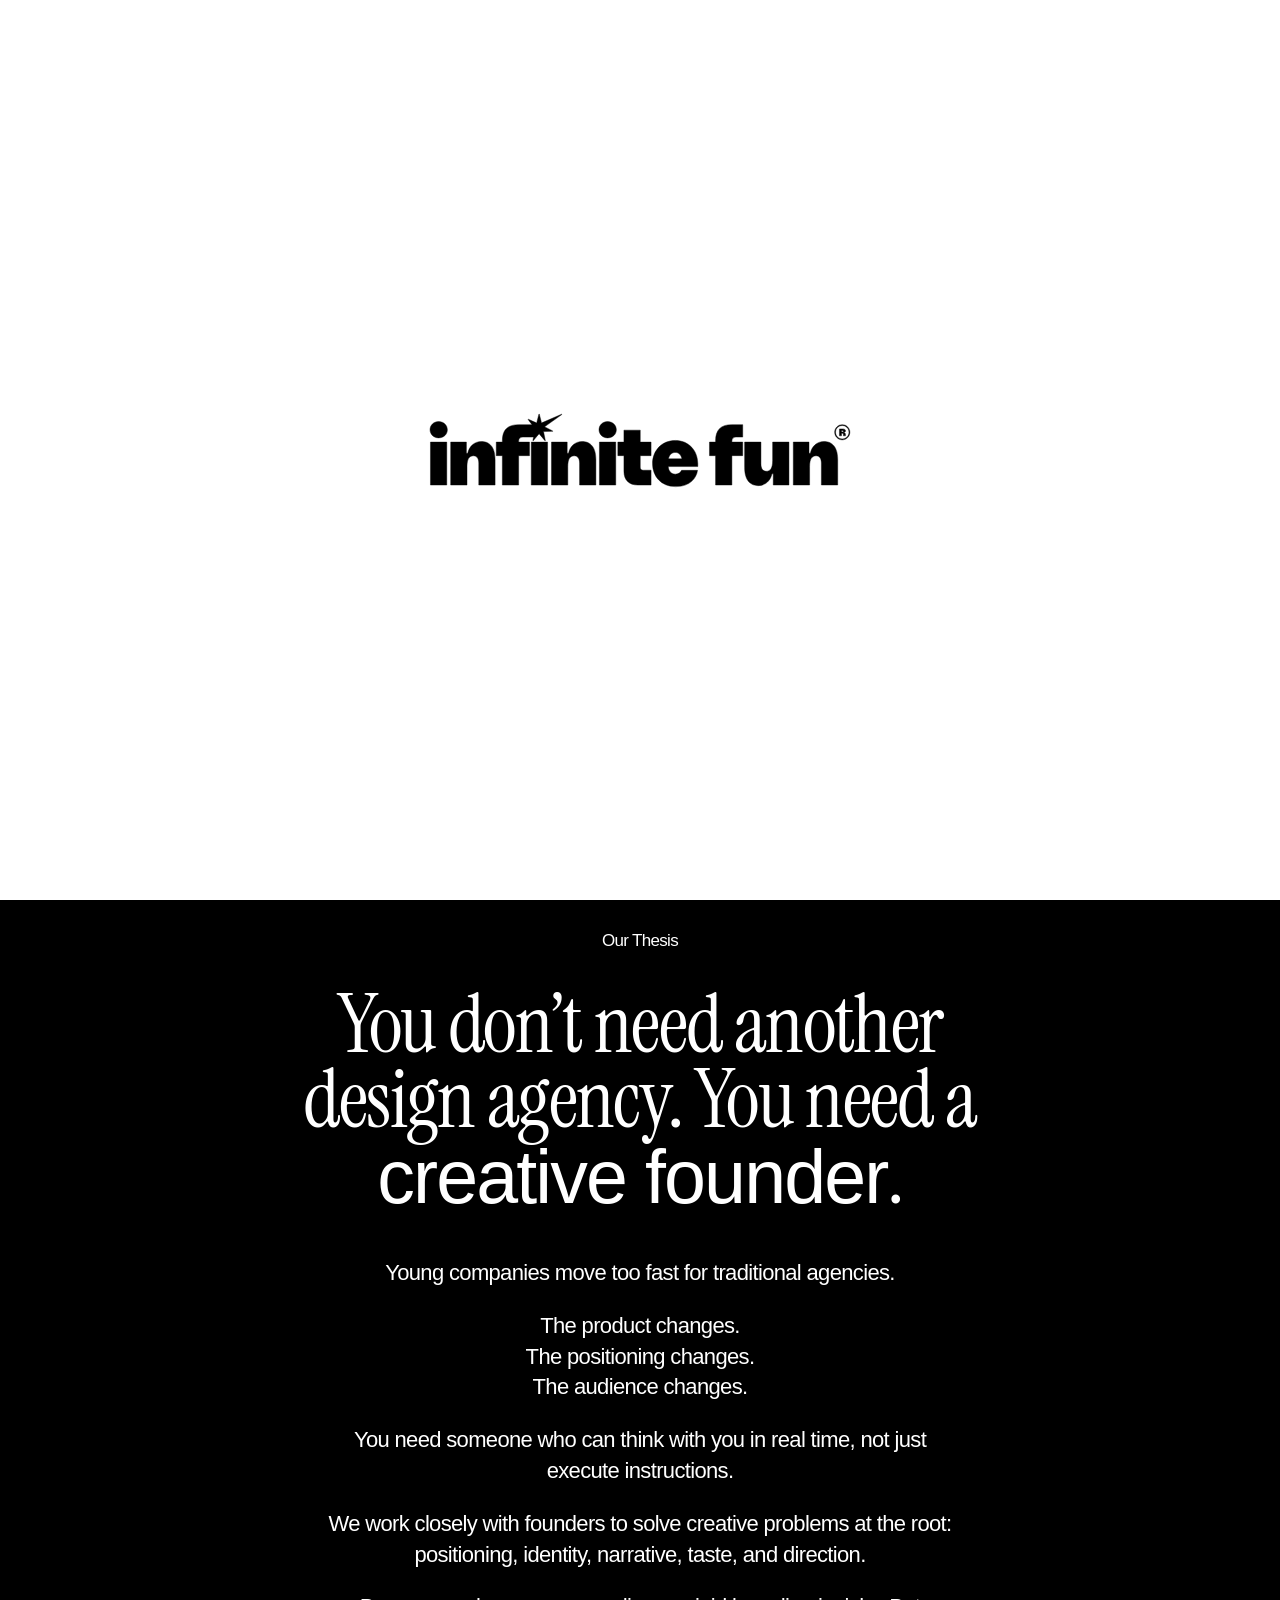
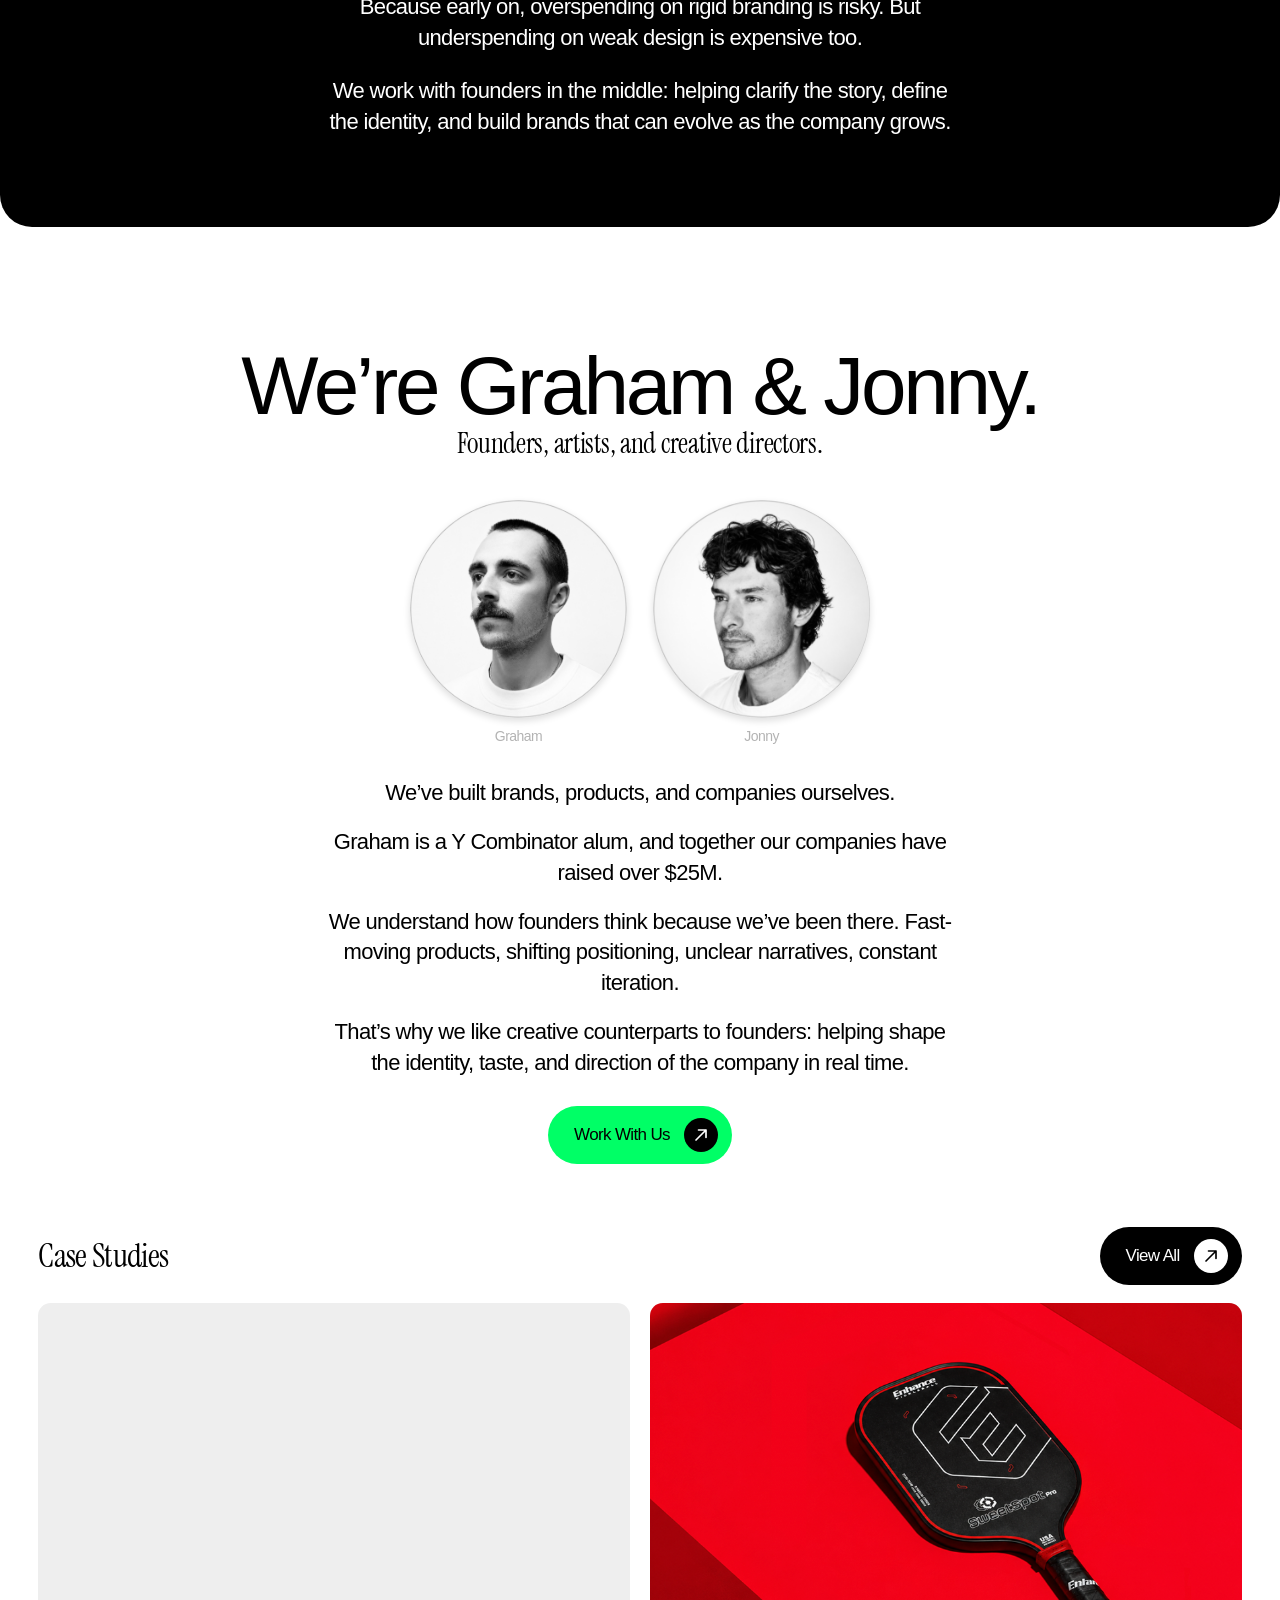
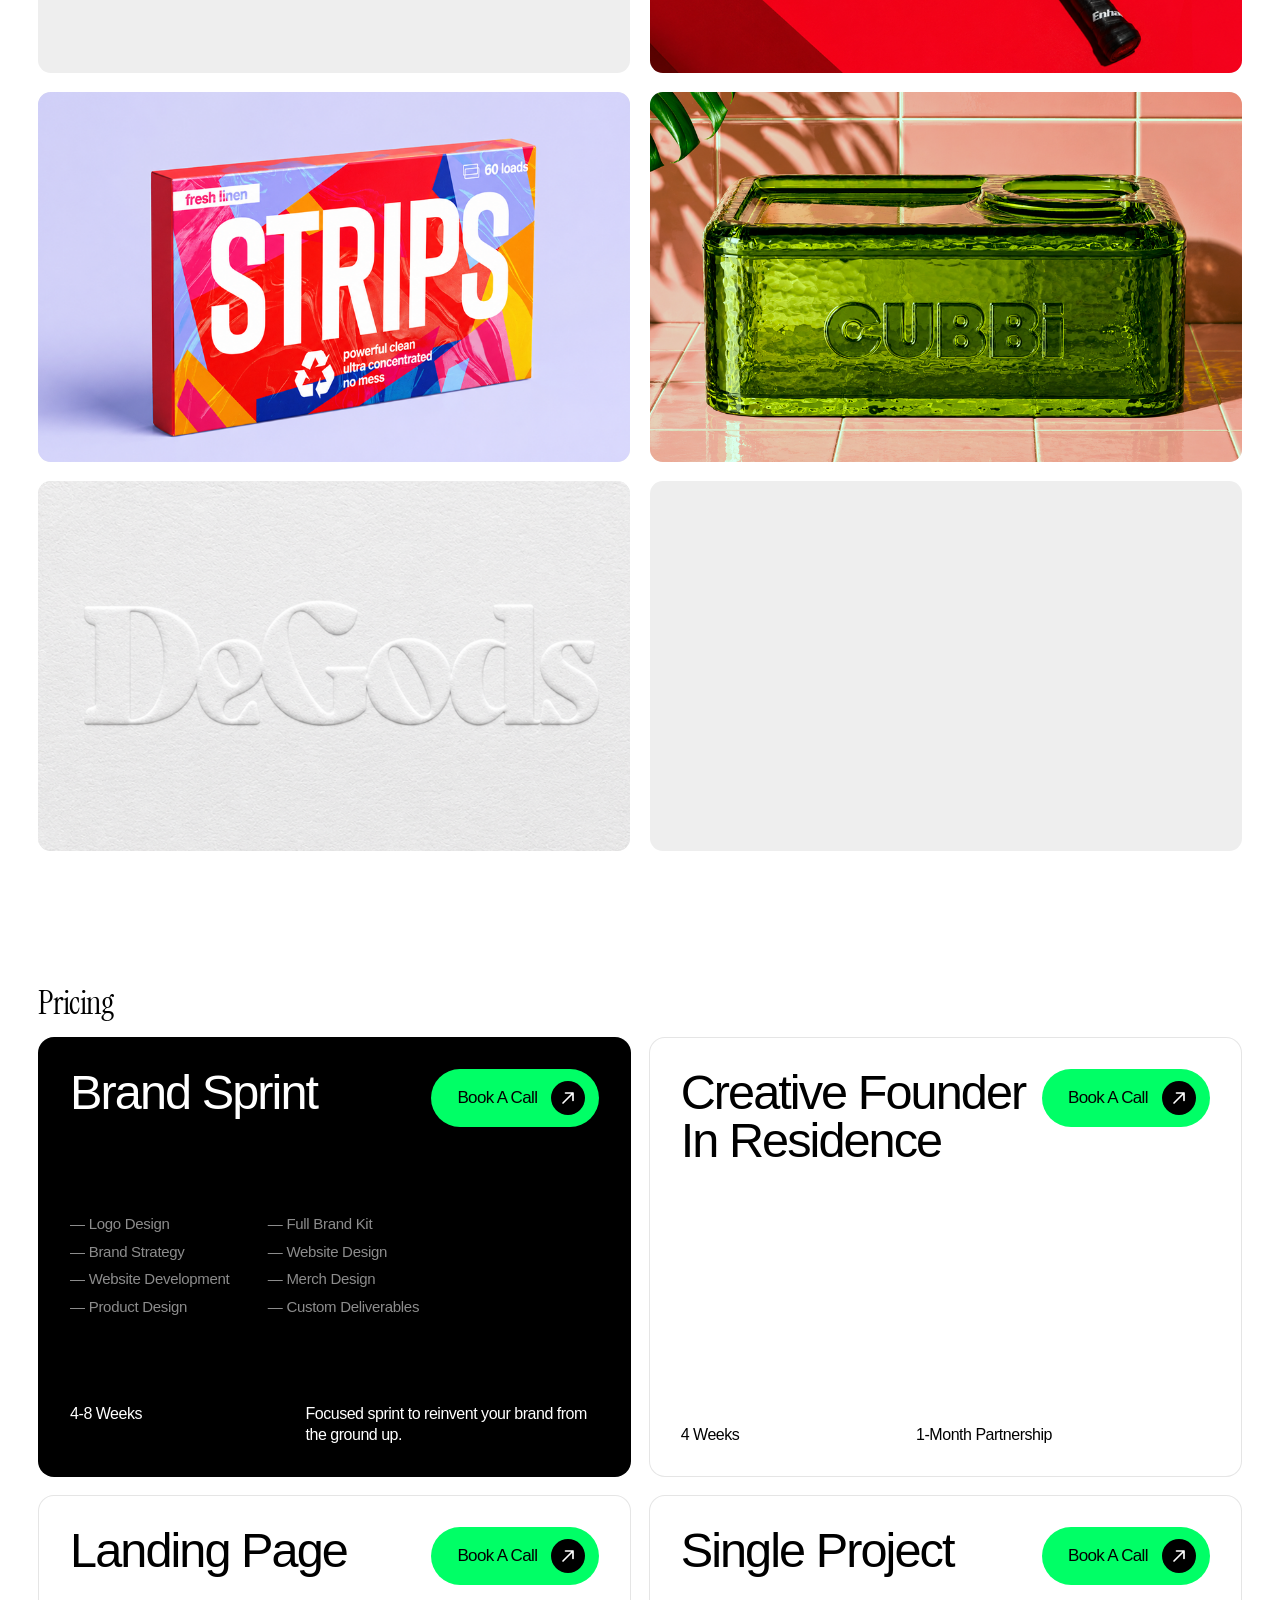
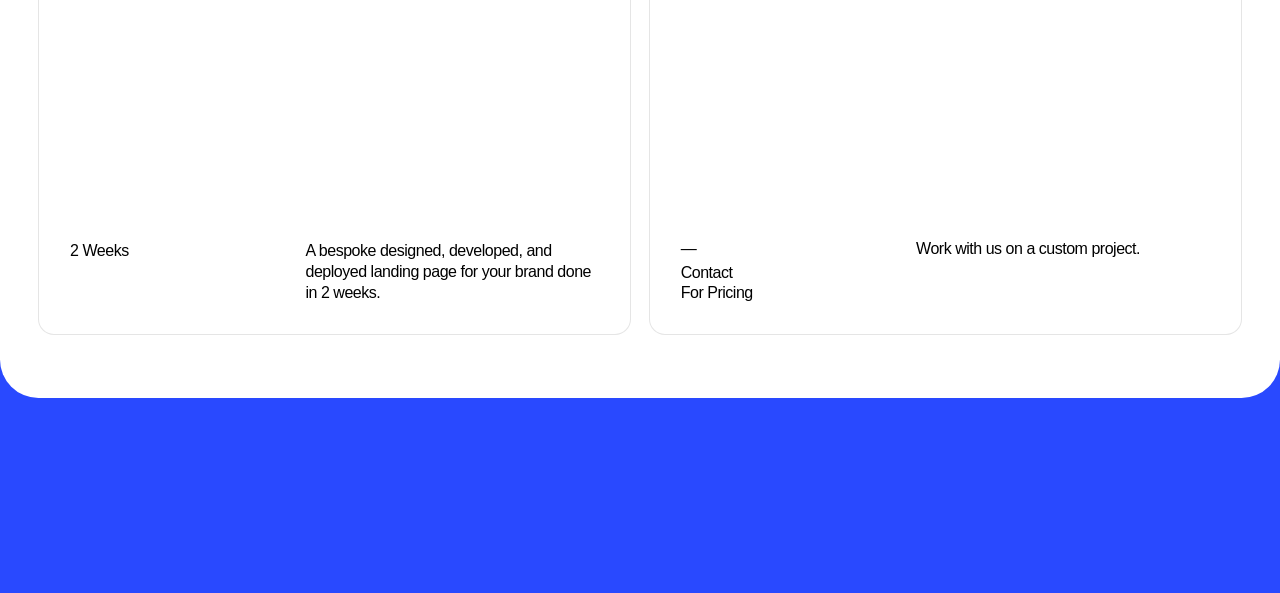
<file: index.html>
<!DOCTYPE html>
<html lang="en">
<head>
  <meta charset="UTF-8" />
  <meta name="viewport" content="width=device-width, initial-scale=1.0" />
  <title>Infinite Fun</title>
  <meta name="description" content="A founder-led creative studio to build valuable brands with you." />
  <link rel="icon" type="image/png" href="assets/favicon.png" />
  <link rel="apple-touch-icon" href="assets/favicon.png" />
  <link rel="preconnect" href="https://fonts.googleapis.com" />
  <link rel="preconnect" href="https://fonts.gstatic.com" crossorigin />
  <link rel="stylesheet" href="https://fonts.googleapis.com/css2?family=Instrument+Serif:ital@0;1&display=swap" />
  <link rel="stylesheet" href="style.css" />
</head>
<body class="with-footer is-booting">
  <div id="page-loader" aria-hidden="true">
    <img src="assets/iflogo.png" alt="" />
  </div>

  <header class="site-nav">
    <a class="logo" href="/" aria-label="Infinite Fun home">
      <img src="assets/iflogo.png" alt="Infinite Fun" />
    </a>
    <a class="nav-link" href="#work">Work</a>
    <a class="nav-link" href="#about">About</a>
    <a class="nav-link" href="#pricing">Pricing</a>
    <a class="nav-link" href="#inquire">Inquire</a>
  </header>

  <main>
    <section id="hero" class="section">
      <h1 class="hero-headline">
        A founder-led creative studio to build<br class="hero-break" />
        <em>valuable brands</em> with you.
      </h1>

      <a href="https://calendly.com/infinitefunstudio/30min" target="_blank" rel="noopener" class="cta cta--green">
        <span class="cta-label">Work With Us</span>
        <span class="cta-arrow" aria-hidden="true">
          <svg viewBox="0 0 24 24" width="20" height="20">
            <path d="M6 18 L18 6 M9 6 L18 6 L18 15"
                  stroke="currentColor" stroke-width="2" fill="none"
                  stroke-linecap="round" stroke-linejoin="round" />
          </svg>
        </span>
      </a>

      <div class="carousel-stack" id="carousel-stack" aria-hidden="true">
        <div class="carousel-row" data-direction="right" data-speed="95">
          <div class="carousel-track"></div>
        </div>
        <div class="carousel-row" data-direction="left" data-speed="105">
          <div class="carousel-track"></div>
        </div>
        <div class="carousel-row" data-direction="right" data-speed="115">
          <div class="carousel-track"></div>
        </div>
      </div>
    </section>

    <section id="thesis" class="section">
      <div class="thesis-card">
        <div class="thesis-label">Our Thesis</div>
        <h2 class="thesis-headline">
          You don&rsquo;t need another<br />
          design agency. You need a<br />
          <span class="sans">creative founder</span>.
        </h2>
        <div class="thesis-body">
          <p>Young companies move too fast for traditional agencies.</p>
          <p>
            The product changes.<br />
            The positioning changes.<br />
            The audience changes.
          </p>
          <p>You need someone who can think with you in real time, not just execute instructions.</p>
          <p>We work closely with founders to solve creative problems at the root: positioning, identity, narrative, taste, and direction.</p>
          <p>Because early on, overspending on rigid branding is risky. But underspending on weak design is expensive too.</p>
          <p>We work with founders in the middle: helping clarify the story, define the identity, and build brands that can evolve as the company grows.</p>
        </div>
      </div>
    </section>

    <section id="founders" class="section">
      <div class="founders-inner">
        <div class="founders-title">
          <h2 class="founders-headline">We&rsquo;re <br class="break-mobile" />Graham &amp; Jonny.</h2>
          <p class="founders-sub">Founders, artists, and creative directors.</p>
        </div>

        <div class="founders-pfps">
          <figure class="pfp">
            <img src="assets/grahampfp.png" alt="Graham" />
            <figcaption>Graham</figcaption>
          </figure>
          <figure class="pfp">
            <img src="assets/jonnypfp.png" alt="Jonny" />
            <figcaption>Jonny</figcaption>
          </figure>
        </div>

        <div class="founders-body">
          <p>We&rsquo;ve built brands, products, and companies ourselves.</p>
          <p>Graham is a Y Combinator alum, and together our companies have raised over $25M.</p>
          <p>We understand how founders think because we&rsquo;ve been there. Fast-moving products, shifting positioning, unclear narratives, constant iteration.</p>
          <p>That&rsquo;s why we like creative counterparts to founders: helping shape the identity, taste, and direction of the company in real time.</p>
        </div>

        <a href="https://calendly.com/infinitefunstudio/30min" target="_blank" rel="noopener" class="cta cta--green">
          <span class="cta-label">Work With Us</span>
          <span class="cta-arrow" aria-hidden="true">
            <svg viewBox="0 0 24 24" width="20" height="20">
              <path d="M6 18 L18 6 M9 6 L18 6 L18 15"
                    stroke="currentColor" stroke-width="2" fill="none"
                    stroke-linecap="round" stroke-linejoin="round" />
            </svg>
          </span>
        </a>
      </div>
    </section>

    <section id="case-studies" class="section">
      <header class="cs-header">
        <h2 class="cs-title">Case Studies</h2>
        <a href="case-studies/index.html" class="cta cs-view-all-top">
          <span class="cta-label">View All</span>
          <span class="cta-arrow" aria-hidden="true">
            <svg viewBox="0 0 24 24" width="20" height="20">
              <path d="M6 18 L18 6 M9 6 L18 6 L18 15"
                    stroke="currentColor" stroke-width="2" fill="none"
                    stroke-linecap="round" stroke-linejoin="round" />
            </svg>
          </span>
        </a>
      </header>

      <div class="cs-grid">
        <a class="cs-tile" href="case-studies/01.html">
          <video
            src="assets/casestudies/cointurn%202.mp4"
            autoplay muted loop playsinline preload="metadata"
            aria-label="Case study 1"
          ></video>
        </a>
        <a class="cs-tile" href="case-studies/02.html">
          <img src="assets/casestudies/Frame%20340.png" alt="Case study 2" loading="lazy" decoding="async" />
        </a>
        <a class="cs-tile" href="case-studies/03.html">
          <img src="assets/casestudies/Frame%20341.png" alt="Case study 3" loading="lazy" decoding="async" />
        </a>
        <a class="cs-tile" href="case-studies/04.html">
          <img src="assets/casestudies/Frame%20342.png" alt="Case study 4" loading="lazy" decoding="async" />
        </a>
        <a class="cs-tile" href="case-studies/05.html">
          <img src="assets/casestudies/Frame%20343.png" alt="Case study 5" loading="lazy" decoding="async" />
        </a>
        <a class="cs-tile" href="case-studies/06.html">
          <video
            class="js-pingpong"
            src="assets/casestudies/foundation.mp4"
            autoplay muted playsinline preload="metadata"
            aria-label="Case study 6"
          ></video>
        </a>
      </div>

      <a href="case-studies/index.html" class="cta cs-view-all-bottom">
        <span class="cta-label">View All</span>
        <span class="cta-arrow" aria-hidden="true">
          <svg viewBox="0 0 24 24" width="20" height="20">
            <path d="M6 18 L18 6 M9 6 L18 6 L18 15"
                  stroke="currentColor" stroke-width="2" fill="none"
                  stroke-linecap="round" stroke-linejoin="round" />
          </svg>
        </span>
      </a>
    </section>

    <!-- TESTIMONIALS HIDDEN — remove this comment line + the matching one below to restore -->
    <section id="testimonials" class="section" hidden>
      <h2 class="section-label">Testimonials</h2>
      <div class="testimonial-marquee">
        <div class="testimonial-track" id="testimonial-track">
          <article class="testimonial-card">
            <header class="testimonial-head">
              <img class="testimonial-pfp" src="assets/testimonials/jonnystanback.png" alt="Jonny Stanback" loading="lazy" decoding="async" />
              <div class="testimonial-id">
                <div class="testimonial-name">Jonny Stanback</div>
                <div class="testimonial-title">Founder &mdash; Infinite Fun</div>
              </div>
            </header>
            <p class="testimonial-body">
              Working with Infinite Fun has been incredible! They consistently
              deliver out of the box solutions, and really helped me think
              through the creative problems my company was struggling with. It
              felt like having another founder in the room, not just a designer.
            </p>
          </article>

          <article class="testimonial-card">
            <header class="testimonial-head">
              <img class="testimonial-pfp" src="assets/testimonials/grahamfarrell.png" alt="Graham Farrell" loading="lazy" decoding="async" />
              <div class="testimonial-id">
                <div class="testimonial-name">Graham Farrell</div>
                <div class="testimonial-title">Founder &mdash; Duffl</div>
              </div>
            </header>
            <p class="testimonial-body">
              Jonny &amp; Graham have been indispensable to our team. We were a
              pretty lean startup with only a couple founders, and we
              didn&rsquo;t have anybody really &lsquo;visually creative&rsquo;
              on the team. Especially in today&rsquo;s marketplace with visuals
              being so important, we would&rsquo;ve been in trouble if they
              hadn&rsquo;t joined us early on.
            </p>
          </article>
        </div>
      </div>
    </section>
    <!-- /TESTIMONIALS HIDDEN -->

    <section id="pricing" class="section">
      <h2 class="section-label">Pricing</h2>
      <div class="pricing-grid">

        <article class="pricing-card pricing-card--dark">
          <header class="pricing-head">
            <h3 class="pricing-title">Brand Sprint</h3>
            <a class="cta cta--green" href="https://calendly.com/infinitefunstudio/30min" target="_blank" rel="noopener">
              <span class="cta-label">Book A Call</span>
              <span class="cta-arrow" aria-hidden="true">
                <svg viewBox="0 0 24 24" width="20" height="20">
                  <path d="M6 18 L18 6 M9 6 L18 6 L18 15"
                        stroke="currentColor" stroke-width="2" fill="none"
                        stroke-linecap="round" stroke-linejoin="round" />
                </svg>
              </span>
            </a>
          </header>
          <ul class="pricing-features">
            <li>logo design</li>
            <li>full brand kit</li>
            <li>brand strategy</li>
            <li>website design</li>
            <li>website development</li>
            <li>merch design</li>
            <li>product design</li>
            <li>custom deliverables</li>
          </ul>
          <div class="pricing-info">
            <div class="pricing-meta">
              <div class="pricing-timeline">4-8 Weeks</div>
            </div>
            <p class="pricing-desc">Focused sprint to reinvent your brand from the ground up.</p>
          </div>
        </article>

        <article class="pricing-card">
          <header class="pricing-head">
            <h3 class="pricing-title">Creative Founder In Residence</h3>
            <a class="cta cta--green" href="https://calendly.com/infinitefunstudio/30min" target="_blank" rel="noopener">
              <span class="cta-label">Book A Call</span>
              <span class="cta-arrow" aria-hidden="true">
                <svg viewBox="0 0 24 24" width="20" height="20">
                  <path d="M6 18 L18 6 M9 6 L18 6 L18 15"
                        stroke="currentColor" stroke-width="2" fill="none"
                        stroke-linecap="round" stroke-linejoin="round" />
                </svg>
              </span>
            </a>
          </header>
          <div class="pricing-info">
            <div class="pricing-meta">
              <div class="pricing-timeline">4 Weeks</div>
            </div>
            <p class="pricing-desc">1-Month Partnership</p>
          </div>
        </article>

        <article class="pricing-card">
          <header class="pricing-head">
            <h3 class="pricing-title">Landing Page</h3>
            <a class="cta cta--green" href="https://calendly.com/infinitefunstudio/30min" target="_blank" rel="noopener">
              <span class="cta-label">Book A Call</span>
              <span class="cta-arrow" aria-hidden="true">
                <svg viewBox="0 0 24 24" width="20" height="20">
                  <path d="M6 18 L18 6 M9 6 L18 6 L18 15"
                        stroke="currentColor" stroke-width="2" fill="none"
                        stroke-linecap="round" stroke-linejoin="round" />
                </svg>
              </span>
            </a>
          </header>
          <div class="pricing-info">
            <div class="pricing-meta">
              <div class="pricing-timeline">2 Weeks</div>
            </div>
            <p class="pricing-desc">A bespoke designed, developed, and deployed landing page for your brand done in 2 weeks.</p>
          </div>
        </article>

        <article class="pricing-card">
          <header class="pricing-head">
            <h3 class="pricing-title">Single Project</h3>
            <a class="cta cta--green" href="https://calendly.com/infinitefunstudio/30min" target="_blank" rel="noopener">
              <span class="cta-label">Book A Call</span>
              <span class="cta-arrow" aria-hidden="true">
                <svg viewBox="0 0 24 24" width="20" height="20">
                  <path d="M6 18 L18 6 M9 6 L18 6 L18 15"
                        stroke="currentColor" stroke-width="2" fill="none"
                        stroke-linecap="round" stroke-linejoin="round" />
                </svg>
              </span>
            </a>
          </header>
          <div class="pricing-info">
            <div class="pricing-meta">
              <div class="pricing-timeline">&mdash;</div>
              <div class="pricing-price">Contact<br />For Pricing</div>
            </div>
            <p class="pricing-desc">Work with us on a custom project.</p>
          </div>
        </article>

      </div>
    </section>
  </main>

  <footer id="site-footer">
    <img src="assets/redlogo.png" alt="Infinite Fun" />
  </footer>

  <script src="script.js" defer></script>
</body>
</html>
</file>
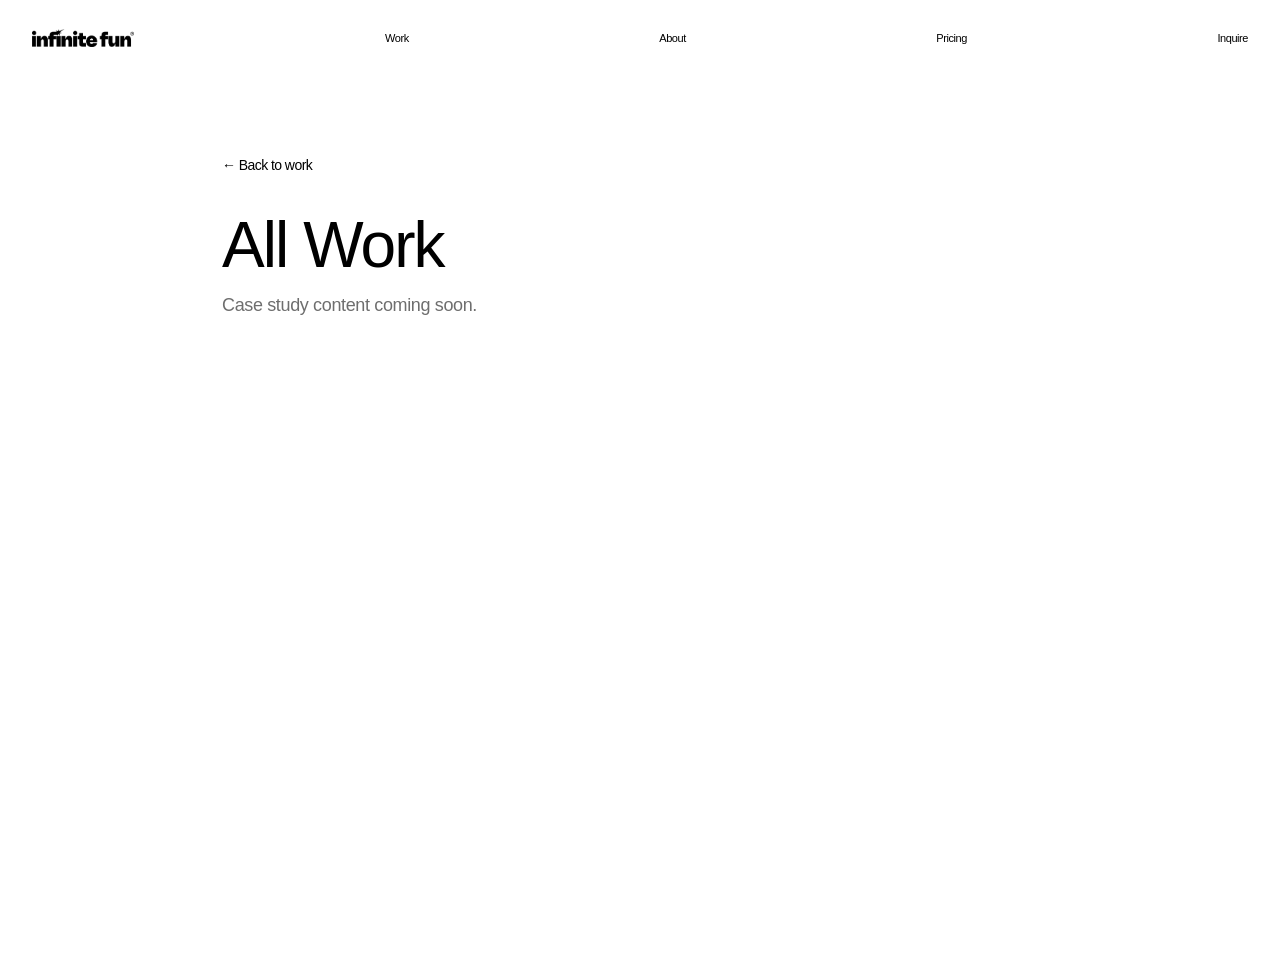
<file: case-studies/index.html>
<!DOCTYPE html>
<html lang="en">
<head>
  <meta charset="UTF-8" />
  <meta name="viewport" content="width=device-width, initial-scale=1.0" />
  <title>Case Study — Infinite Fun</title>
  <link rel="preconnect" href="https://fonts.googleapis.com" />
  <link rel="preconnect" href="https://fonts.gstatic.com" crossorigin />
  <link rel="stylesheet" href="https://fonts.googleapis.com/css2?family=Instrument+Serif:ital@0;1&display=swap" />
  <link rel="stylesheet" href="../style.css" />
  <style>
    .cs-page {
      min-height: 100vh;
      padding: 80px 32px;
      max-width: 900px;
      margin: 0 auto;
    }
    .cs-back {
      font-family: var(--sans);
      font-size: 14px;
      font-weight: 500;
      letter-spacing: -0.04em;
      color: var(--ink);
      display: inline-block;
      margin-bottom: 40px;
    }
    .cs-back:hover { opacity: 0.6; }
    .cs-page h1 {
      margin: 0 0 16px;
      font-family: var(--sans);
      font-weight: 500;
      font-size: clamp(36px, 5vw, 64px);
      letter-spacing: -0.03em;
      line-height: 1;
    }
    .cs-page .placeholder {
      font-family: var(--sans);
      font-size: 18px;
      color: var(--muted);
      letter-spacing: -0.02em;
    }
  </style>
</head>
<body>
  <header class="site-nav">
    <a class="logo" href="../" aria-label="Infinite Fun home">
      <img src="../assets/iflogo.png" alt="Infinite Fun" />
    </a>
    <a class="nav-link" href="../#work">Work</a>
    <a class="nav-link" href="../#about">About</a>
    <a class="nav-link" href="../#pricing">Pricing</a>
    <a class="nav-link" href="../#inquire">Inquire</a>
  </header>

  <main class="cs-page">
    <a href="../" class="cs-back">← Back to work</a>
    <h1>All Work</h1>
    <p class="placeholder">Case study content coming soon.</p>
  </main>
</body>
</html>
</file>
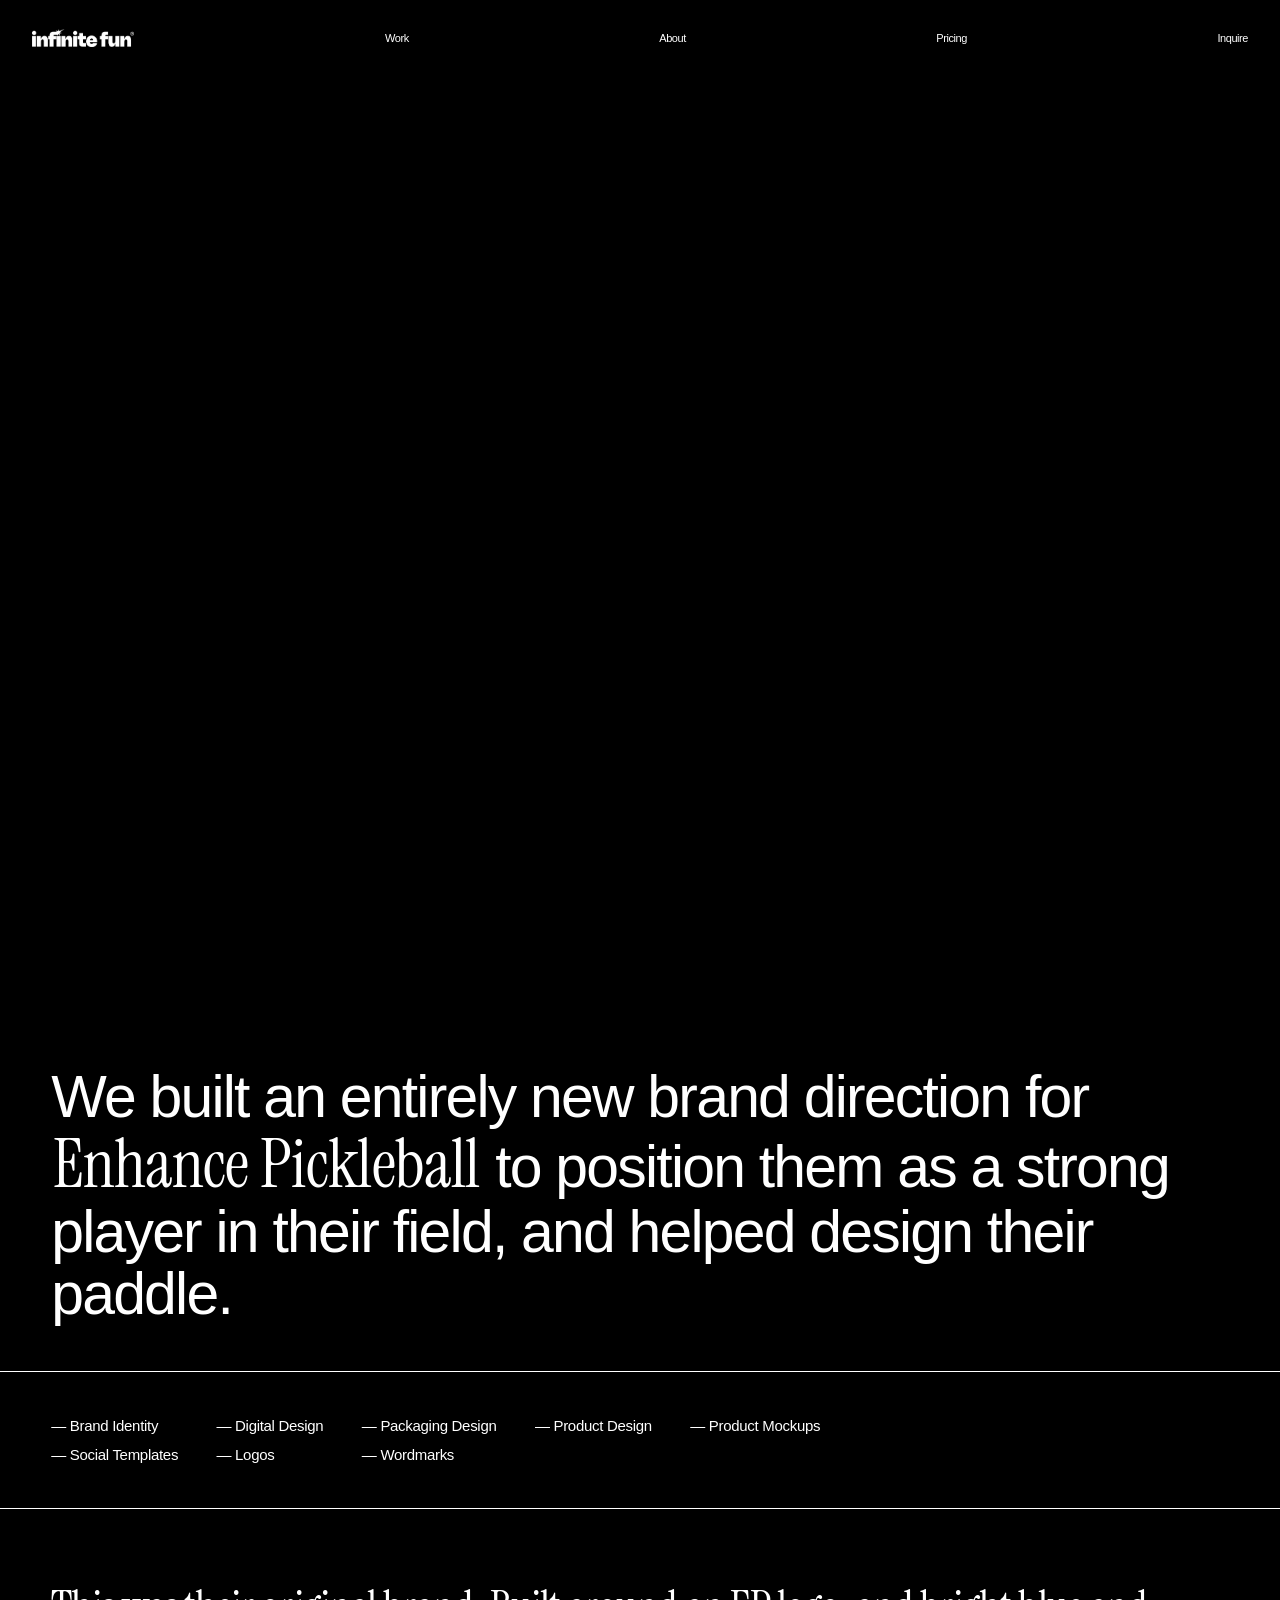
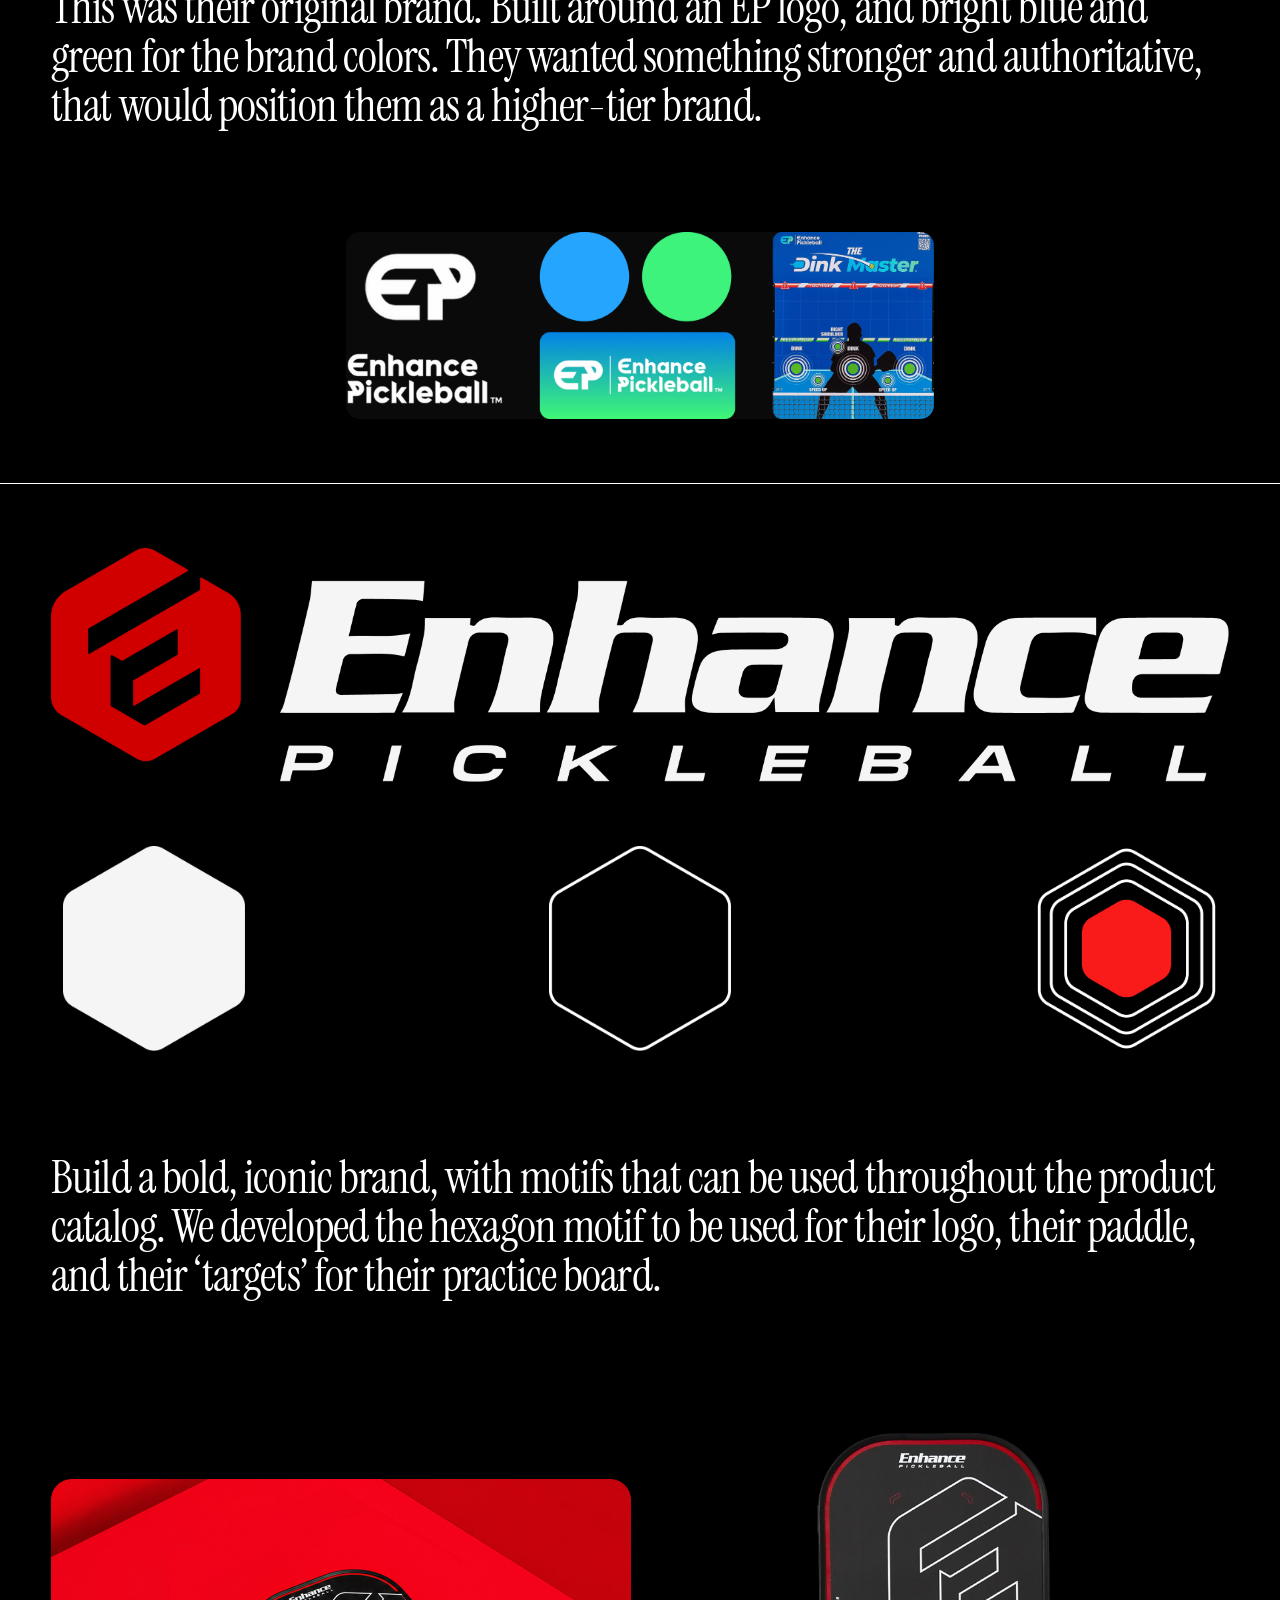
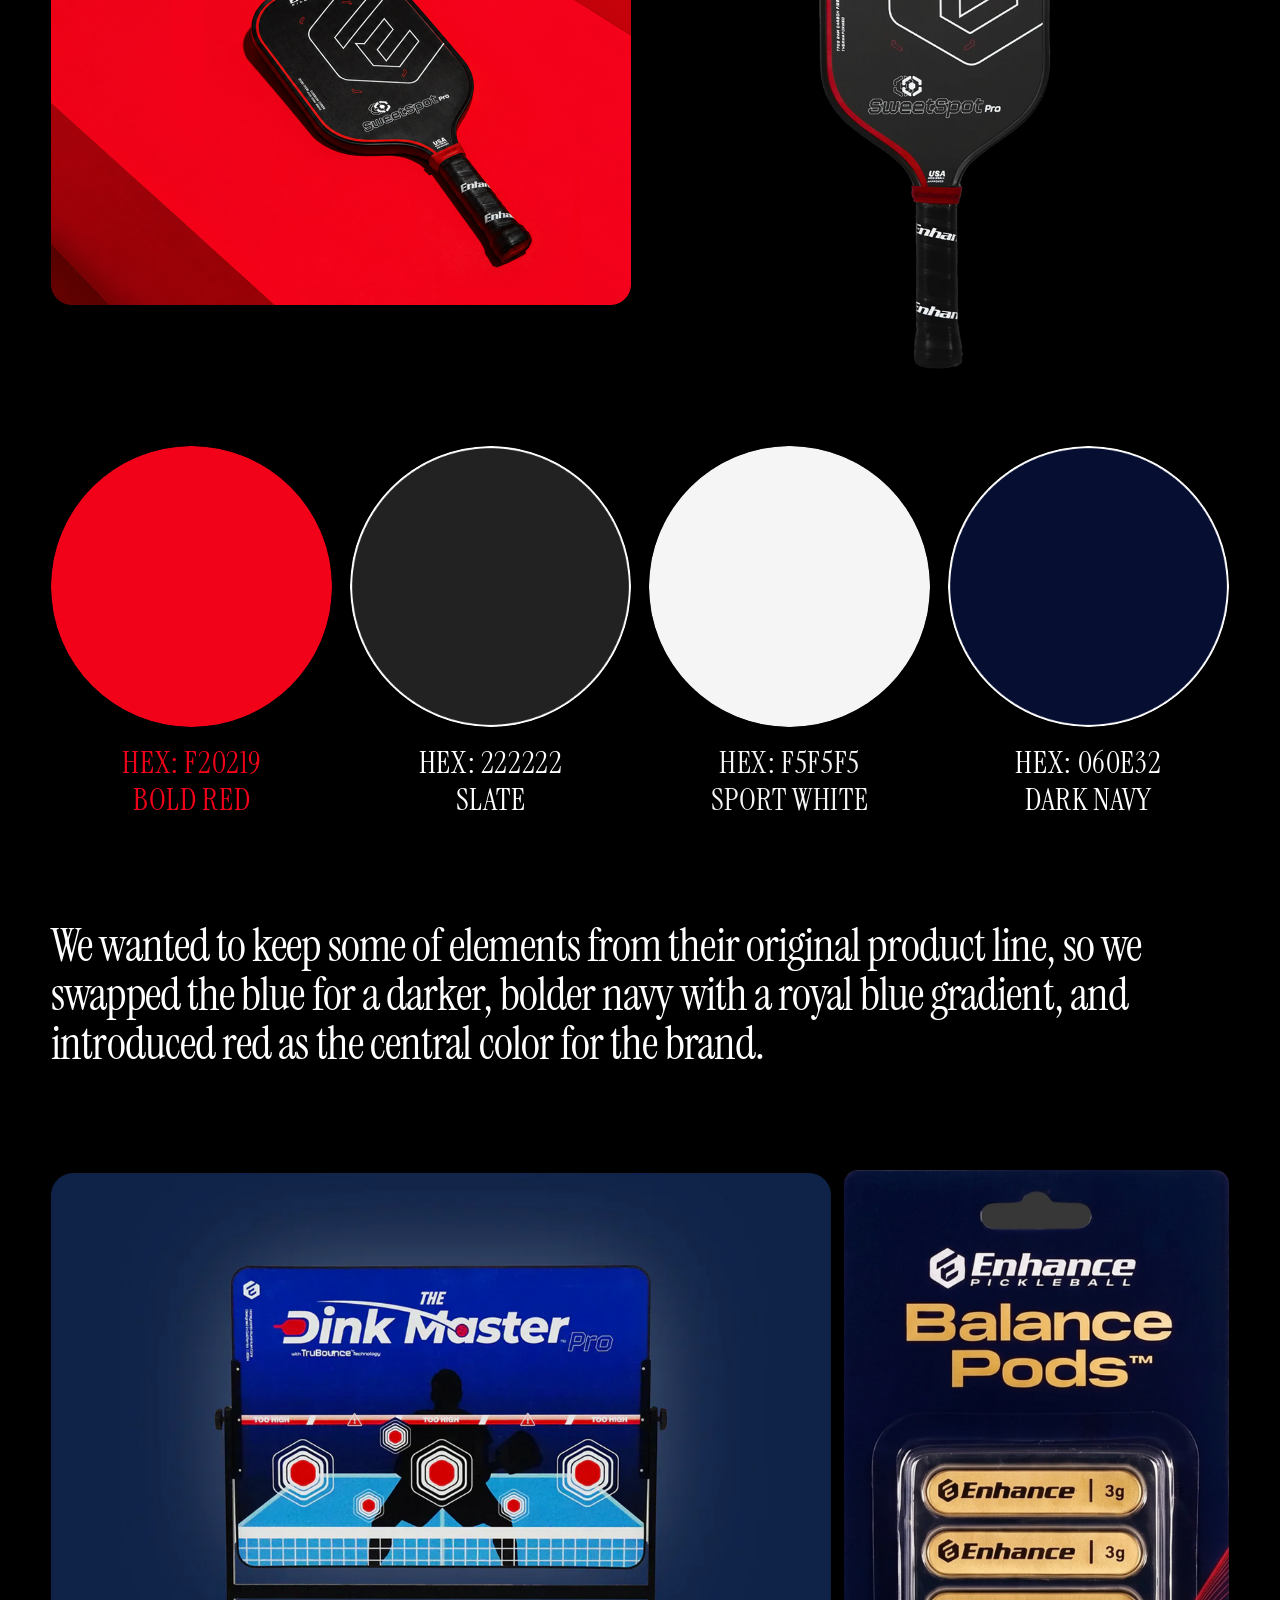
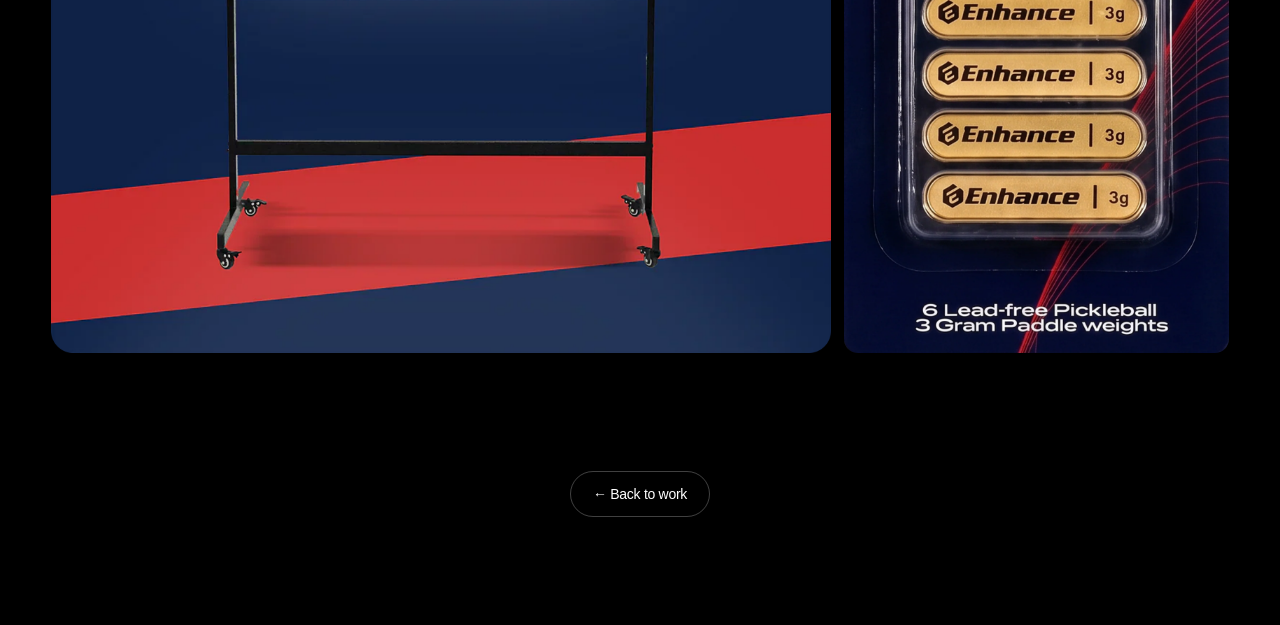
<file: case-studies/02.html>
<!DOCTYPE html>
<html lang="en">
<head>
  <meta charset="UTF-8" />
  <meta name="viewport" content="width=device-width, initial-scale=1.0" />
  <title>Enhance Pickleball — Infinite Fun</title>
  <link rel="icon" type="image/png" href="../assets/favicon.png" />
  <link rel="preconnect" href="https://fonts.googleapis.com" />
  <link rel="preconnect" href="https://fonts.gstatic.com" crossorigin />
  <link rel="stylesheet" href="https://fonts.googleapis.com/css2?family=Instrument+Serif:ital@0;1&display=swap" />
  <link rel="stylesheet" href="../style.css" />
  <style>
    /* ---------- Case study page ---------- */
    body { background: #000; color: #fff; }

    body .site-nav { background: rgba(0, 0, 0, 0.7); backdrop-filter: blur(10px); }
    body .site-nav .logo img { filter: invert(1); }
    body .nav-link { color: #fff; }
    body .nav-link:hover { opacity: 0.6; }

    .case-page { width: 100%; }

    .cs-hero {
      width: 100vw;
      height: 100vh;
      max-height: 100dvh;
      overflow: hidden;
      position: relative;
    }
    .cs-hero video {
      width: 100%;
      height: 100%;
      object-fit: cover;
      display: block;
    }

    .cs-intro {
      width: 100%;
      padding: clamp(72px, 10vh, 120px) clamp(32px, 4vw, 80px) clamp(28px, 4vh, 48px);
      display: flex;
      flex-direction: column;
      gap: clamp(32px, 5vh, 56px);
    }
    .cs-intro h1 {
      margin: 0;
      font-family: var(--sans);
      font-weight: 400;
      font-size: clamp(32px, 4.6vw, 76px);
      line-height: 1.06;
      letter-spacing: -0.03em;
      color: #fff;
      max-width: none;
      text-align: left;
    }
    .cs-intro h1 .serif {
      font-family: var(--serif);
      font-style: normal;
      font-weight: 400;
      font-size: 1.16em;
      letter-spacing: -0.01em;
      padding: 0 0.02em;
    }
    .cs-intro-divider {
      height: 1px;
      background: #fff;
      border: 0;
      margin: 0 calc(-1 * clamp(32px, 4vw, 80px));
      width: calc(100% + 2 * clamp(32px, 4vw, 80px));
    }
    .cs-services {
      list-style: none;
      padding: 0;
      margin: 0;
      display: grid;
      grid-template-columns: repeat(5, max-content);
      column-gap: clamp(20px, 3vw, 56px);
      row-gap: 12px;
      justify-content: start;
      text-align: left;
    }
    .cs-services li {
      font-family: var(--sans);
      font-weight: 400;
      font-size: 15px;
      letter-spacing: -0.02em;
      color: #fff;
    }
    .cs-services li::before {
      content: "—  ";
      color: #fff;
    }

    /* Serif body paragraph slotted between bento rows */
    .cs-body-serif {
      margin: 0;
      font-family: var(--serif);
      font-weight: 400;
      font-style: normal;
      font-size: clamp(28px, 3.6vw, 60px);
      line-height: 1.06;
      letter-spacing: -0.02em;
      color: #fff;
      max-width: none;
      padding: clamp(24px, 3vw, 56px) 0;
    }

    /* Bento gallery */
    .cs-bento {
      display: flex;
      flex-direction: column;
      gap: clamp(40px, 5vw, 80px);
      padding: 0 clamp(32px, 4vw, 80px) clamp(80px, 12vh, 160px);
    }
    .cs-block {
      width: 100%;
      border-radius: 14px;
      overflow: hidden;
      background: #0a0a0a;
    }
    .cs-block img,
    .cs-block video {
      width: 100%;
      height: 100%;
      object-fit: cover;
      display: block;
    }
    .cs-block-row {
      display: grid;
      grid-template-columns: 1fr 1fr;
      gap: clamp(12px, 1.4vw, 22px);
    }
    .cs-block-row--paddle > .cs-block {
      aspect-ratio: 1 / 1;
      background: transparent;
    }
    .cs-block-row--paddle > .cs-block img {
      object-fit: contain;
    }

    /* Product pair: widths proportional to native asset widths so common
       height matches across both images, both sized up to fill the bento
       width edge-to-edge with a tight gap. */
    .cs-block-row--product {
      grid-template-columns: 2230fr 1100fr;
      gap: clamp(8px, 1vw, 16px);
      align-items: end;
    }
    .cs-block-row--product > .cs-block {
      aspect-ratio: auto;
      background: transparent;
    }
    .cs-block-row--product > .cs-block img {
      width: 100%;
      height: auto;
      object-fit: contain;
    }

    /* Color swatches row with hex/name labels */
    .cs-colors {
      display: grid;
      grid-template-columns: repeat(4, 1fr);
      gap: clamp(12px, 1.4vw, 22px);
    }
    .cs-color-item {
      display: flex;
      flex-direction: column;
      align-items: center;
      gap: clamp(14px, 1.4vw, 22px);
    }
    .cs-color {
      aspect-ratio: 1 / 1;
      border-radius: 999px;
      overflow: hidden;
      width: 100%;
    }
    .cs-color img {
      width: 100%;
      height: 100%;
      object-fit: cover;
      display: block;
    }
    .cs-color-label {
      margin: 0;
      font-family: var(--serif);
      font-weight: 400;
      font-style: normal;
      font-size: clamp(28px, 2.4vw, 40px);
      line-height: 1.2;
      letter-spacing: 0.02em;
      text-transform: uppercase;
      text-align: center;
      white-space: nowrap;
    }

    .cs-block-row--hex {
      display: flex;
      grid-template-columns: none;
      justify-content: space-between;
      align-items: center;
      gap: 0;
      width: 100%;
      max-width: none;
      margin: 0;
    }
    .cs-block-row--hex > .cs-block {
      width: clamp(140px, 16vw, 240px);
      aspect-ratio: 1 / 1;
      background: transparent;
      border-radius: 0;
    }
    .cs-block-row--hex > .cs-block img {
      width: 100%;
      height: 100%;
      object-fit: contain;
    }
    .cs-block--oldbrand {
      aspect-ratio: 3176 / 1009;
      max-width: 50%;
      margin: 0 auto;
    }
    .cs-block--wordmark { aspect-ratio: 1770 / 352; background: transparent; }

    .cs-back {
      display: inline-flex;
      align-items: center;
      gap: 8px;
      padding: 14px 22px;
      margin: clamp(40px, 6vh, 80px) auto 0;
      border: 1px solid rgba(255, 255, 255, 0.25);
      border-radius: 999px;
      font-family: var(--sans);
      font-weight: 500;
      font-size: 14px;
      letter-spacing: -0.02em;
      color: #fff;
      width: fit-content;
      transition: background-color 0.2s ease;
    }
    .cs-back:hover { background: rgba(255, 255, 255, 0.08); }

    @media (max-width: 720px) {
      .cs-hero { height: auto; max-height: none; }
      .cs-hero video { height: auto; object-fit: contain; }
      .cs-intro { gap: 24px; padding: 48px 22px 18px; }
      .cs-intro h1 { font-size: clamp(28px, 8vw, 44px); }
      .cs-services {
        grid-template-columns: repeat(3, 1fr);
        column-gap: 18px;
        row-gap: 8px;
      }
      .cs-services li { font-size: 13px; }
      .cs-bento { padding: 0 14px 80px; gap: 36px; }
      .cs-block { border-radius: 10px; }
      .cs-body-serif { font-size: clamp(24px, 6.5vw, 38px); padding: 12px 0; }
      .cs-colors { gap: 6px; }
      .cs-color-item { gap: 8px; }
      .cs-color-label { font-size: clamp(9px, 2vw, 13px); line-height: 1.2; }
    }
  </style>
</head>
<body class="case-study">
  <header class="site-nav">
    <a class="logo" href="../" aria-label="Infinite Fun home">
      <img src="../assets/iflogo.png" alt="Infinite Fun" />
    </a>
    <a class="nav-link" href="../#work">Work</a>
    <a class="nav-link" href="../#about">About</a>
    <a class="nav-link" href="../#pricing">Pricing</a>
    <a class="nav-link" href="../#inquire">Inquire</a>
  </header>

  <main class="case-page">
    <section class="cs-hero">
      <video src="../assets/enhance%20pickleball/hero.mov"
             autoplay muted loop playsinline preload="auto"></video>
    </section>

    <section class="cs-intro">
      <h1>We built an entirely new brand direction for <span class="serif">Enhance Pickleball</span> to position them as a strong player in their field, and helped design their paddle.</h1>
      <hr class="cs-intro-divider" />
      <ul class="cs-services">
        <li>Brand Identity</li>
        <li>Digital Design</li>
        <li>Packaging Design</li>
        <li>Product Design</li>
        <li>Product Mockups</li>
        <li>Social Templates</li>
        <li>Logos</li>
        <li>Wordmarks</li>
      </ul>
      <hr class="cs-intro-divider" />
    </section>

    <section class="cs-bento">
      <p class="cs-body-serif">This was their original brand. Built around an EP logo, and bright blue and green for the brand colors. They wanted something stronger and authoritative, that would position them as a higher-tier brand.</p>

      <div class="cs-block cs-block--oldbrand">
        <img src="../assets/enhance%20pickleball/oldbrand.png" alt="Original Enhance Pickleball brand" />
      </div>

      <hr class="cs-intro-divider" />

      <div class="cs-block cs-block--wordmark">
        <img src="../assets/enhance%20pickleball/wordmark.png" alt="Enhance Pickleball wordmark" />
      </div>

      <div class="cs-block-row cs-block-row--hex">
        <div class="cs-block"><img src="../assets/enhance%20pickleball/hex1.png" alt="" /></div>
        <div class="cs-block"><img src="../assets/enhance%20pickleball/hex2.png" alt="" /></div>
        <div class="cs-block"><img src="../assets/enhance%20pickleball/hex3.png" alt="" /></div>
      </div>

      <p class="cs-body-serif">Build a bold, iconic brand, with motifs that can be used throughout the product catalog. We developed the hexagon motif to be used for their logo, their paddle, and their &lsquo;targets&rsquo; for their practice board.</p>

      <div class="cs-block-row cs-block-row--paddle">
        <div class="cs-block"><img src="../assets/enhance%20pickleball/paddle1.png" alt="Enhance Pickleball paddle" /></div>
        <div class="cs-block"><img src="../assets/enhance%20pickleball/paddle2.png" alt="Enhance Pickleball paddle detail" /></div>
      </div>

      <div class="cs-colors">
        <div class="cs-color-item">
          <div class="cs-color"><img src="../assets/enhance%20pickleball/color1.png" alt="" /></div>
          <p class="cs-color-label" style="color: #F20219">HEX: F20219<br />BOLD RED</p>
        </div>
        <div class="cs-color-item">
          <div class="cs-color"><img src="../assets/enhance%20pickleball/color2.png" alt="" /></div>
          <p class="cs-color-label" style="color: #FFFFFF">HEX: 222222<br />SLATE</p>
        </div>
        <div class="cs-color-item">
          <div class="cs-color"><img src="../assets/enhance%20pickleball/color3.png" alt="" /></div>
          <p class="cs-color-label" style="color: #F5F5F5">HEX: F5F5F5<br />SPORT WHITE</p>
        </div>
        <div class="cs-color-item">
          <div class="cs-color"><img src="../assets/enhance%20pickleball/color4.png" alt="" /></div>
          <p class="cs-color-label" style="color: #FFFFFF">HEX: 060E32<br />DARK NAVY</p>
        </div>
      </div>

      <p class="cs-body-serif">We wanted to keep some of elements from their original product line, so we swapped the blue for a darker, bolder navy with a royal blue gradient, and introduced red as the central color for the brand.</p>

      <div class="cs-block-row cs-block-row--product">
        <div class="cs-block"><img src="../assets/enhance%20pickleball/product1.png" alt="Enhance Pickleball product" /></div>
        <div class="cs-block"><img src="../assets/enhance%20pickleball/product2.png" alt="Enhance Pickleball product detail" /></div>
      </div>

      <a href="../" class="cs-back">← Back to work</a>
    </section>
  </main>
  <script>
    (function setupCaseStudyReveals() {
      if (!("IntersectionObserver" in window)) return;
      const targets = document.querySelectorAll(".cs-intro > *, .cs-bento > *");
      targets.forEach((el) => el.classList.add("fade-in"));
      const io = new IntersectionObserver(
        (entries) => {
          for (const e of entries) {
            if (e.isIntersecting) {
              e.target.classList.add("is-visible");
              io.unobserve(e.target);
            }
          }
        },
        { threshold: 0.12, rootMargin: "0px 0px -8% 0px" },
      );
      targets.forEach((el) => io.observe(el));
    })();
  </script>
</body>
</html>
</file>
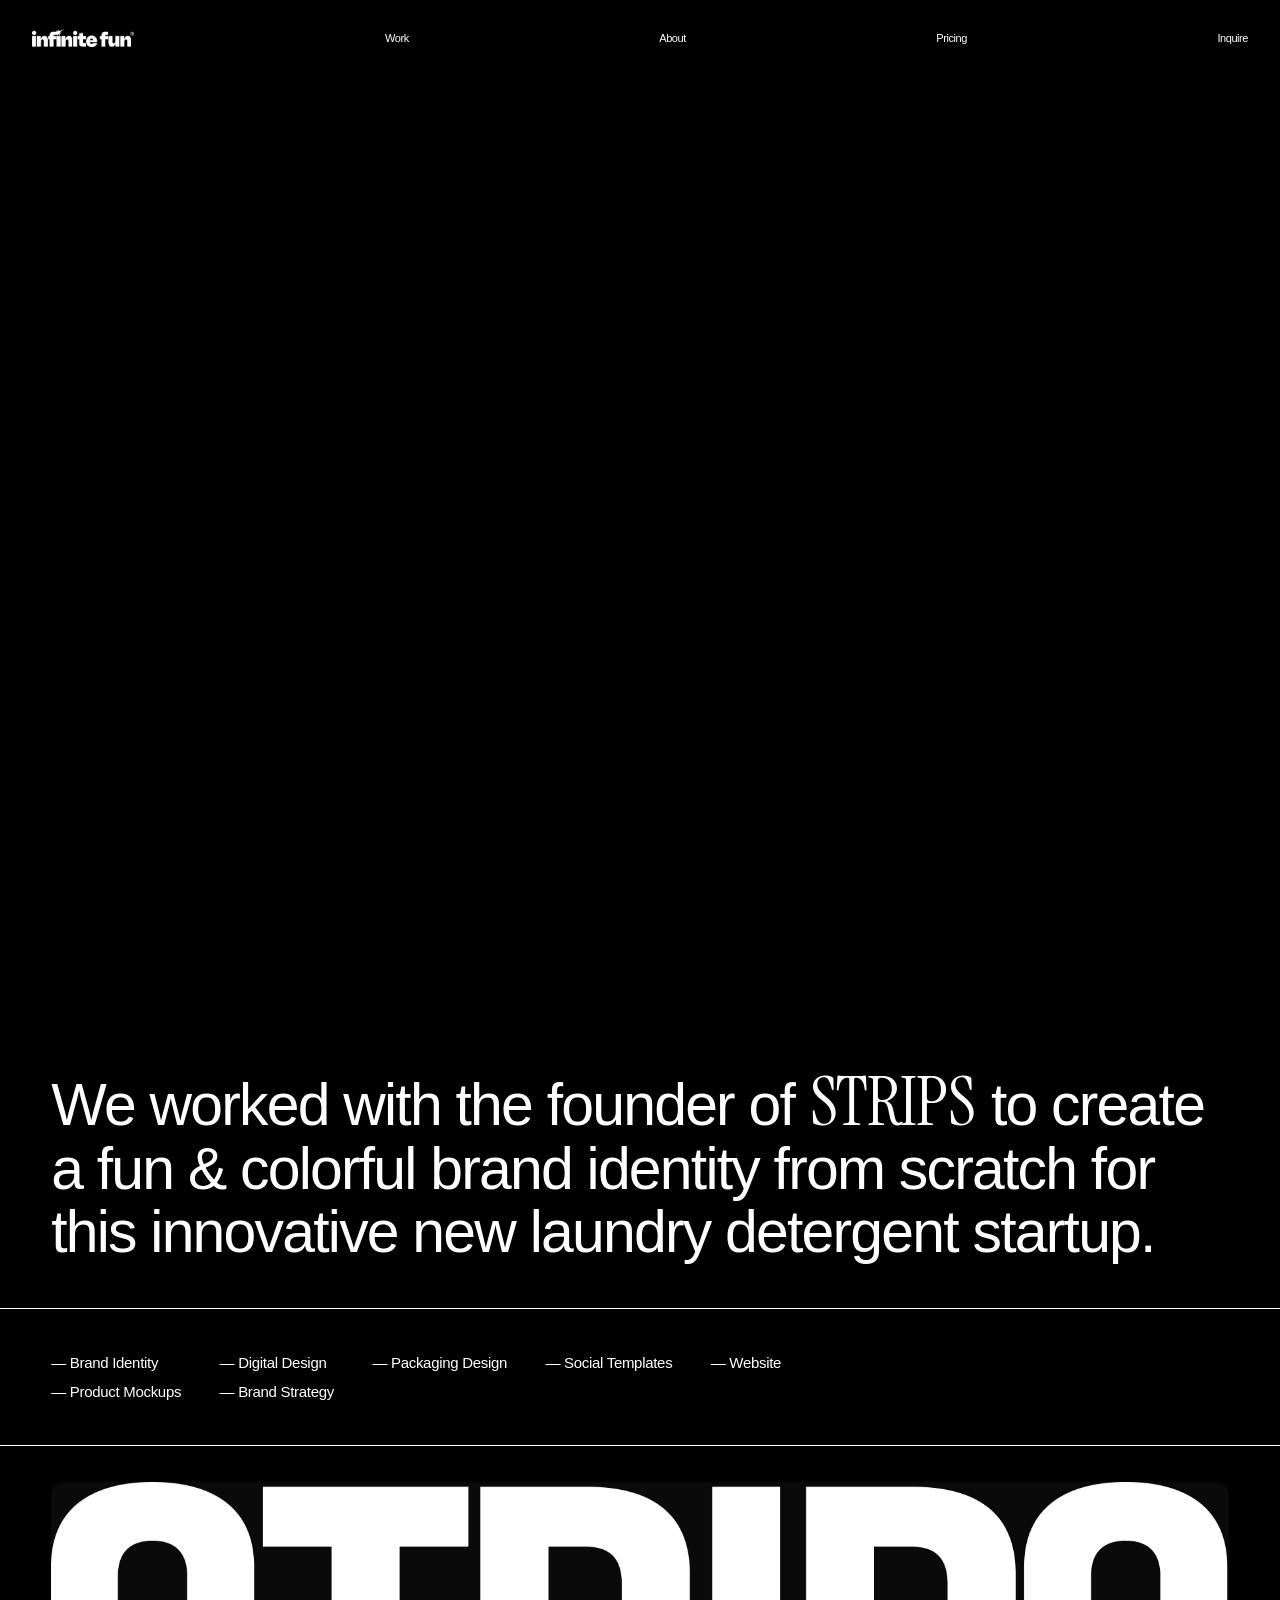
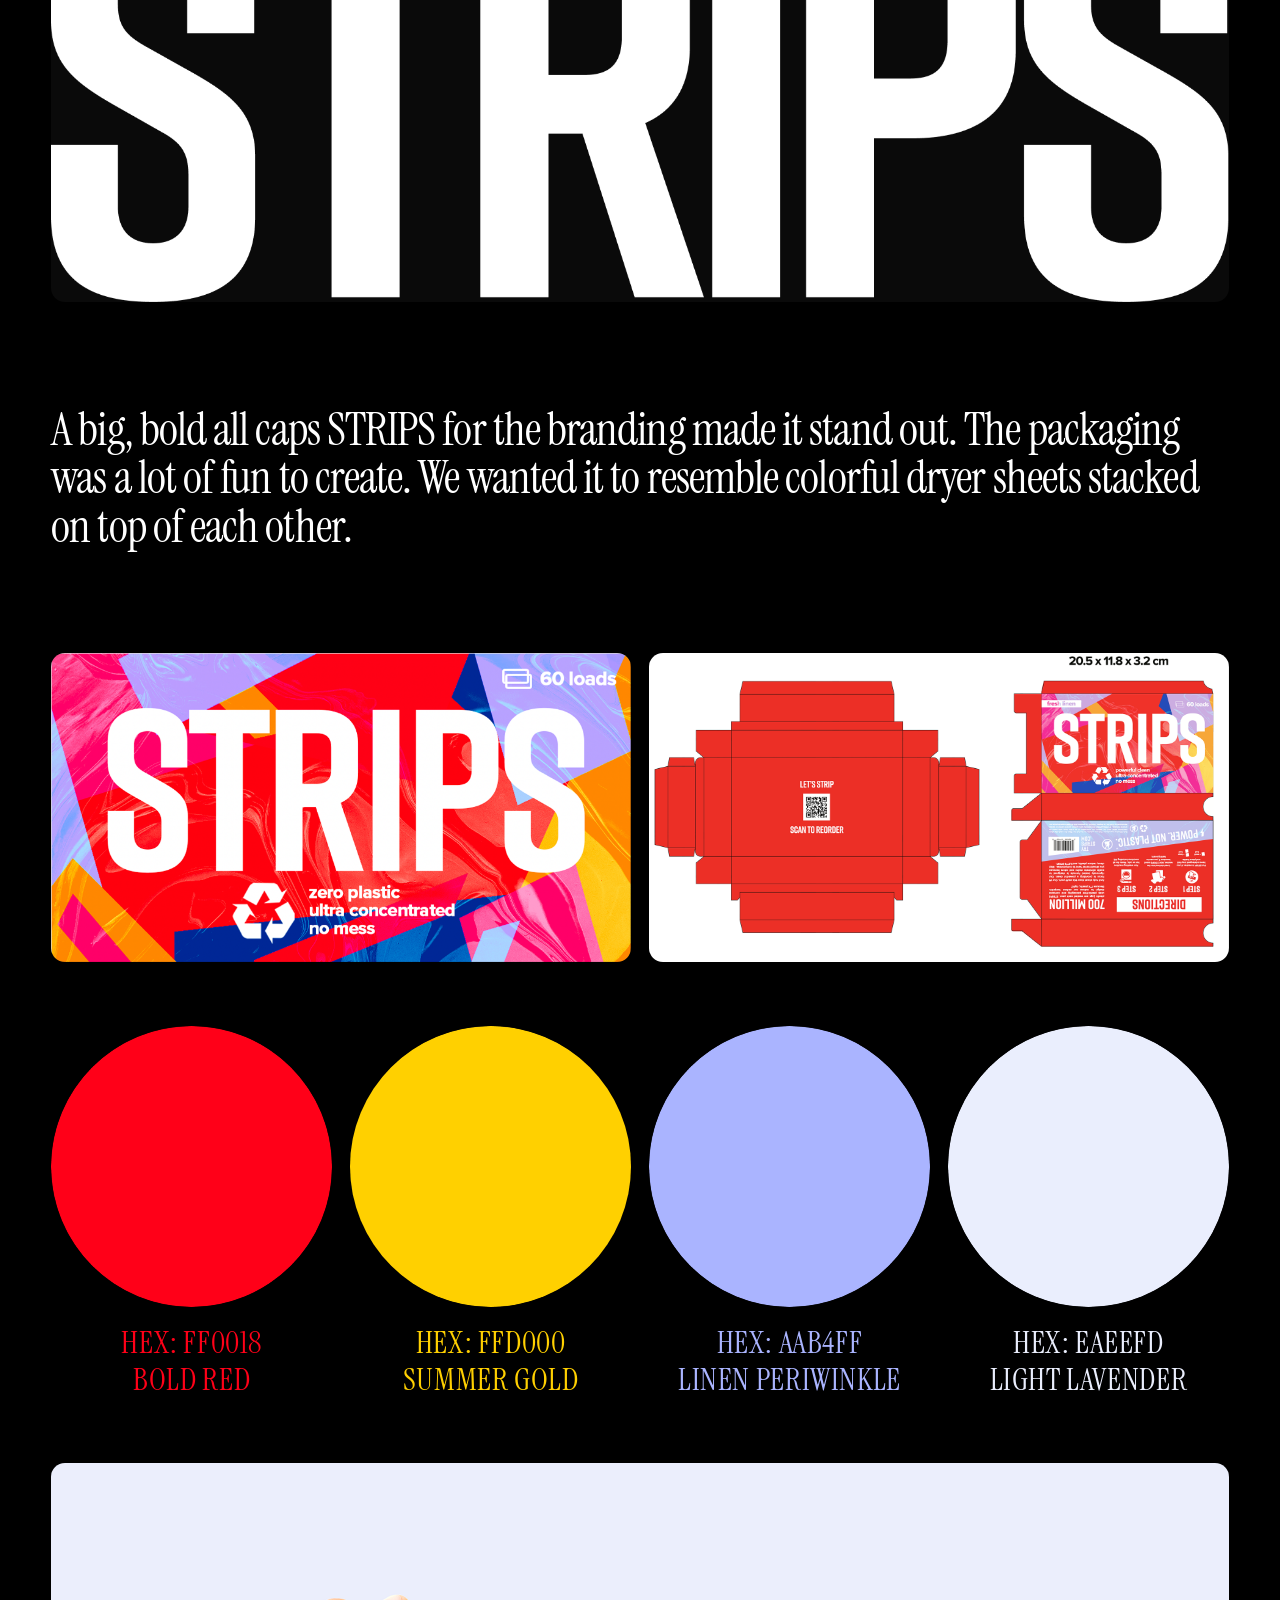
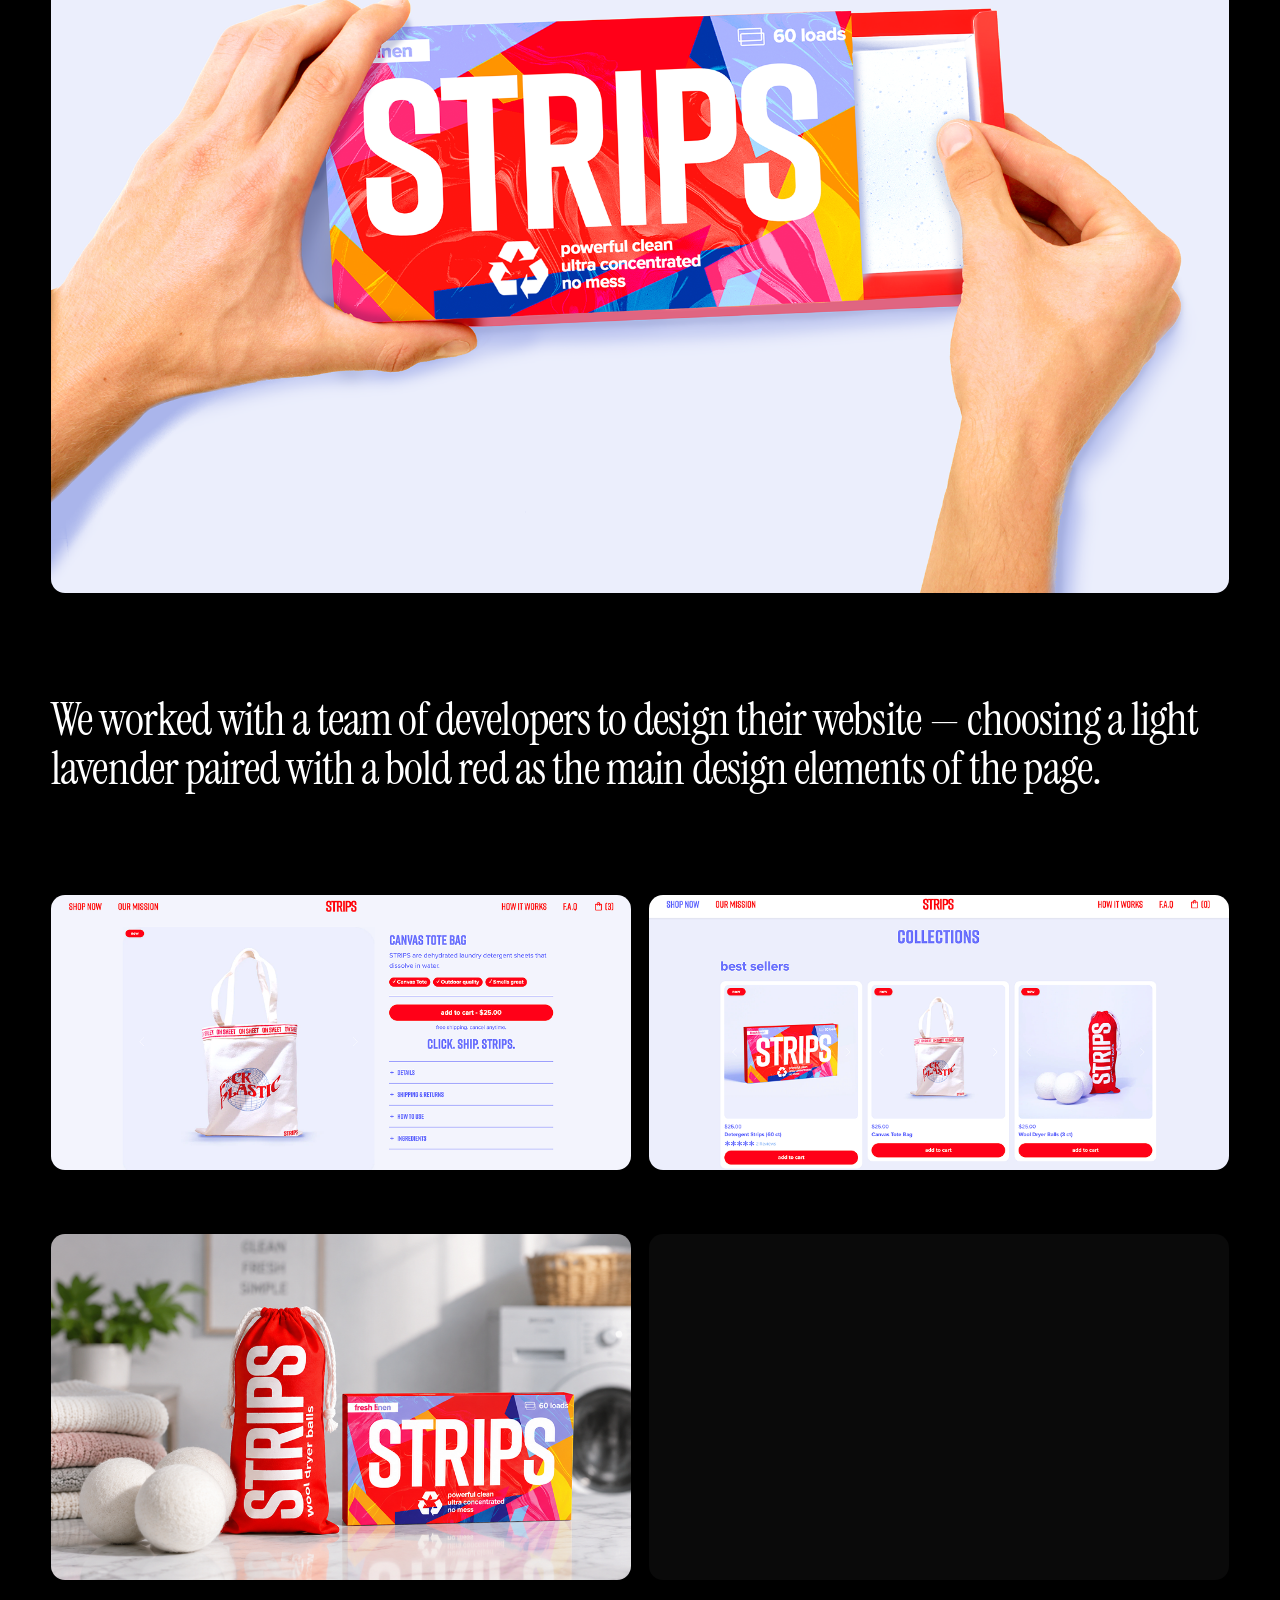
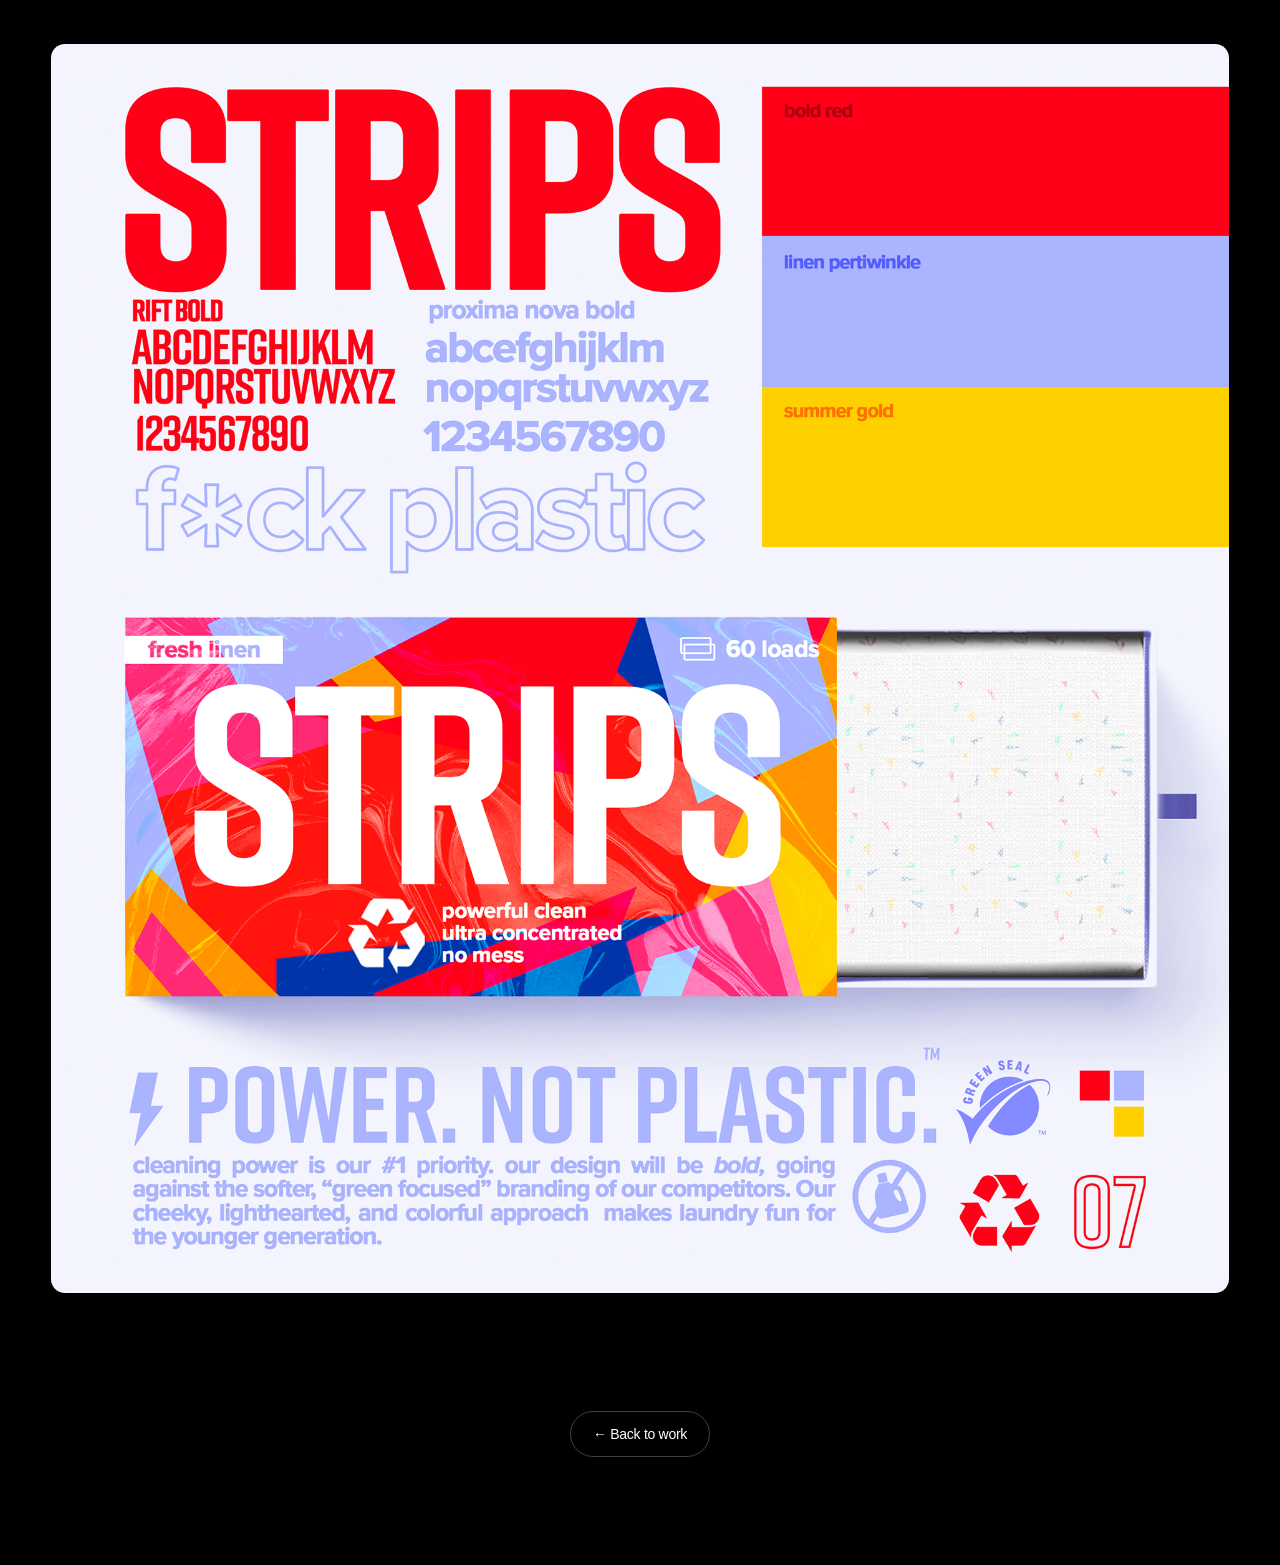
<file: case-studies/03.html>
<!DOCTYPE html>
<html lang="en">
<head>
  <meta charset="UTF-8" />
  <meta name="viewport" content="width=device-width, initial-scale=1.0" />
  <title>STRIPS — Infinite Fun</title>
  <link rel="icon" type="image/png" href="../assets/favicon.png" />
  <link rel="preconnect" href="https://fonts.googleapis.com" />
  <link rel="preconnect" href="https://fonts.gstatic.com" crossorigin />
  <link rel="stylesheet" href="https://fonts.googleapis.com/css2?family=Instrument+Serif:ital@0;1&display=swap" />
  <link rel="stylesheet" href="../style.css" />
  <style>
    /* ---------- Case study page ---------- */
    body { background: #000; color: #fff; }

    body .site-nav { background: rgba(0, 0, 0, 0.7); backdrop-filter: blur(10px); }
    body .site-nav .logo img { filter: invert(1); }
    body .nav-link { color: #fff; }
    body .nav-link:hover { opacity: 0.6; }

    .case-page { width: 100%; }

    .cs-hero {
      width: 100vw;
      height: 100vh;
      max-height: 100dvh;
      overflow: hidden;
      position: relative;
    }
    .cs-hero video {
      width: 100%;
      height: 100%;
      object-fit: cover;
      display: block;
    }

    .cs-intro {
      width: 100%;
      padding: clamp(72px, 10vh, 120px) clamp(32px, 4vw, 80px) clamp(28px, 4vh, 48px);
      display: flex;
      flex-direction: column;
      gap: clamp(32px, 5vh, 56px);
    }
    .cs-intro h1 {
      margin: 0;
      font-family: var(--sans);
      font-weight: 400;
      font-size: clamp(32px, 4.6vw, 76px);
      line-height: 1.06;
      letter-spacing: -0.03em;
      color: #fff;
      max-width: none;
      text-align: left;
    }
    .cs-intro h1 .serif {
      font-family: var(--serif);
      font-style: normal;
      font-weight: 400;
      font-size: 1.16em;
      letter-spacing: -0.01em;
      padding: 0 0.02em;
    }
    .cs-intro-divider {
      height: 1px;
      background: #fff;
      border: 0;
      margin: 0 calc(-1 * clamp(32px, 4vw, 80px));
      width: calc(100% + 2 * clamp(32px, 4vw, 80px));
    }
    .cs-services {
      list-style: none;
      padding: 0;
      margin: 0;
      display: grid;
      grid-template-columns: repeat(5, max-content);
      column-gap: clamp(20px, 3vw, 56px);
      row-gap: 12px;
      justify-content: start;
      text-align: left;
    }
    .cs-services li {
      font-family: var(--sans);
      font-weight: 400;
      font-size: 15px;
      letter-spacing: -0.02em;
      color: #fff;
    }
    .cs-services li::before {
      content: "—  ";
      color: #fff;
    }

    /* Serif body paragraph slotted between bento rows */
    .cs-body-serif {
      margin: 0;
      font-family: var(--serif);
      font-weight: 400;
      font-style: normal;
      font-size: clamp(28px, 3.6vw, 60px);
      line-height: 1.06;
      letter-spacing: -0.02em;
      color: #fff;
      max-width: none;
      padding: clamp(24px, 3vw, 56px) 0;
    }

    /* Bento gallery */
    .cs-bento {
      display: flex;
      flex-direction: column;
      gap: clamp(40px, 5vw, 80px);
      padding: 0 clamp(32px, 4vw, 80px) clamp(80px, 12vh, 160px);
    }
    .cs-block {
      width: 100%;
      border-radius: 14px;
      overflow: hidden;
      background: #0a0a0a;
    }
    .cs-block img,
    .cs-block video {
      width: 100%;
      height: 100%;
      object-fit: cover;
      display: block;
    }
    .cs-block-row {
      display: grid;
      grid-template-columns: 1fr 1fr;
      gap: clamp(12px, 1.4vw, 22px);
    }
    .cs-block--logo       { aspect-ratio: 1806 / 644; }
    .cs-block--hand       { aspect-ratio: 1904 / 1180; }
    .cs-block--brand      { aspect-ratio: 1889 / 2004; }
    .cs-block-row--cover  > .cs-block { aspect-ratio: 1899 / 1011; }
    .cs-block-row--web    > .cs-block { aspect-ratio: 950 / 450; }
    .cs-block-row--product > .cs-block { aspect-ratio: 1036 / 618; }

    /* Color swatches row */
    .cs-colors {
      display: grid;
      grid-template-columns: repeat(4, 1fr);
      gap: clamp(12px, 1.4vw, 22px);
    }
    .cs-color-item {
      display: flex;
      flex-direction: column;
      align-items: center;
      gap: clamp(14px, 1.4vw, 22px);
    }
    .cs-color {
      aspect-ratio: 1 / 1;
      border-radius: 999px;
      overflow: hidden;
      width: 100%;
    }
    .cs-color img {
      width: 100%;
      height: 100%;
      object-fit: cover;
      display: block;
    }
    .cs-color-label {
      margin: 0;
      font-family: var(--serif);
      font-weight: 400;
      font-style: normal;
      font-size: clamp(28px, 2.4vw, 40px);
      line-height: 1.2;
      letter-spacing: 0.02em;
      text-transform: uppercase;
      text-align: center;
      white-space: nowrap;
    }

    .cs-back {
      display: inline-flex;
      align-items: center;
      gap: 8px;
      padding: 14px 22px;
      margin: clamp(40px, 6vh, 80px) auto 0;
      border: 1px solid rgba(255, 255, 255, 0.25);
      border-radius: 999px;
      font-family: var(--sans);
      font-weight: 500;
      font-size: 14px;
      letter-spacing: -0.02em;
      color: #fff;
      width: fit-content;
      transition: background-color 0.2s ease;
    }
    .cs-back:hover { background: rgba(255, 255, 255, 0.08); }

    @media (max-width: 720px) {
      .cs-hero { height: auto; max-height: none; }
      .cs-hero video { height: auto; object-fit: contain; }
      .cs-intro { gap: 24px; padding: 48px 22px 18px; }
      .cs-intro h1 { font-size: clamp(28px, 8vw, 44px); }
      .cs-services {
        grid-template-columns: repeat(3, 1fr);
        column-gap: 18px;
        row-gap: 8px;
      }
      .cs-services li { font-size: 13px; }
      .cs-bento { padding: 0 14px 80px; gap: 36px; }
      .cs-body-serif { font-size: clamp(24px, 6.5vw, 38px); padding: 12px 0; }
      .cs-block { border-radius: 10px; }
      .cs-colors { gap: 6px; }
      .cs-color-item { gap: 8px; }
      .cs-color-label { font-size: clamp(9px, 2vw, 13px); line-height: 1.2; }
    }
  </style>
</head>
<body class="case-study">
  <header class="site-nav">
    <a class="logo" href="../" aria-label="Infinite Fun home">
      <img src="../assets/iflogo.png" alt="Infinite Fun" />
    </a>
    <a class="nav-link" href="../#work">Work</a>
    <a class="nav-link" href="../#about">About</a>
    <a class="nav-link" href="../#pricing">Pricing</a>
    <a class="nav-link" href="../#inquire">Inquire</a>
  </header>

  <main class="case-page">
    <section class="cs-hero">
      <video src="../assets/STRIPS/hero.mov"
             autoplay muted loop playsinline preload="auto"></video>
    </section>

    <section class="cs-intro">
      <h1>We worked with the founder of <span class="serif">STRIPS</span> to create a fun &amp; colorful brand identity from scratch for this innovative new laundry detergent startup.</h1>
      <hr class="cs-intro-divider" />
      <ul class="cs-services">
        <li>Brand Identity</li>
        <li>Digital Design</li>
        <li>Packaging Design</li>
        <li>Social Templates</li>
        <li>Website</li>
        <li>Product Mockups</li>
        <li>Brand Strategy</li>
      </ul>
      <hr class="cs-intro-divider" />
    </section>

    <section class="cs-bento">
      <div class="cs-block cs-block--logo">
        <img src="../assets/STRIPS/logo.png" alt="STRIPS logo" />
      </div>

      <p class="cs-body-serif">A big, bold all caps STRIPS for the branding made it stand out. The packaging was a lot of fun to create. We wanted it to resemble colorful dryer sheets stacked on top of each other.</p>

      <div class="cs-block-row cs-block-row--cover">
        <div class="cs-block"><img src="../assets/STRIPS/cover.png" alt="STRIPS cover" /></div>
        <div class="cs-block"><img src="../assets/STRIPS/package1.png" alt="STRIPS packaging" /></div>
      </div>

      <div class="cs-colors">
        <div class="cs-color-item">
          <div class="cs-color"><img src="../assets/STRIPS/color1.png" alt="" /></div>
          <p class="cs-color-label" style="color: #FF0018">HEX: FF0018<br />BOLD RED</p>
        </div>
        <div class="cs-color-item">
          <div class="cs-color"><img src="../assets/STRIPS/color2.png" alt="" /></div>
          <p class="cs-color-label" style="color: #FFD000">HEX: FFD000<br />SUMMER GOLD</p>
        </div>
        <div class="cs-color-item">
          <div class="cs-color"><img src="../assets/STRIPS/color3.png" alt="" /></div>
          <p class="cs-color-label" style="color: #AAB4FF">HEX: AAB4FF<br />LINEN PERIWINKLE</p>
        </div>
        <div class="cs-color-item">
          <div class="cs-color"><img src="../assets/STRIPS/color4.png" alt="" /></div>
          <p class="cs-color-label" style="color: #EAEEFD">HEX: EAEEFD<br />LIGHT LAVENDER</p>
        </div>
      </div>

      <div class="cs-block cs-block--hand">
        <img src="../assets/STRIPS/hand.png" alt="STRIPS in hand" />
      </div>

      <p class="cs-body-serif">We worked with a team of developers to design their website &mdash; choosing a light lavender paired with a bold red as the main design elements of the page.</p>

      <div class="cs-block-row cs-block-row--web">
        <div class="cs-block"><img src="../assets/STRIPS/web1.png" alt="STRIPS web 1" /></div>
        <div class="cs-block"><img src="../assets/STRIPS/web2.png" alt="STRIPS web 2" /></div>
      </div>

      <div class="cs-block-row cs-block-row--product">
        <div class="cs-block"><img src="../assets/STRIPS/product%201.png" alt="STRIPS product 1" /></div>
        <div class="cs-block">
          <video src="../assets/STRIPS/hero.mov"
                 autoplay muted loop playsinline preload="metadata"></video>
        </div>
      </div>

      <div class="cs-block cs-block--brand">
        <img src="../assets/STRIPS/brand.png" alt="STRIPS brand" />
      </div>

      <a href="../" class="cs-back">← Back to work</a>
    </section>
  </main>
  <script>
    (function setupCaseStudyReveals() {
      if (!("IntersectionObserver" in window)) return;
      const targets = document.querySelectorAll(".cs-intro > *, .cs-bento > *");
      targets.forEach((el) => el.classList.add("fade-in"));
      const io = new IntersectionObserver(
        (entries) => {
          for (const e of entries) {
            if (e.isIntersecting) {
              e.target.classList.add("is-visible");
              io.unobserve(e.target);
            }
          }
        },
        { threshold: 0.12, rootMargin: "0px 0px -8% 0px" },
      );
      targets.forEach((el) => io.observe(el));
    })();
  </script>
</body>
</html>
</file>
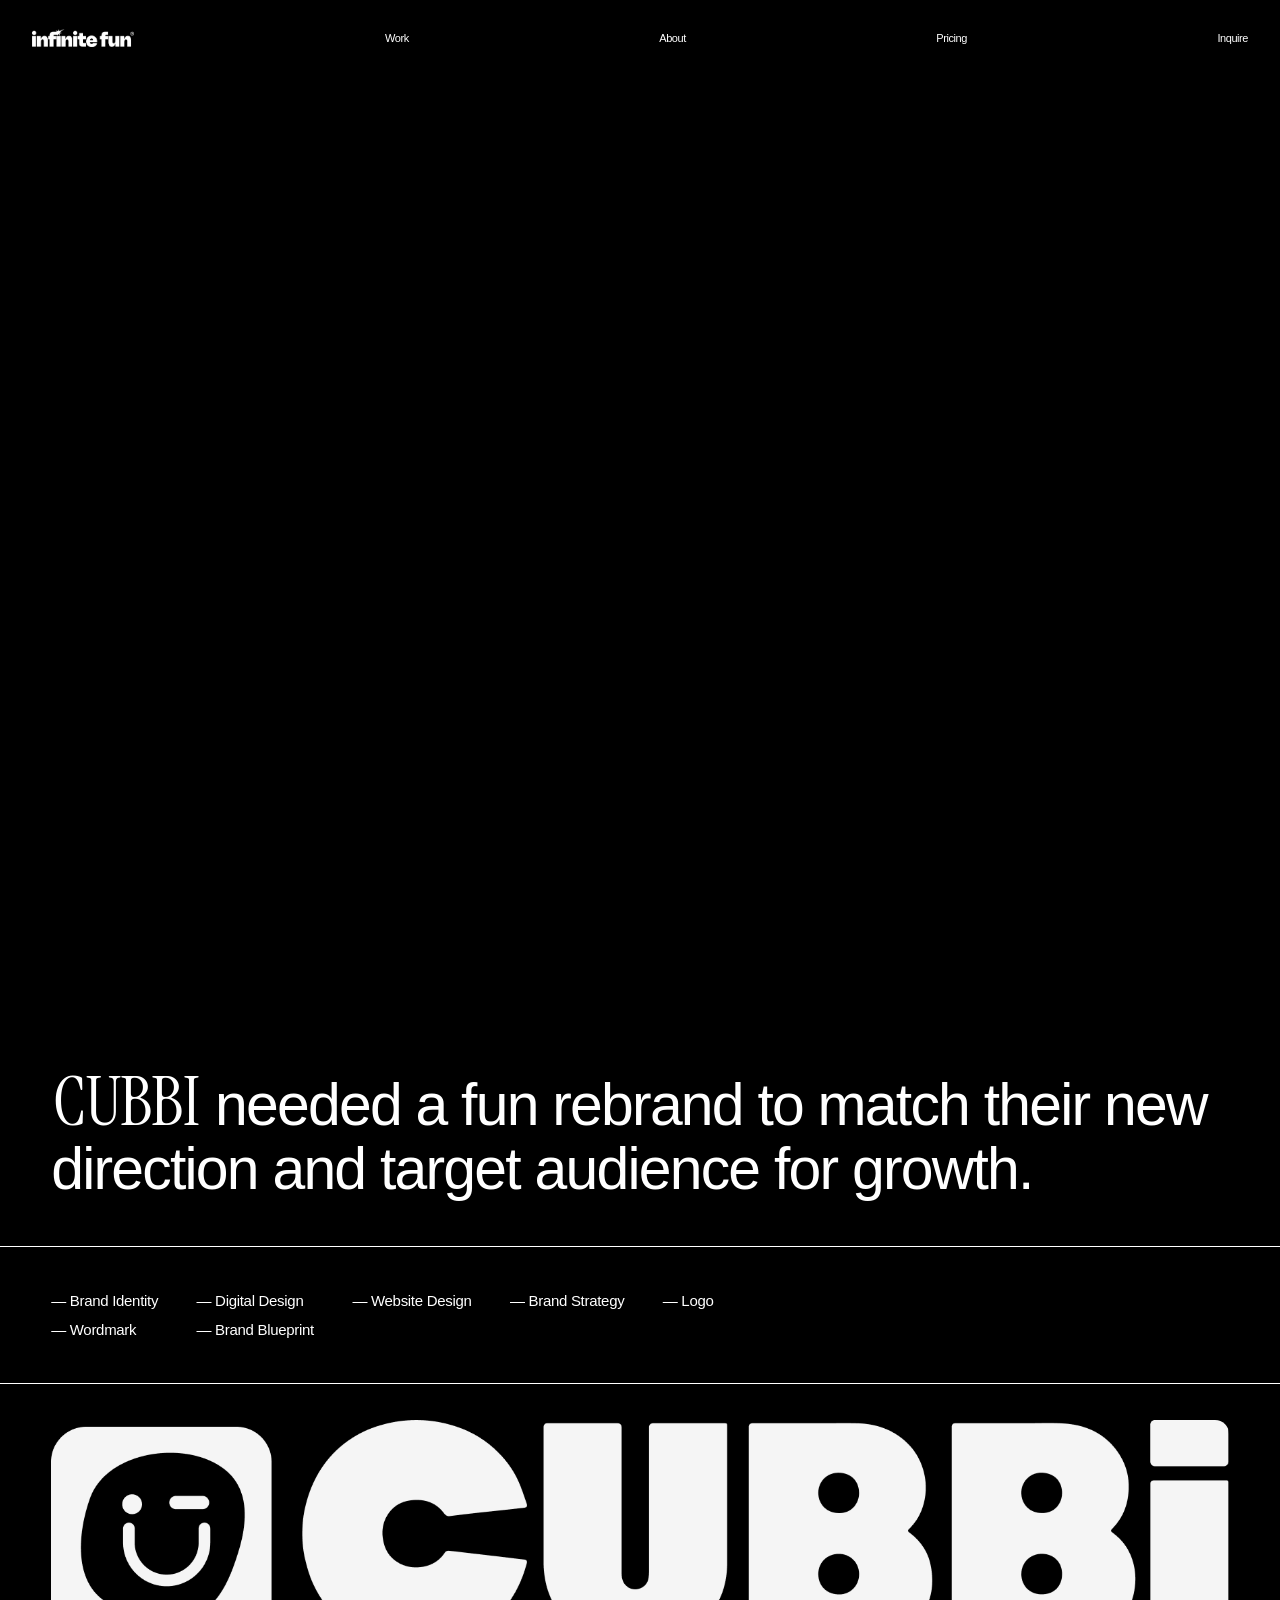
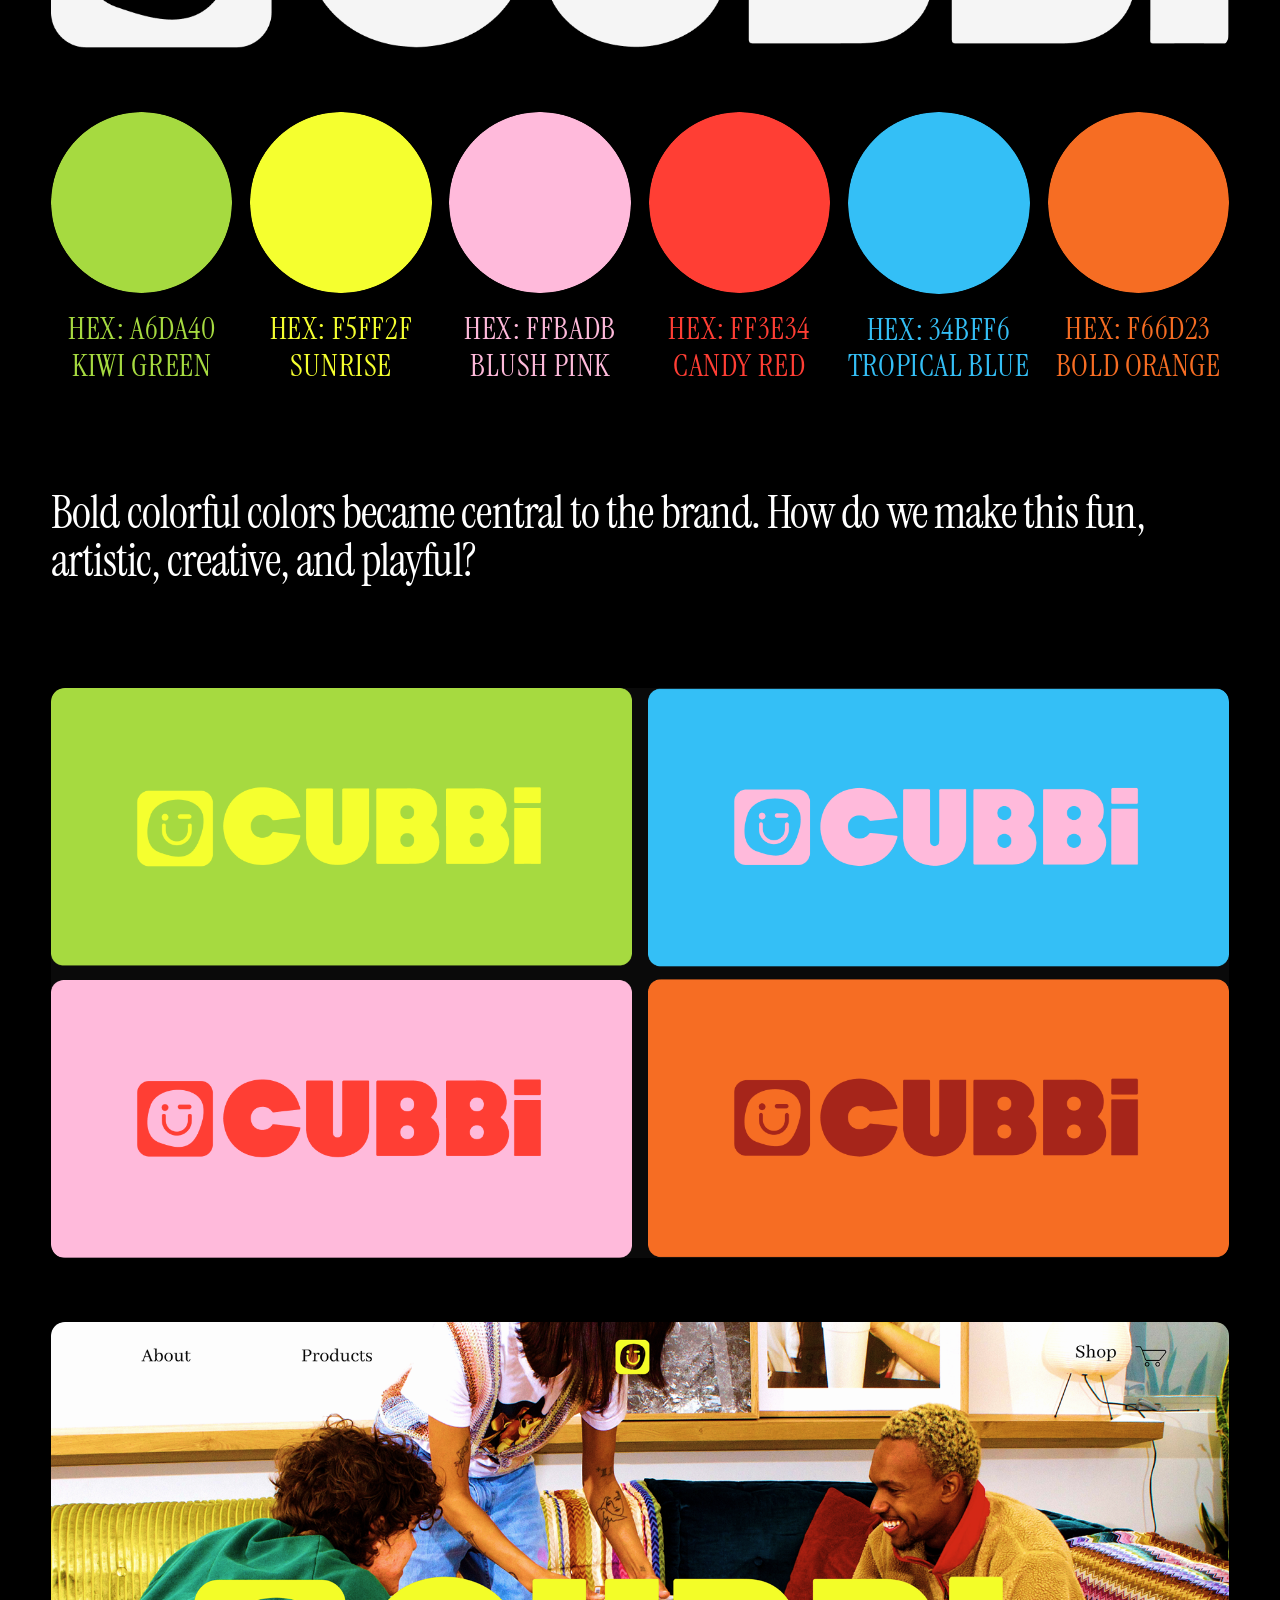
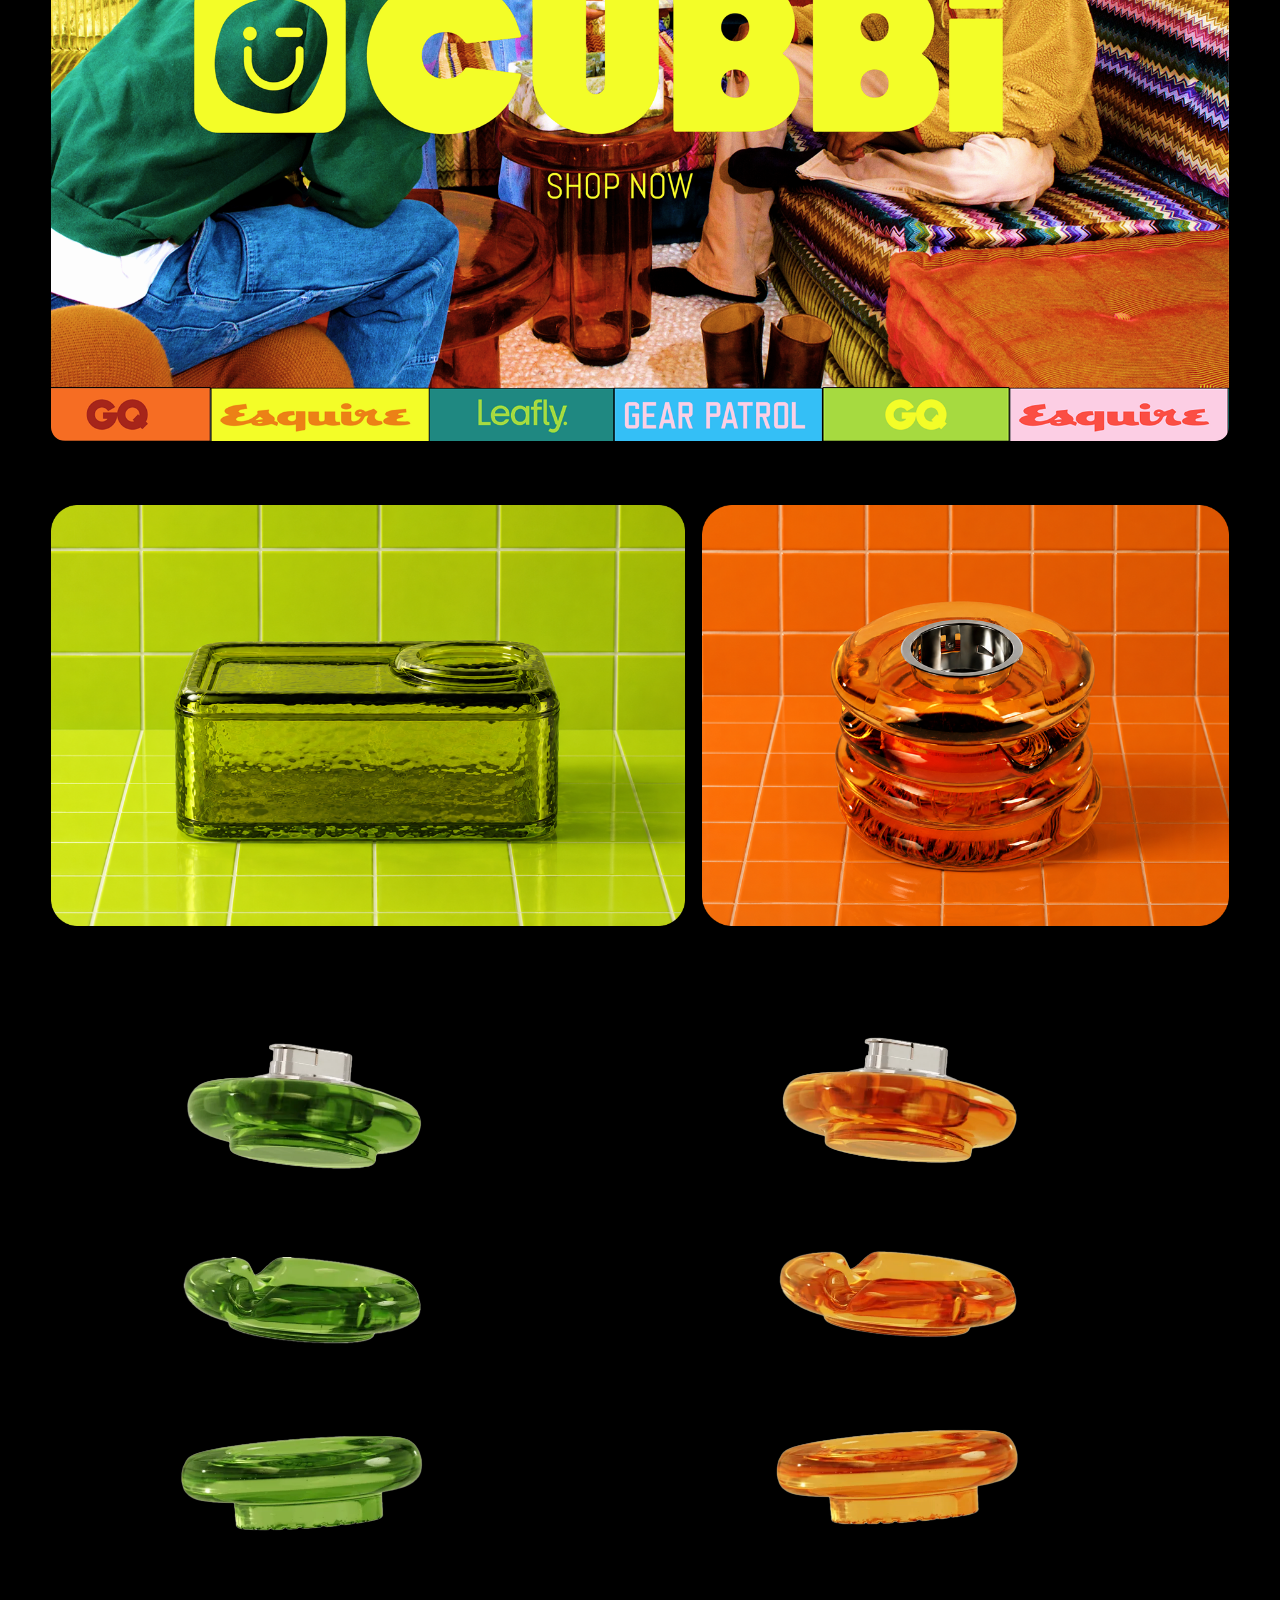
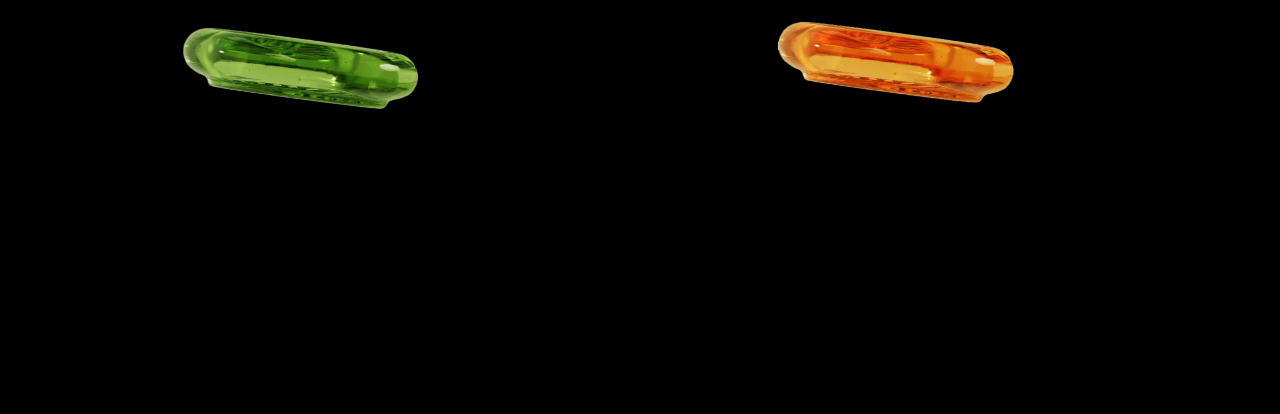
<file: case-studies/04.html>
<!DOCTYPE html>
<html lang="en">
<head>
  <meta charset="UTF-8" />
  <meta name="viewport" content="width=device-width, initial-scale=1.0" />
  <title>CUBBI — Infinite Fun</title>
  <link rel="icon" type="image/png" href="../assets/favicon.png" />
  <link rel="preconnect" href="https://fonts.googleapis.com" />
  <link rel="preconnect" href="https://fonts.gstatic.com" crossorigin />
  <link rel="stylesheet" href="https://fonts.googleapis.com/css2?family=Instrument+Serif:ital@0;1&display=swap" />
  <link rel="stylesheet" href="../style.css" />
  <style>
    /* ---------- Case study page ---------- */
    body { background: #000; color: #fff; }

    body .site-nav { background: rgba(0, 0, 0, 0.7); backdrop-filter: blur(10px); }
    body .site-nav .logo img { filter: invert(1); }
    body .nav-link { color: #fff; }
    body .nav-link:hover { opacity: 0.6; }

    .case-page { width: 100%; }

    .cs-hero {
      width: 100vw;
      height: 100vh;
      max-height: 100dvh;
      overflow: hidden;
      position: relative;
    }
    .cs-hero video {
      width: 100%;
      height: 100%;
      object-fit: cover;
      display: block;
    }

    .cs-intro {
      width: 100%;
      padding: clamp(72px, 10vh, 120px) clamp(32px, 4vw, 80px) clamp(28px, 4vh, 48px);
      display: flex;
      flex-direction: column;
      gap: clamp(32px, 5vh, 56px);
    }
    .cs-intro h1 {
      margin: 0;
      font-family: var(--sans);
      font-weight: 400;
      font-size: clamp(32px, 4.6vw, 76px);
      line-height: 1.06;
      letter-spacing: -0.03em;
      color: #fff;
      max-width: none;
      text-align: left;
    }
    .cs-intro h1 .serif {
      font-family: var(--serif);
      font-style: normal;
      font-weight: 400;
      font-size: 1.16em;
      letter-spacing: -0.01em;
      padding: 0 0.02em;
    }
    .cs-intro-divider {
      height: 1px;
      background: #fff;
      border: 0;
      margin: 0 calc(-1 * clamp(32px, 4vw, 80px));
      width: calc(100% + 2 * clamp(32px, 4vw, 80px));
    }
    .cs-services {
      list-style: none;
      padding: 0;
      margin: 0;
      display: grid;
      grid-template-columns: repeat(5, max-content);
      column-gap: clamp(20px, 3vw, 56px);
      row-gap: 12px;
      justify-content: start;
      text-align: left;
    }
    .cs-services li {
      font-family: var(--sans);
      font-weight: 400;
      font-size: 15px;
      letter-spacing: -0.02em;
      color: #fff;
    }
    .cs-services li::before {
      content: "—  ";
      color: #fff;
    }

    /* Serif body paragraph slotted between bento rows */
    .cs-body-serif {
      margin: 0;
      font-family: var(--serif);
      font-weight: 400;
      font-style: normal;
      font-size: clamp(28px, 3.6vw, 60px);
      line-height: 1.06;
      letter-spacing: -0.02em;
      color: #fff;
      max-width: none;
      padding: clamp(24px, 3vw, 56px) 0;
    }

    /* Bento gallery */
    .cs-bento {
      display: flex;
      flex-direction: column;
      gap: clamp(40px, 5vw, 80px);
      padding: 0 clamp(32px, 4vw, 80px) clamp(80px, 12vh, 160px);
    }
    .cs-block {
      width: 100%;
      border-radius: 14px;
      overflow: hidden;
      background: #0a0a0a;
    }
    .cs-block img,
    .cs-block video {
      width: 100%;
      height: 100%;
      object-fit: cover;
      display: block;
    }
    .cs-block-row {
      display: grid;
      grid-template-columns: 1fr 1fr;
      gap: clamp(12px, 1.4vw, 22px);
    }
    .cs-block--logo     { aspect-ratio: 1747 / 338; background: transparent; }
    .cs-block--logogrid { aspect-ratio: 1894 / 917; }
    .cs-block--website  { aspect-ratio: 1882 / 1149; }

    /* Product pair: cells sized to native widths so a shared height
       packs both edge-to-edge without cropping. */
    .cs-block-row--products {
      grid-template-columns: 1013fr 842fr;
    }
    .cs-block-row--products > .cs-block {
      aspect-ratio: auto;
      background: transparent;
    }
    .cs-block-row--products > .cs-block img {
      width: 100%;
      height: auto;
      object-fit: contain;
    }
    .cs-block-row--productview {
      grid-template-columns: 1034fr 1276fr;
      align-items: end;
    }
    .cs-block-row--productview > .cs-block {
      aspect-ratio: auto;
      background: transparent;
    }
    .cs-block-row--productview > .cs-block img {
      width: 100%;
      height: auto;
      object-fit: contain;
    }

    /* Color swatches row — 6 circles with labels */
    .cs-colors {
      display: grid;
      grid-template-columns: repeat(6, 1fr);
      gap: clamp(12px, 1.4vw, 22px);
    }
    .cs-color-item {
      display: flex;
      flex-direction: column;
      align-items: center;
      gap: clamp(14px, 1.4vw, 22px);
    }
    .cs-color {
      aspect-ratio: 1 / 1;
      border-radius: 999px;
      overflow: hidden;
      width: 100%;
    }
    .cs-color img {
      width: 100%;
      height: 100%;
      object-fit: cover;
      display: block;
    }
    .cs-color-label {
      margin: 0;
      font-family: var(--serif);
      font-weight: 400;
      font-style: normal;
      font-size: clamp(28px, 2.4vw, 40px);
      line-height: 1.2;
      letter-spacing: 0.02em;
      text-transform: uppercase;
      text-align: center;
      white-space: nowrap;
    }

    .cs-back {
      display: inline-flex;
      align-items: center;
      gap: 8px;
      padding: 14px 22px;
      margin: clamp(40px, 6vh, 80px) auto 0;
      border: 1px solid rgba(255, 255, 255, 0.25);
      border-radius: 999px;
      font-family: var(--sans);
      font-weight: 500;
      font-size: 14px;
      letter-spacing: -0.02em;
      color: #fff;
      width: fit-content;
      transition: background-color 0.2s ease;
    }
    .cs-back:hover { background: rgba(255, 255, 255, 0.08); }

    @media (max-width: 720px) {
      .cs-hero { height: auto; max-height: none; }
      .cs-hero video { height: auto; object-fit: contain; }
      .cs-intro { gap: 24px; padding: 48px 22px 18px; }
      .cs-intro h1 { font-size: clamp(28px, 8vw, 44px); }
      .cs-services {
        grid-template-columns: repeat(3, 1fr);
        column-gap: 18px;
        row-gap: 8px;
      }
      .cs-services li { font-size: 13px; }
      .cs-bento { padding: 0 14px 80px; gap: 36px; }
      .cs-block { border-radius: 10px; }
      .cs-body-serif { font-size: clamp(24px, 6.5vw, 38px); padding: 12px 0; }
      .cs-colors { gap: 6px; }
      .cs-color-item { gap: 8px; }
      .cs-color-label { font-size: clamp(9px, 2vw, 13px); line-height: 1.2; }
    }
  </style>
</head>
<body class="case-study">
  <header class="site-nav">
    <a class="logo" href="../" aria-label="Infinite Fun home">
      <img src="../assets/iflogo.png" alt="Infinite Fun" />
    </a>
    <a class="nav-link" href="../#work">Work</a>
    <a class="nav-link" href="../#about">About</a>
    <a class="nav-link" href="../#pricing">Pricing</a>
    <a class="nav-link" href="../#inquire">Inquire</a>
  </header>

  <main class="case-page">
    <section class="cs-hero">
      <video src="../assets/cubbi/cubbihero.mp4"
             autoplay muted loop playsinline preload="auto"></video>
    </section>

    <section class="cs-intro">
      <h1><span class="serif">CUBBI</span> needed a fun rebrand to match their new direction and target audience for growth.</h1>
      <hr class="cs-intro-divider" />
      <ul class="cs-services">
        <li>Brand Identity</li>
        <li>Digital Design</li>
        <li>Website Design</li>
        <li>Brand Strategy</li>
        <li>Logo</li>
        <li>Wordmark</li>
        <li>Brand Blueprint</li>
      </ul>
      <hr class="cs-intro-divider" />
    </section>

    <section class="cs-bento">
      <div class="cs-block cs-block--logo">
        <img src="../assets/cubbi/logo.png" alt="CUBBI logo" />
      </div>

      <div class="cs-colors">
        <div class="cs-color-item">
          <div class="cs-color"><img src="../assets/cubbi/color1.png" alt="" /></div>
          <p class="cs-color-label" style="color: #A6DA40">HEX: A6DA40<br />KIWI GREEN</p>
        </div>
        <div class="cs-color-item">
          <div class="cs-color"><img src="../assets/cubbi/color2.png" alt="" /></div>
          <p class="cs-color-label" style="color: #F5FF2F">HEX: F5FF2F<br />SUNRISE</p>
        </div>
        <div class="cs-color-item">
          <div class="cs-color"><img src="../assets/cubbi/color3.png" alt="" /></div>
          <p class="cs-color-label" style="color: #FFBADB">HEX: FFBADB<br />BLUSH PINK</p>
        </div>
        <div class="cs-color-item">
          <div class="cs-color"><img src="../assets/cubbi/color4.png" alt="" /></div>
          <p class="cs-color-label" style="color: #FF3E34">HEX: FF3E34<br />CANDY RED</p>
        </div>
        <div class="cs-color-item">
          <div class="cs-color"><img src="../assets/cubbi/color5.png" alt="" /></div>
          <p class="cs-color-label" style="color: #34BFF6">HEX: 34BFF6<br />TROPICAL BLUE</p>
        </div>
        <div class="cs-color-item">
          <div class="cs-color"><img src="../assets/cubbi/color6.png" alt="" /></div>
          <p class="cs-color-label" style="color: #F66D23">HEX: F66D23<br />BOLD ORANGE</p>
        </div>
      </div>

      <p class="cs-body-serif">Bold colorful colors became central to the brand. How do we make this fun, artistic, creative, and playful?</p>

      <div class="cs-block cs-block--logogrid">
        <img src="../assets/cubbi/logogrid.png" alt="CUBBI logo grid" />
      </div>

      <div class="cs-block cs-block--website">
        <img src="../assets/cubbi/website.png" alt="CUBBI website" />
      </div>

      <div class="cs-block-row cs-block-row--products">
        <div class="cs-block"><img src="../assets/cubbi/product1.png" alt="CUBBI product 1" /></div>
        <div class="cs-block"><img src="../assets/cubbi/product2.png" alt="CUBBI product 2" /></div>
      </div>

      <div class="cs-block-row cs-block-row--productview">
        <div class="cs-block"><img src="../assets/cubbi/productview.png" alt="CUBBI product view 1" /></div>
        <div class="cs-block"><img src="../assets/cubbi/productview2.png" alt="CUBBI product view 2" /></div>
      </div>

      <a href="../" class="cs-back">← Back to work</a>
    </section>
  </main>
  <script>
    (function setupCaseStudyReveals() {
      if (!("IntersectionObserver" in window)) return;
      const targets = document.querySelectorAll(".cs-intro > *, .cs-bento > *");
      targets.forEach((el) => el.classList.add("fade-in"));
      const io = new IntersectionObserver(
        (entries) => {
          for (const e of entries) {
            if (e.isIntersecting) {
              e.target.classList.add("is-visible");
              io.unobserve(e.target);
            }
          }
        },
        { threshold: 0.12, rootMargin: "0px 0px -8% 0px" },
      );
      targets.forEach((el) => io.observe(el));
    })();
  </script>
</body>
</html>
</file>
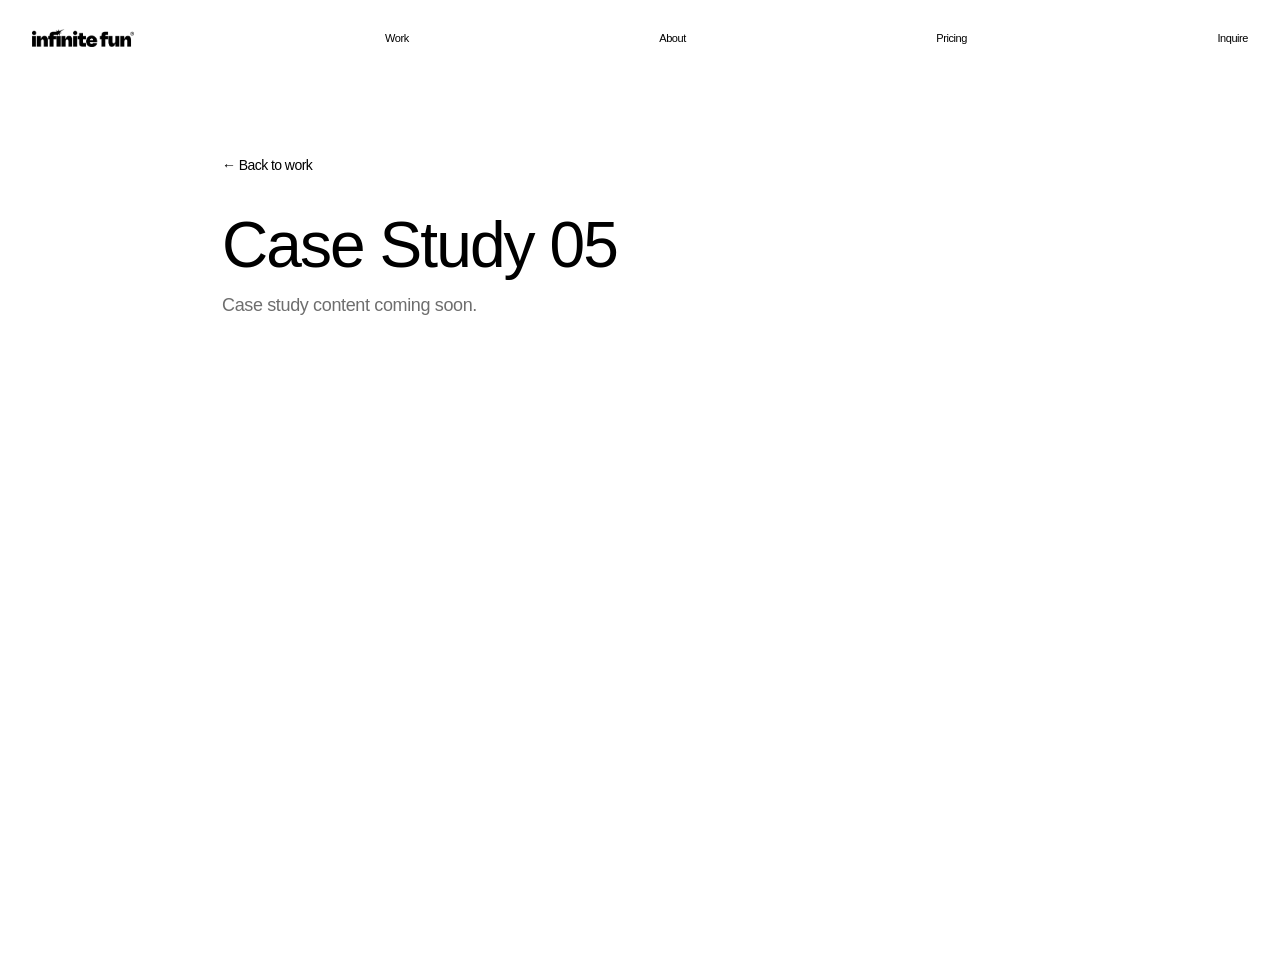
<file: case-studies/05.html>
<!DOCTYPE html>
<html lang="en">
<head>
  <meta charset="UTF-8" />
  <meta name="viewport" content="width=device-width, initial-scale=1.0" />
  <title>Case Study — Infinite Fun</title>
  <link rel="preconnect" href="https://fonts.googleapis.com" />
  <link rel="preconnect" href="https://fonts.gstatic.com" crossorigin />
  <link rel="stylesheet" href="https://fonts.googleapis.com/css2?family=Instrument+Serif:ital@0;1&display=swap" />
  <link rel="stylesheet" href="../style.css" />
  <style>
    .cs-page {
      min-height: 100vh;
      padding: 80px 32px;
      max-width: 900px;
      margin: 0 auto;
    }
    .cs-back {
      font-family: var(--sans);
      font-size: 14px;
      font-weight: 500;
      letter-spacing: -0.04em;
      color: var(--ink);
      display: inline-block;
      margin-bottom: 40px;
    }
    .cs-back:hover { opacity: 0.6; }
    .cs-page h1 {
      margin: 0 0 16px;
      font-family: var(--sans);
      font-weight: 500;
      font-size: clamp(36px, 5vw, 64px);
      letter-spacing: -0.03em;
      line-height: 1;
    }
    .cs-page .placeholder {
      font-family: var(--sans);
      font-size: 18px;
      color: var(--muted);
      letter-spacing: -0.02em;
    }
  </style>
</head>
<body>
  <header class="site-nav">
    <a class="logo" href="../" aria-label="Infinite Fun home">
      <img src="../assets/iflogo.png" alt="Infinite Fun" />
    </a>
    <a class="nav-link" href="../#work">Work</a>
    <a class="nav-link" href="../#about">About</a>
    <a class="nav-link" href="../#pricing">Pricing</a>
    <a class="nav-link" href="../#inquire">Inquire</a>
  </header>

  <main class="cs-page">
    <a href="../" class="cs-back">← Back to work</a>
    <h1>Case Study 05</h1>
    <p class="placeholder">Case study content coming soon.</p>
  </main>
</body>
</html>
</file>
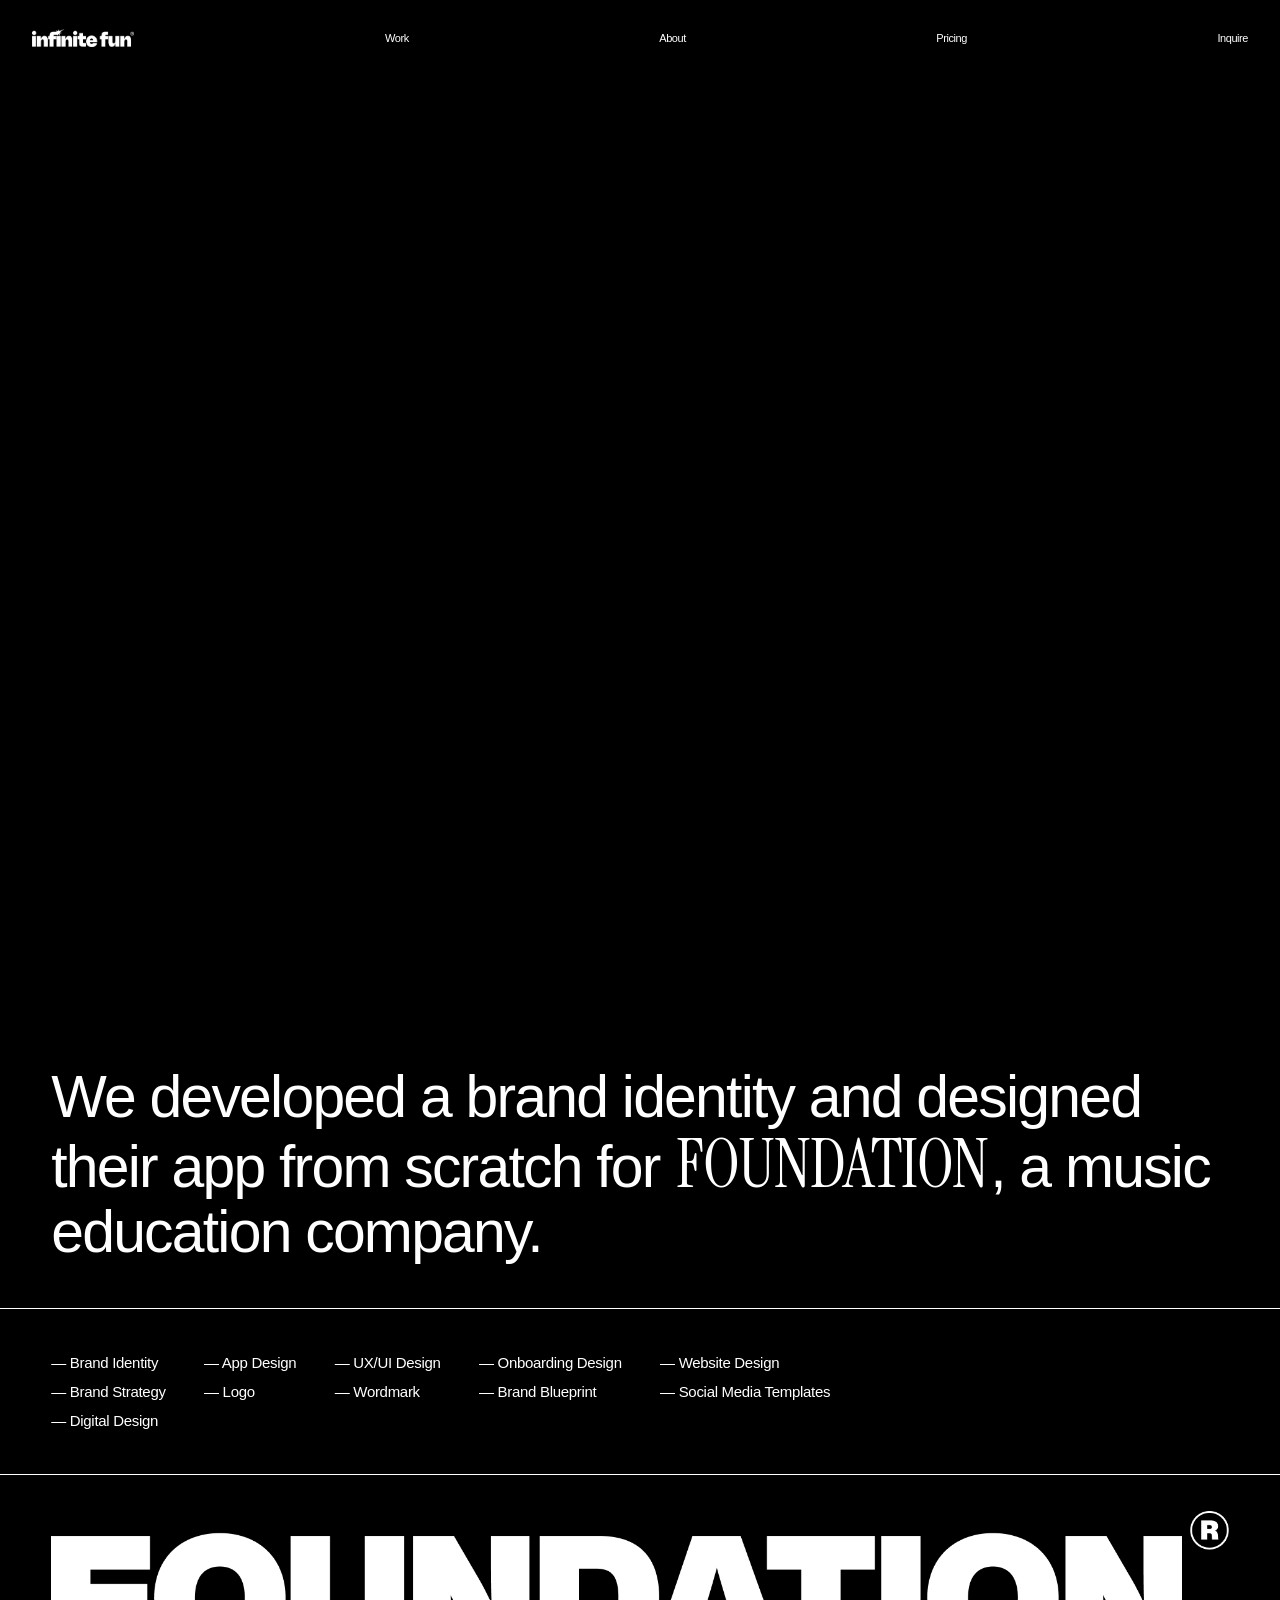
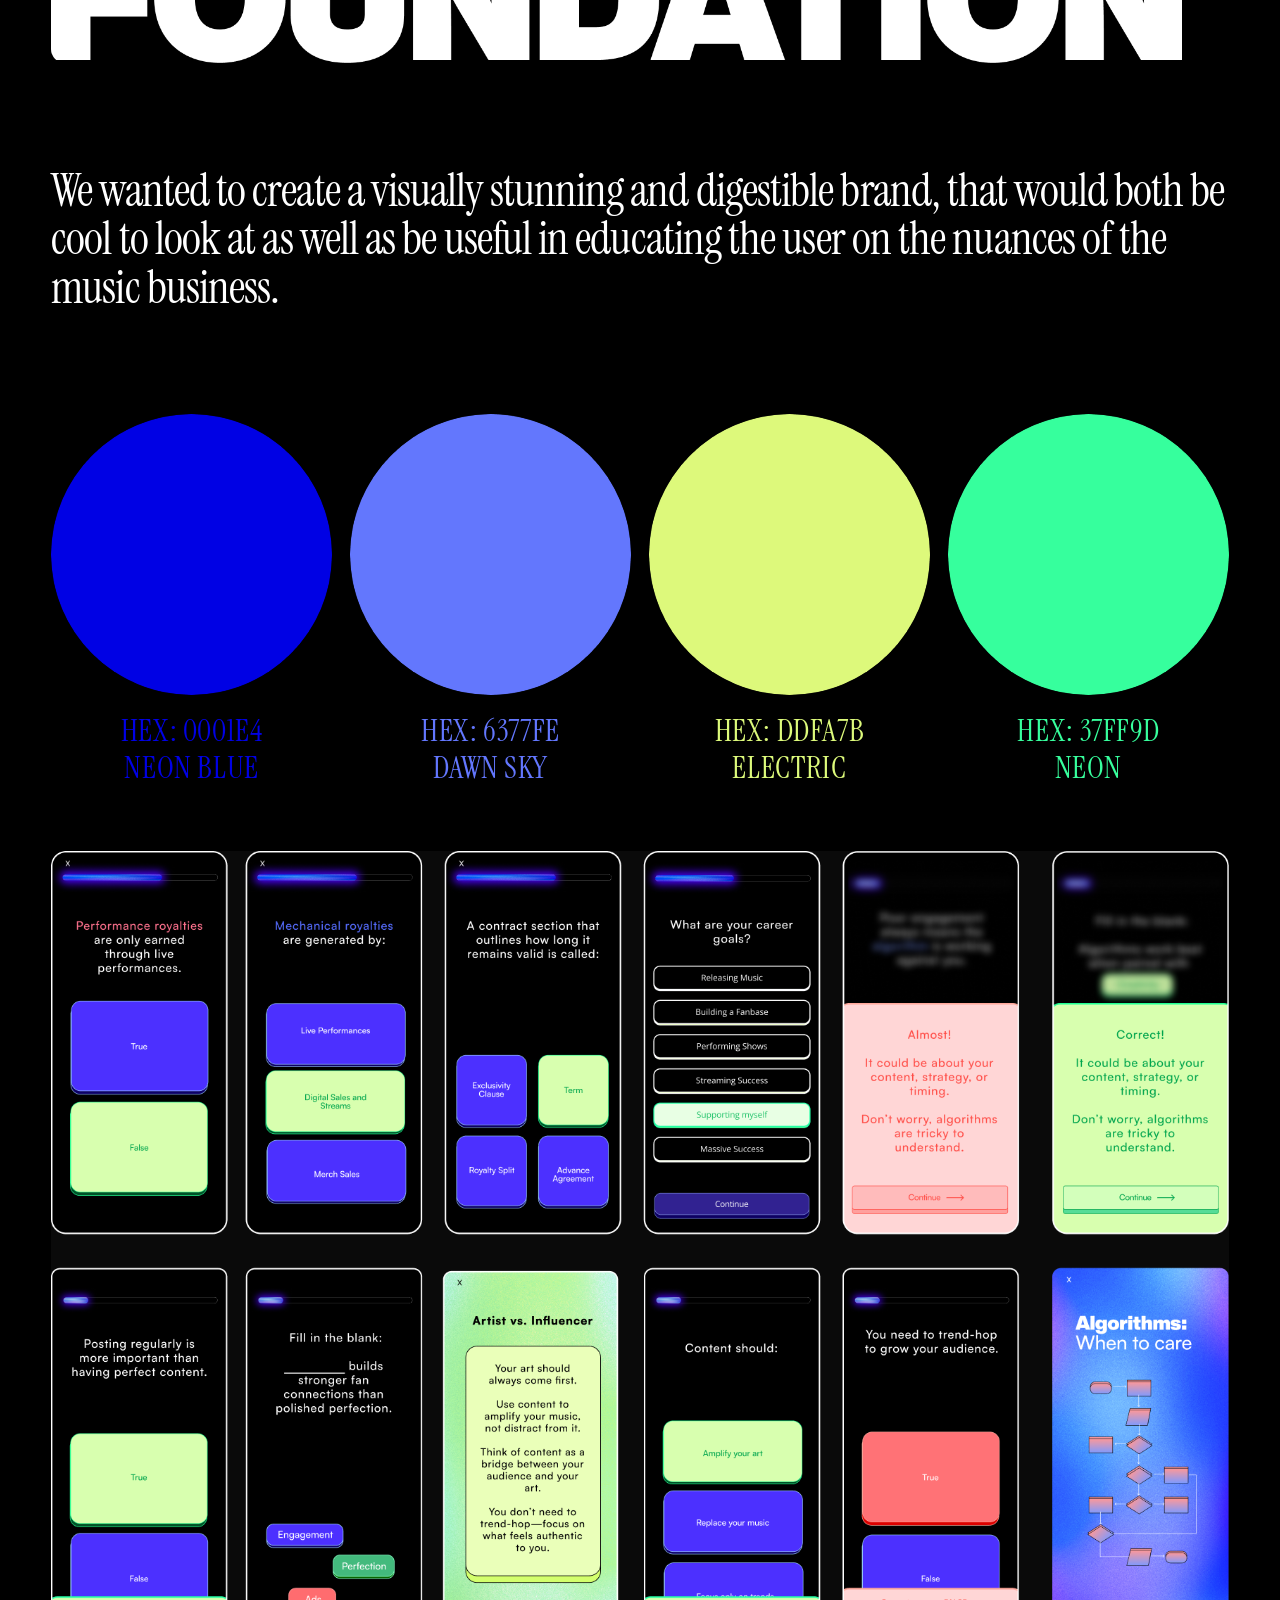
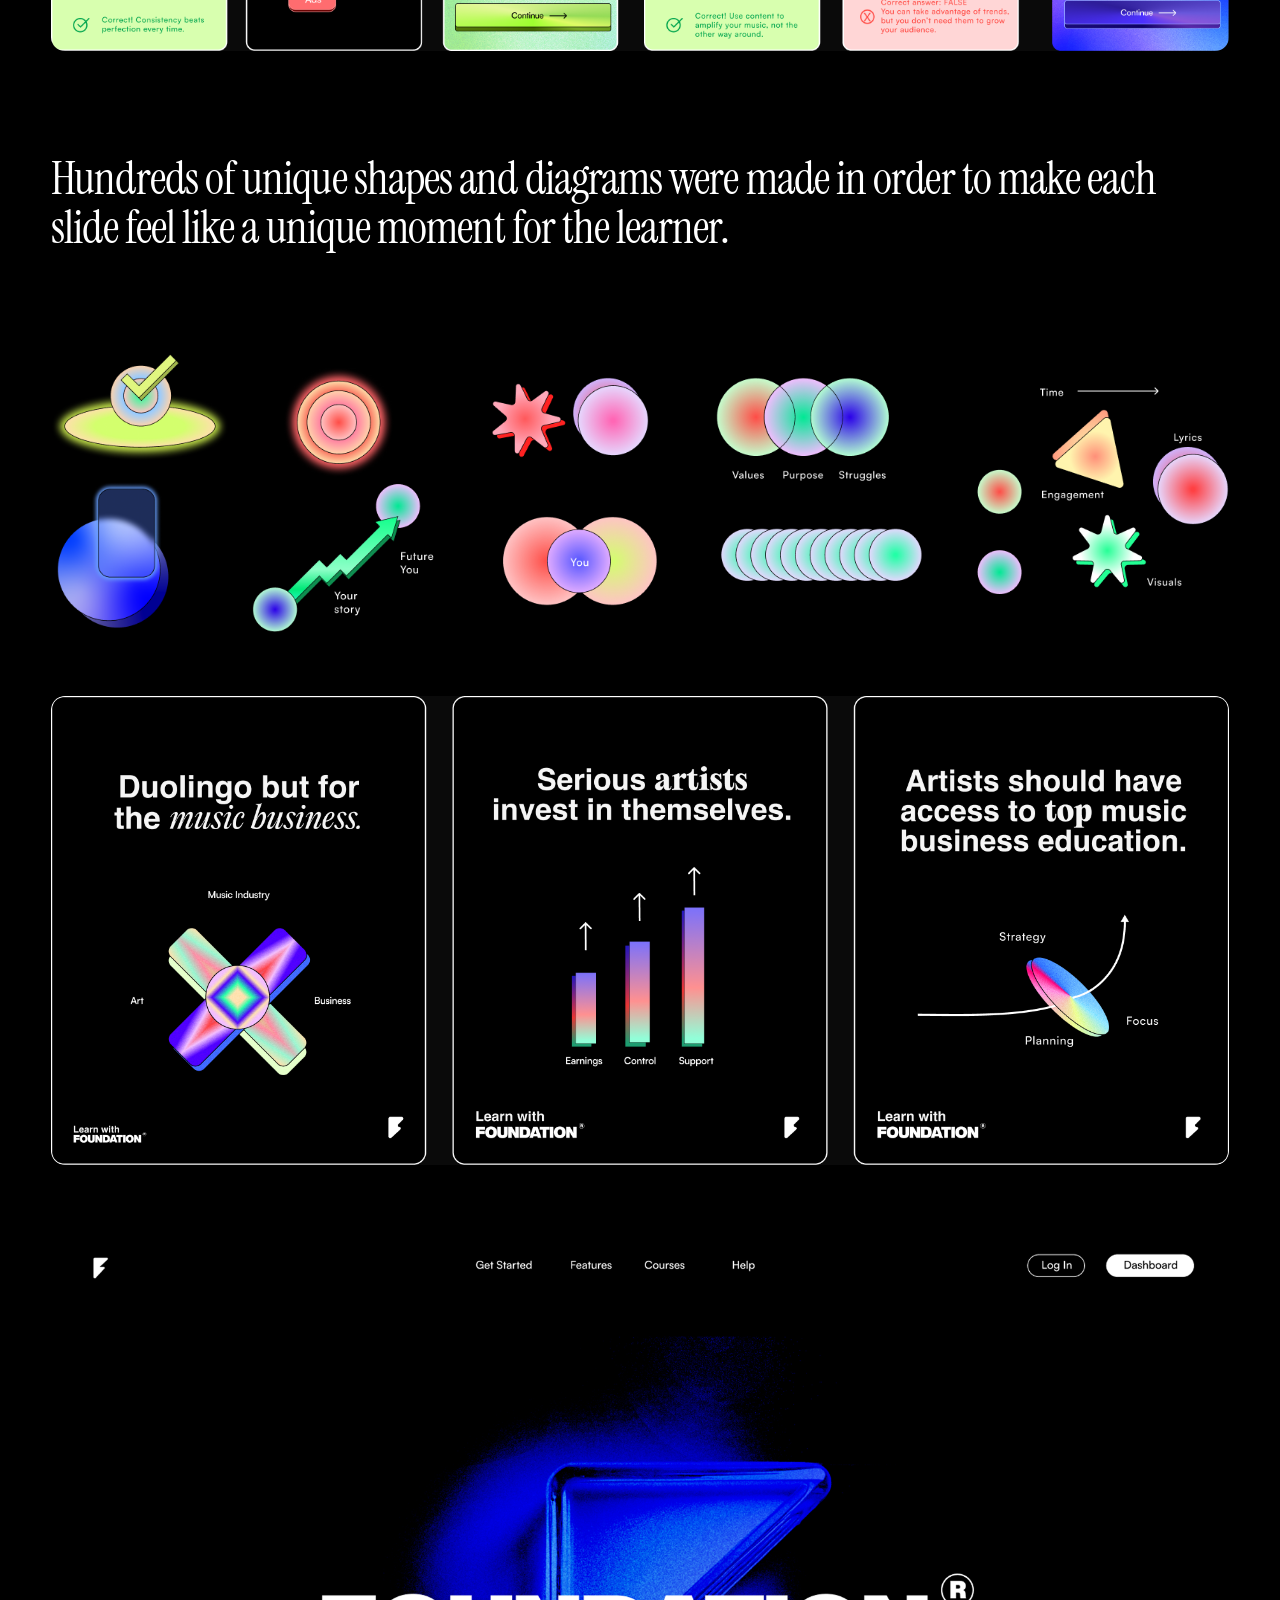
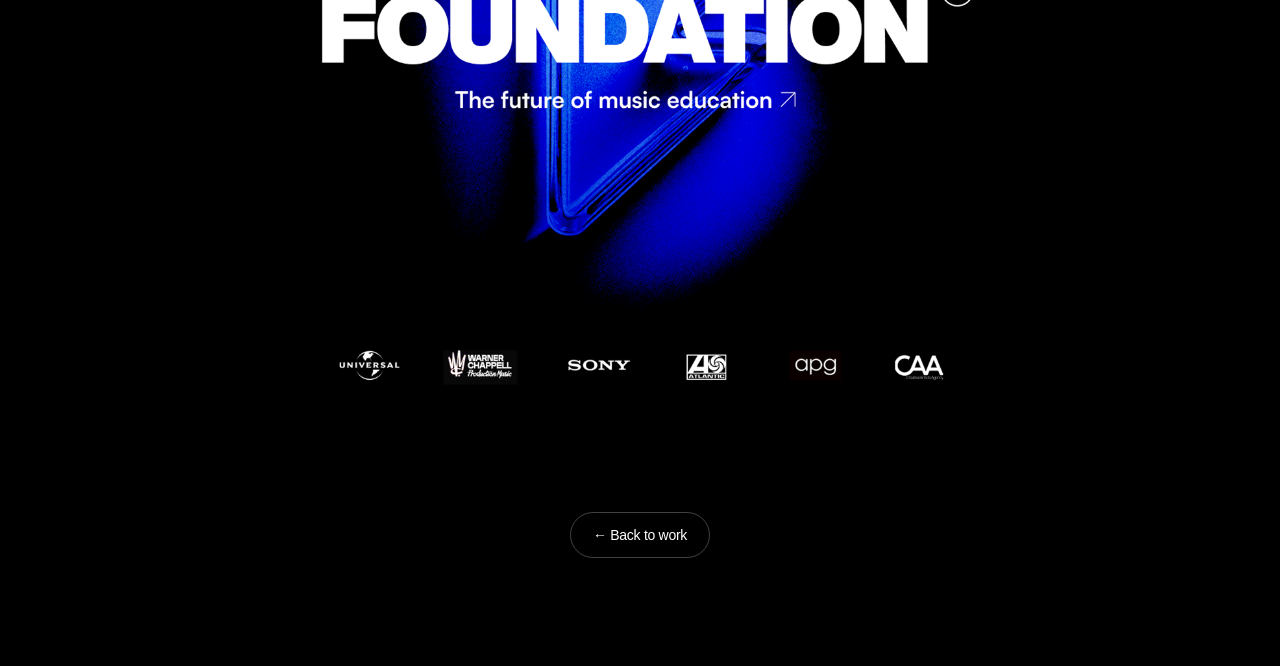
<file: case-studies/06.html>
<!DOCTYPE html>
<html lang="en">
<head>
  <meta charset="UTF-8" />
  <meta name="viewport" content="width=device-width, initial-scale=1.0" />
  <title>FOUNDATION — Infinite Fun</title>
  <link rel="icon" type="image/png" href="../assets/favicon.png" />
  <link rel="preconnect" href="https://fonts.googleapis.com" />
  <link rel="preconnect" href="https://fonts.gstatic.com" crossorigin />
  <link rel="stylesheet" href="https://fonts.googleapis.com/css2?family=Instrument+Serif:ital@0;1&display=swap" />
  <link rel="stylesheet" href="../style.css" />
  <style>
    /* ---------- Case study page ---------- */
    body { background: #000; color: #fff; }

    body .site-nav { background: rgba(0, 0, 0, 0.7); backdrop-filter: blur(10px); }
    body .site-nav .logo img { filter: invert(1); }
    body .nav-link { color: #fff; }
    body .nav-link:hover { opacity: 0.6; }

    .case-page { width: 100%; }

    .cs-hero {
      width: 100vw;
      height: 100vh;
      max-height: 100dvh;
      overflow: hidden;
      position: relative;
    }
    .cs-hero video {
      width: 100%;
      height: 100%;
      object-fit: cover;
      display: block;
    }

    .cs-intro {
      width: 100%;
      padding: clamp(72px, 10vh, 120px) clamp(32px, 4vw, 80px) clamp(28px, 4vh, 48px);
      display: flex;
      flex-direction: column;
      gap: clamp(32px, 5vh, 56px);
    }
    .cs-intro h1 {
      margin: 0;
      font-family: var(--sans);
      font-weight: 400;
      font-size: clamp(32px, 4.6vw, 76px);
      line-height: 1.06;
      letter-spacing: -0.03em;
      color: #fff;
      max-width: none;
      text-align: left;
    }
    .cs-intro h1 .serif {
      font-family: var(--serif);
      font-style: normal;
      font-weight: 400;
      font-size: 1.16em;
      letter-spacing: -0.01em;
      padding: 0 0.02em;
    }
    .cs-intro-divider {
      height: 1px;
      background: #fff;
      border: 0;
      margin: 0 calc(-1 * clamp(32px, 4vw, 80px));
      width: calc(100% + 2 * clamp(32px, 4vw, 80px));
    }
    .cs-services {
      list-style: none;
      padding: 0;
      margin: 0;
      display: grid;
      grid-template-columns: repeat(5, max-content);
      column-gap: clamp(20px, 3vw, 56px);
      row-gap: 12px;
      justify-content: start;
      text-align: left;
    }
    .cs-services li {
      font-family: var(--sans);
      font-weight: 400;
      font-size: 15px;
      letter-spacing: -0.02em;
      color: #fff;
    }
    .cs-services li::before {
      content: "—  ";
      color: #fff;
    }

    /* Serif body paragraph slotted between bento rows */
    .cs-body-serif {
      margin: 0;
      font-family: var(--serif);
      font-weight: 400;
      font-style: normal;
      font-size: clamp(28px, 3.6vw, 60px);
      line-height: 1.06;
      letter-spacing: -0.02em;
      color: #fff;
      max-width: none;
      padding: clamp(24px, 3vw, 56px) 0;
    }

    /* Bento gallery */
    .cs-bento {
      display: flex;
      flex-direction: column;
      gap: clamp(40px, 5vw, 80px);
      padding: 0 clamp(32px, 4vw, 80px) clamp(80px, 12vh, 160px);
    }
    .cs-block {
      width: 100%;
      border-radius: 14px;
      overflow: hidden;
      background: #0a0a0a;
    }
    .cs-block img,
    .cs-block video {
      width: 100%;
      height: 100%;
      object-fit: cover;
      display: block;
    }
    .cs-block--logo   { aspect-ratio: 1898 / 245; background: transparent; }
    .cs-block--app    { aspect-ratio: 1673 / 1137; }
    .cs-block--shapes { aspect-ratio: 1582 / 374; background: transparent; }
    .cs-block--ads    { aspect-ratio: 1848 / 736; }
    .cs-block--web    { aspect-ratio: 1815 / 1179; }

    /* Color swatches row — 4 circles with labels */
    .cs-colors {
      display: grid;
      grid-template-columns: repeat(4, 1fr);
      gap: clamp(12px, 1.4vw, 22px);
    }
    .cs-color-item {
      display: flex;
      flex-direction: column;
      align-items: center;
      gap: clamp(14px, 1.4vw, 22px);
    }
    .cs-color {
      aspect-ratio: 1 / 1;
      border-radius: 999px;
      overflow: hidden;
      width: 100%;
    }
    .cs-color img {
      width: 100%;
      height: 100%;
      object-fit: cover;
      display: block;
    }
    .cs-color-label {
      margin: 0;
      font-family: var(--serif);
      font-weight: 400;
      font-style: normal;
      font-size: clamp(28px, 2.4vw, 40px);
      line-height: 1.2;
      letter-spacing: 0.02em;
      text-transform: uppercase;
      text-align: center;
      white-space: nowrap;
    }

    .cs-back {
      display: inline-flex;
      align-items: center;
      gap: 8px;
      padding: 14px 22px;
      margin: clamp(40px, 6vh, 80px) auto 0;
      border: 1px solid rgba(255, 255, 255, 0.25);
      border-radius: 999px;
      font-family: var(--sans);
      font-weight: 500;
      font-size: 14px;
      letter-spacing: -0.02em;
      color: #fff;
      width: fit-content;
      transition: background-color 0.2s ease;
    }
    .cs-back:hover { background: rgba(255, 255, 255, 0.08); }

    @media (max-width: 720px) {
      .cs-hero { height: auto; max-height: none; }
      .cs-hero video { height: auto; object-fit: contain; }
      .cs-intro { gap: 24px; padding: 48px 22px 18px; }
      .cs-intro h1 { font-size: clamp(28px, 8vw, 44px); }
      .cs-services {
        grid-template-columns: repeat(3, 1fr);
        column-gap: 18px;
        row-gap: 8px;
      }
      .cs-services li { font-size: 13px; }
      .cs-bento { padding: 0 14px 80px; gap: 36px; }
      .cs-block { border-radius: 10px; }
      .cs-body-serif { font-size: clamp(24px, 6.5vw, 38px); padding: 12px 0; }
      .cs-colors { gap: 6px; }
      .cs-color-item { gap: 8px; }
      .cs-color-label { font-size: clamp(9px, 2vw, 13px); line-height: 1.2; }
    }
  </style>
</head>
<body class="case-study">
  <header class="site-nav">
    <a class="logo" href="../" aria-label="Infinite Fun home">
      <img src="../assets/iflogo.png" alt="Infinite Fun" />
    </a>
    <a class="nav-link" href="../#work">Work</a>
    <a class="nav-link" href="../#about">About</a>
    <a class="nav-link" href="../#pricing">Pricing</a>
    <a class="nav-link" href="../#inquire">Inquire</a>
  </header>

  <main class="case-page">
    <section class="cs-hero">
      <video src="../assets/casestudies/foundation.mp4"
             autoplay muted loop playsinline preload="auto"></video>
    </section>

    <section class="cs-intro">
      <h1>We developed a brand identity and designed their app from scratch for <span class="serif">FOUNDATION</span>, a music education company.</h1>
      <hr class="cs-intro-divider" />
      <ul class="cs-services">
        <li>Brand Identity</li>
        <li>App Design</li>
        <li>UX/UI Design</li>
        <li>Onboarding Design</li>
        <li>Website Design</li>
        <li>Brand Strategy</li>
        <li>Logo</li>
        <li>Wordmark</li>
        <li>Brand Blueprint</li>
        <li>Social Media Templates</li>
        <li>Digital Design</li>
      </ul>
      <hr class="cs-intro-divider" />
    </section>

    <section class="cs-bento">
      <div class="cs-block cs-block--logo">
        <img src="../assets/foundation/logo.png" alt="FOUNDATION logo" />
      </div>

      <p class="cs-body-serif">We wanted to create a visually stunning and digestible brand, that would both be cool to look at as well as be useful in educating the user on the nuances of the music business.</p>

      <div class="cs-colors">
        <div class="cs-color-item">
          <div class="cs-color"><img src="../assets/foundation/color1.png" alt="" /></div>
          <p class="cs-color-label" style="color: #0001E4">HEX: 0001E4<br />NEON BLUE</p>
        </div>
        <div class="cs-color-item">
          <div class="cs-color"><img src="../assets/foundation/color2.png" alt="" /></div>
          <p class="cs-color-label" style="color: #6377FE">HEX: 6377FE<br />DAWN SKY</p>
        </div>
        <div class="cs-color-item">
          <div class="cs-color"><img src="../assets/foundation/color3.png" alt="" /></div>
          <p class="cs-color-label" style="color: #DDFA7B">HEX: DDFA7B<br />ELECTRIC</p>
        </div>
        <div class="cs-color-item">
          <div class="cs-color"><img src="../assets/foundation/color4.png" alt="" /></div>
          <p class="cs-color-label" style="color: #37FF9D">HEX: 37FF9D<br />NEON</p>
        </div>
      </div>

      <div class="cs-block cs-block--app">
        <img src="../assets/foundation/app.png" alt="FOUNDATION app" />
      </div>

      <p class="cs-body-serif">Hundreds of unique shapes and diagrams were made in order to make each slide feel like a unique moment for the learner.</p>

      <div class="cs-block cs-block--shapes">
        <img src="../assets/foundation/shapes.png" alt="FOUNDATION shapes and diagrams" />
      </div>

      <div class="cs-block cs-block--ads">
        <img src="../assets/foundation/ads.png" alt="FOUNDATION ads" />
      </div>

      <div class="cs-block cs-block--web">
        <img src="../assets/foundation/web.png" alt="FOUNDATION website" />
      </div>

      <a href="../" class="cs-back">← Back to work</a>
    </section>
  </main>
  <script>
    (function setupCaseStudyReveals() {
      if (!("IntersectionObserver" in window)) return;
      const targets = document.querySelectorAll(".cs-intro > *, .cs-bento > *");
      targets.forEach((el) => el.classList.add("fade-in"));
      const io = new IntersectionObserver(
        (entries) => {
          for (const e of entries) {
            if (e.isIntersecting) {
              e.target.classList.add("is-visible");
              io.unobserve(e.target);
            }
          }
        },
        { threshold: 0.12, rootMargin: "0px 0px -8% 0px" },
      );
      targets.forEach((el) => io.observe(el));
    })();
  </script>
</body>
</html>
</file>
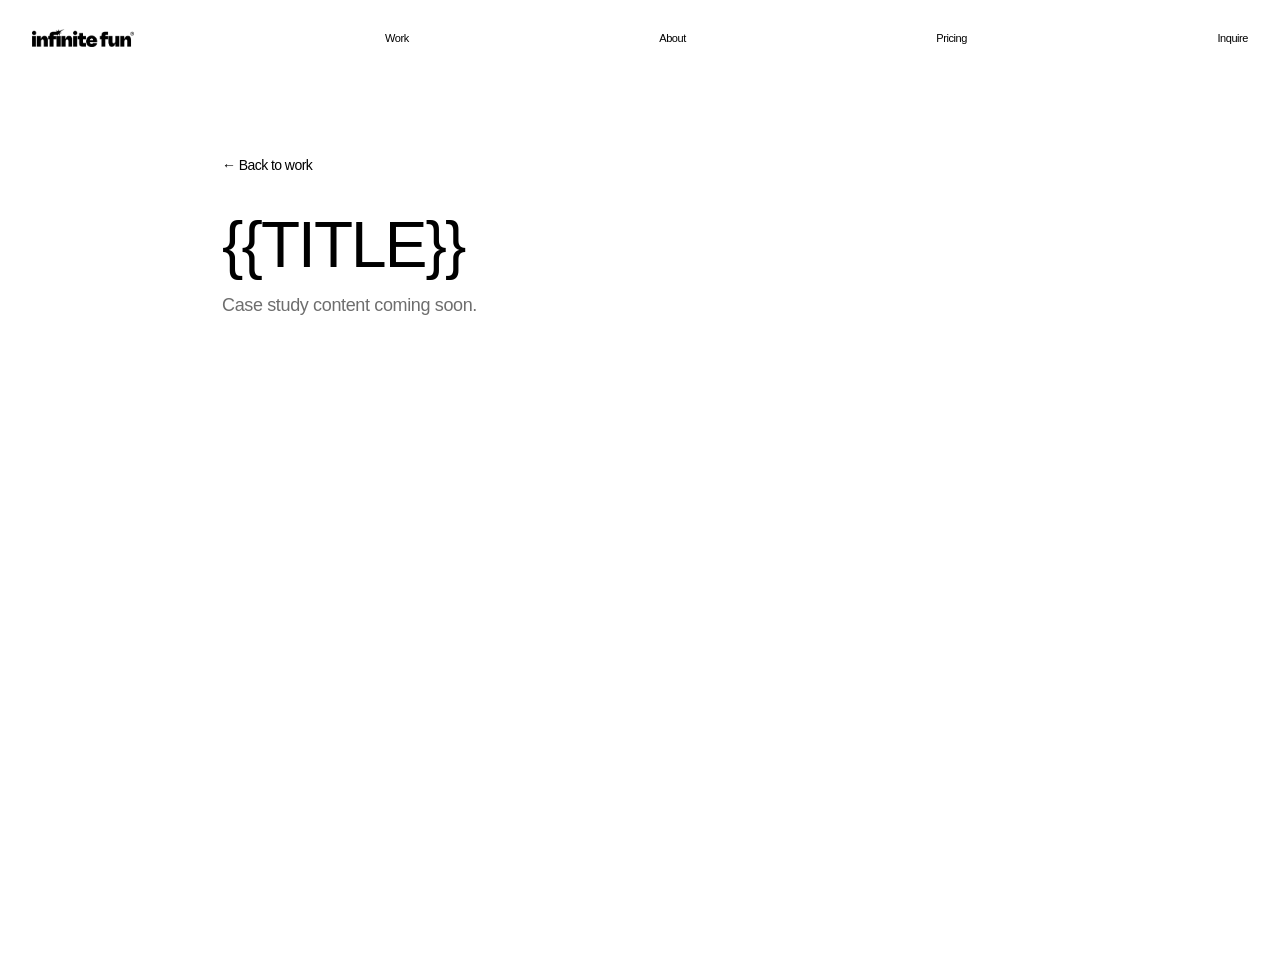
<file: case-studies/_template.html>
<!DOCTYPE html>
<html lang="en">
<head>
  <meta charset="UTF-8" />
  <meta name="viewport" content="width=device-width, initial-scale=1.0" />
  <title>Case Study — Infinite Fun</title>
  <link rel="preconnect" href="https://fonts.googleapis.com" />
  <link rel="preconnect" href="https://fonts.gstatic.com" crossorigin />
  <link rel="stylesheet" href="https://fonts.googleapis.com/css2?family=Instrument+Serif:ital@0;1&display=swap" />
  <link rel="stylesheet" href="../style.css" />
  <style>
    .cs-page {
      min-height: 100vh;
      padding: 80px 32px;
      max-width: 900px;
      margin: 0 auto;
    }
    .cs-back {
      font-family: var(--sans);
      font-size: 14px;
      font-weight: 500;
      letter-spacing: -0.04em;
      color: var(--ink);
      display: inline-block;
      margin-bottom: 40px;
    }
    .cs-back:hover { opacity: 0.6; }
    .cs-page h1 {
      margin: 0 0 16px;
      font-family: var(--sans);
      font-weight: 500;
      font-size: clamp(36px, 5vw, 64px);
      letter-spacing: -0.03em;
      line-height: 1;
    }
    .cs-page .placeholder {
      font-family: var(--sans);
      font-size: 18px;
      color: var(--muted);
      letter-spacing: -0.02em;
    }
  </style>
</head>
<body>
  <header class="site-nav">
    <a class="logo" href="../" aria-label="Infinite Fun home">
      <img src="../assets/iflogo.png" alt="Infinite Fun" />
    </a>
    <a class="nav-link" href="../#work">Work</a>
    <a class="nav-link" href="../#about">About</a>
    <a class="nav-link" href="../#pricing">Pricing</a>
    <a class="nav-link" href="../#inquire">Inquire</a>
  </header>

  <main class="cs-page">
    <a href="../" class="cs-back">← Back to work</a>
    <h1>{{TITLE}}</h1>
    <p class="placeholder">Case study content coming soon.</p>
  </main>
</body>
</html>
</file>
<file: style.css>
/* ---------- base ---------- */
:root {
  --bg: #ffffff;
  --ink: #000000;
  --muted: #6e6e6e;
  --hairline: rgba(0, 0, 0, 0.12);
  --accent: #00ff66;
  --footer-bg: #2949FF;
  /* Sized so the wordmark fits at slight horizontal overflow without cropping
     the top. 5648×987 px → aspect ~5.72 → 100% width needs ~17.5vw; we use
     a bit more headroom for the overflow factor below. */
  --footer-h: clamp(140px, 19vw, 420px);
  --card: #f4f4f4;
  --serif: "Instrument Serif", "Times New Roman", Georgia, serif;
  --sans: "Helvetica Neue", Helvetica, Arial, sans-serif;
  --nav-h: 76px;
}

* { box-sizing: border-box; }

html, body {
  margin: 0;
  padding: 0;
  background: var(--bg);
  color: var(--ink);
  font-family: var(--sans);
  font-weight: 400;
  /* Default tight tracking for all Helvetica Neue usage */
  letter-spacing: -0.04em;
  -webkit-font-smoothing: antialiased;
  -moz-osx-font-smoothing: grayscale;
  text-rendering: optimizeLegibility;
  overflow-x: hidden;
}

img { display: block; max-width: 100%; height: auto; user-select: none; -webkit-user-drag: none; }
a { color: inherit; text-decoration: none; }

.section { width: 100%; }

/* ---------- page loader ----------
   Full-screen white overlay shown until the carousel images are ready.
   Hides the chaotic image-streaming pop-in. */
#page-loader {
  position: fixed;
  inset: 0;
  z-index: 9999;
  background: #fff;
  display: flex;
  align-items: center;
  justify-content: center;
  opacity: 1;
  transition: opacity 0.55s ease;
  pointer-events: auto;
}
#page-loader img,
#page-loader .loader-logo {
  width: clamp(220px, 36vw, 420px);
  height: auto;
}

/* Two SVGs stacked: the stroke layer (always visible after draw) sits over
   the fill layer (gets clipped from the top, releases bottom-up = ink pour). */
.loader-logo {
  position: relative;
  display: block;
  width: clamp(220px, 36vw, 420px);
  aspect-ratio: 2043 / 354; /* match the source SVG viewBox so stacked svgs align */
}
.loader-logo svg {
  position: absolute;
  inset: 0;
  width: 100%;
  height: 100%;
  display: block;
  overflow: visible;
}
.loader-logo .fill-layer {
  clip-path: inset(100% 0 0 0);
  transition: clip-path 1.55s cubic-bezier(.4, 0, .2, 1);
}
.loader-logo.is-poured .fill-layer {
  clip-path: inset(0 0 0 0);
}

/* Fallback pulse used only until the SVG draw kicks in */
#page-loader img {
  opacity: 0.4;
  animation: loader-pulse 1.4s ease-in-out infinite;
}
@keyframes loader-pulse {
  0%, 100% { opacity: 0.25; }
  50%      { opacity: 0.7; }
}

body.is-booting { overflow: hidden; }
body:not(.is-booting) #page-loader {
  opacity: 0;
  pointer-events: none;
}

/* ---------- scroll-reveal fade ----------
   Elements tagged via JS start at opacity:0 + slight Y offset; once they
   enter the viewport they ease into place. Stagger via nth-child. */
.fade-in {
  opacity: 0;
  /* Use the standalone `translate` property so it doesn't clash with
     transform-based hovers (e.g. .cta scaling) on the same element. */
  translate: 0 18px;
  transition: opacity 1.4s cubic-bezier(.2,.8,.3,1),
              translate 1.4s cubic-bezier(.2,.8,.3,1);
}
.fade-in.is-visible {
  opacity: 1;
  translate: 0 0;
}

/* light stagger across the 6 case-study tiles */
.cs-tile.fade-in:nth-child(1) { transition-delay: 0s; }
.cs-tile.fade-in:nth-child(2) { transition-delay: 0.08s; }
.cs-tile.fade-in:nth-child(3) { transition-delay: 0.16s; }
.cs-tile.fade-in:nth-child(4) { transition-delay: 0.24s; }
.cs-tile.fade-in:nth-child(5) { transition-delay: 0.32s; }
.cs-tile.fade-in:nth-child(6) { transition-delay: 0.40s; }

/* pricing cards stagger */
.pricing-card.fade-in:nth-child(1) { transition-delay: 0s; }
.pricing-card.fade-in:nth-child(2) { transition-delay: 0.10s; }
.pricing-card.fade-in:nth-child(3) { transition-delay: 0.20s; }
.pricing-card.fade-in:nth-child(4) { transition-delay: 0.30s; }

/* keep fixed elements out of the transform graph so they don't break */
.site-nav.fade-in { transform: none !important; }
.cta .cta-arrow svg { /* protect arrow svg from inheriting transforms */ }

/* ---------- site footer reveal ----------
   On pages with `body.with-footer`, the body bg is the footer color, main
   becomes a white card with rounded bottom corners and a higher z-index,
   and the fixed footer sits behind it. Scrolling main upward reveals the
   wordmark underneath. */
body.with-footer {
  background: var(--footer-bg);
  /* Less than full footer height so max-scroll only reveals part of the
     wordmark instead of the whole thing. */
  padding-bottom: calc(var(--footer-h) * 0.80);
}

body.with-footer .site-nav {
  background: #fff;
}

body.with-footer > main {
  position: relative;
  z-index: 2;
  background: #fff;
  border-radius: 0 0 clamp(20px, 3vw, 44px) clamp(20px, 3vw, 44px);
  overflow: hidden;
}

#site-footer {
  position: fixed;
  bottom: 0;
  left: 0;
  right: 0;
  height: var(--footer-h);
  background: var(--footer-bg);
  z-index: 1;
  display: flex;
  align-items: flex-end;
  justify-content: center;
  overflow: hidden;
  pointer-events: none;
}

#site-footer img {
  /* Wider than the footer so the wordmark bleeds off the sides,
     with slightly more crop on the left to kill the gap there.
     Negative bottom margin nudges it down so the baseline gets clipped. */
  width: 106%;
  margin-left: -3.5%;
  margin-bottom: -3%;
  height: auto;
  display: block;
}

/* ---------- site nav ---------- */
.site-nav {
  position: sticky;
  top: 0;
  z-index: 100;
  height: var(--nav-h);
  background: var(--bg);
  display: flex;
  align-items: center;
  justify-content: space-between;
  padding: 0 32px;
}

.site-nav .logo img {
  height: 18px;
  width: auto;
}

.nav-link {
  font-family: var(--sans);
  font-size: 11px;
  font-weight: 500;
  letter-spacing: -0.04em;
  color: var(--ink);
  transition: opacity 0.15s ease;
}

.nav-link:hover { opacity: 0.55; }

/* ---------- hero ---------- */
#hero {
  padding: clamp(48px, 8vh, 96px) 32px 5px;
  display: flex;
  flex-direction: column;
  align-items: flex-start;
  text-align: left;
  gap: clamp(32px, 5vh, 56px);
}

.hero-headline {
  margin: 0;
  max-width: none;
  font-family: var(--sans);
  font-weight: 500;
  font-size: clamp(40px, 5.6vw, 92px);
  line-height: 1.02;
  letter-spacing: -0.02em;
  color: var(--ink);
}

.hero-headline em {
  font-family: var(--serif);
  font-style: normal;
  font-weight: 400;
  /* slightly bigger than the surrounding sans */
  font-size: 1.12em;
  line-height: 0.9;
  letter-spacing: -0.01em;
  padding: 0 0.04em;
}

/* Force the wrap after "build" only on wide desktops */
.hero-break { display: none; }
@media (min-width: 1200px) {
  .hero-break { display: inline; }
}

/* ---------- CTA pill ---------- */
.cta {
  display: inline-flex;
  align-items: center;
  gap: 14px;
  background: var(--ink);
  color: #fff;
  padding: 12px 14px 12px 26px;
  border-radius: 999px;
  font-family: var(--sans);
  font-size: 17px;
  font-weight: 500;
  transform-origin: center;
  transition: transform 0.22s cubic-bezier(.2,.8,.3,1);
}
.cta:hover { transform: scale(1.10); }
.cta:active { transform: scale(0.98); }
.cta-label { line-height: 1; }
.cta-arrow {
  width: 34px;
  height: 34px;
  border-radius: 50%;
  background: #fff;
  color: var(--ink);
  display: inline-flex;
  align-items: center;
  justify-content: center;
}

/* Green variant — used on section 3 */
.cta--green { background: var(--accent); color: var(--ink); }
.cta--green .cta-arrow { background: var(--ink); color: #fff; }

/* ---------- 3D ring carousel ---------- */
/* Dodecahedron v1 */
.dodeca {
  width: 100%;
  height: clamp(320px, 32vw, 500px);
  display: flex;
  align-items: center;
  justify-content: center;
}
.dodeca canvas {
  display: block;
}

.ring {
  width: 100%;
  height: clamp(260px, 24vw, 340px);
  perspective: 1400px;
  perspective-origin: center center;
  overflow: visible;
}
.ring-track {
  position: relative;
  width: 100%;
  height: 100%;
  transform-style: preserve-3d;
  animation: ring-spin 40s linear infinite;
}
@keyframes ring-spin {
  from { transform: rotateX(-8deg) rotateY(0deg); }
  to   { transform: rotateX(-8deg) rotateY(-360deg); }
}

.ring-card {
  --count: 12;
  --radius: 460px;
  --angle: calc(var(--i) * (360deg / var(--count)));
  position: absolute;
  top: 50%;
  left: 50%;
  width: clamp(150px, 17vw, 220px);
  height: clamp(94px, 11vw, 138px);
  margin-top: clamp(-69px, -5.5vw, -47px);
  margin-left: clamp(-110px, -8.5vw, -75px);
  border-radius: 10px;
  overflow: hidden;
  background: #fff;
  box-shadow: 0 14px 28px rgba(0, 0, 0, 0.18);
  transform: rotateY(var(--angle)) translateZ(var(--radius));
  backface-visibility: visible;
  -webkit-backface-visibility: visible;
}
.ring-card img {
  width: 100%;
  height: 100%;
  object-fit: cover;
  display: block;
}

@media (max-width: 720px) {
  .ring { height: 180px; perspective: 900px; }
  .ring-card {
    --radius: 280px;
    width: 120px;
    height: 76px;
    margin-top: -38px;
    margin-left: -60px;
    border-radius: 8px;
    box-shadow: 0 8px 18px rgba(0, 0, 0, 0.16);
  }
}

/* ---------- sliding puzzle grid (legacy, unused) ---------- */
.puzzle-grid {
  position: relative;
  width: 100%;
  /* 12 cols × 2 rows = 6:1 aspect — long horizontal strip */
  aspect-ratio: 12 / 2;
  background: #d0d0d0;
  overflow: hidden;
  /* Cell sizing as CSS vars so JS uses the same numbers */
  --cols: 12;
  --rows: 2;
}
.puzzle-cell {
  position: absolute;
  width: calc(100% / var(--cols));
  height: calc(100% / var(--rows));
  background: #fff;
  border: 0.5px solid #d0d0d0;
  box-sizing: border-box;
  transition: top 0.7s cubic-bezier(.55,.085,.32,1),
              left 0.7s cubic-bezier(.55,.085,.32,1);
  will-change: top, left;
}
.puzzle-cell img {
  width: 100%;
  height: 100%;
  object-fit: cover;
  display: block;
  background: #fff;
}

/* ---------- carousel ---------- */
.carousel-stack {
  width: calc(100% + 64px);
  margin-left: -32px;
  margin-right: -32px;
  display: flex;
  flex-direction: column;
  gap: 14px;
  margin-top: clamp(8px, 1.5vh, 24px);
  transition: opacity 0.6s ease;
}
.carousel-stack.is-loading {
  opacity: 0;
  /* Pause the animation while hidden so we don't unveil a mid-scroll state */
  animation-play-state: paused;
}
.carousel-stack.is-loading .carousel-track {
  animation-play-state: paused;
}

.carousel-row {
  overflow: hidden;
  width: 100%;
}

.carousel-track {
  display: flex;
  gap: 0;
  width: max-content;
  will-change: transform;
}

.carousel-track img {
  height: clamp(80px, 9vw, 120px);
  width: auto;
  object-fit: cover;
  display: block;
  pointer-events: none;
}
/* Each strip owns a trailing gap so two copies + margin = 2 × (W + gap),
   and translating -50% advances by exactly one (strip + gap) unit. */
.carousel-strip { margin-right: 15px; }

@keyframes scroll-right {
  from { transform: translate3d(-50%, 0, 0); }
  to   { transform: translate3d(0, 0, 0); }
}
@keyframes scroll-left {
  from { transform: translate3d(0, 0, 0); }
  to   { transform: translate3d(-50%, 0, 0); }
}

.carousel-row[data-direction="right"] .carousel-track {
  animation: scroll-right var(--dur, 100s) linear infinite;
}
.carousel-row[data-direction="left"] .carousel-track {
  animation: scroll-left var(--dur, 100s) linear infinite;
}

/* ---------- section 2: thesis card ---------- */
#thesis {
  padding: 5px 0 0;
  display: flex;
  justify-content: center;
}

.thesis-card {
  background: var(--ink);
  color: #fff;
  border-radius: clamp(20px, 2.5vw, 36px);
  padding: clamp(48px, 7vw, 100px) clamp(28px, 6vw, 96px);
  width: 100%;
  max-width: none;
  text-align: center;
}

.thesis-label {
  font-family: var(--sans);
  font-weight: 400;
  font-size: 17px;
  letter-spacing: -0.04em;
  color: #fff;
  margin-bottom: clamp(28px, 4vh, 44px);
}

.thesis-headline {
  margin: 0 auto clamp(36px, 5vh, 60px);
  max-width: 900px;
  font-family: var(--serif);
  font-style: normal;
  font-weight: 400;
  font-size: clamp(42px, 6.4vw, 96px);
  line-height: 0.92;
  letter-spacing: -0.02em;
  color: #fff;
}

.thesis-headline .sans {
  font-family: var(--sans);
  font-weight: 500;
  /* visual size match — serif fonts run taller, so sans gets a slight bump down */
  font-size: 0.92em;
  letter-spacing: -0.025em;
}

.thesis-body {
  max-width: 640px;
  margin: 0 auto;
  display: flex;
  flex-direction: column;
  gap: 22px;
}

.thesis-body p {
  margin: 0;
  font-family: var(--sans);
  font-weight: 400;
  font-size: 22px;
  line-height: 1.4;
  letter-spacing: -0.03em;
  color: #fff;
}

/* ---------- section 3: founders ---------- */
#founders {
  padding: 120px 32px clamp(0px, 1vh, 20px);
  display: flex;
  justify-content: center;
}

.founders-inner {
  width: 100%;
  max-width: 1100px;
  text-align: center;
  display: flex;
  flex-direction: column;
  align-items: center;
  gap: clamp(20px, 3vh, 32px);
}

.founders-title {
  display: flex;
  flex-direction: column;
  align-items: center;
  gap: 4px;
}

.founders-headline {
  margin: 0;
  font-family: var(--sans);
  font-weight: 500;
  font-size: clamp(42px, 6.4vw, 96px);
  line-height: 0.95;
  letter-spacing: -0.04em;
  color: var(--ink);
}

.founders-sub {
  margin: 0;
  font-family: var(--serif);
  font-style: normal;
  font-weight: 400;
  font-size: clamp(20px, 2.2vw, 30px);
  line-height: 1.1;
  letter-spacing: -0.01em;
  color: var(--ink);
}

.founders-pfps {
  display: flex;
  align-items: flex-start;
  justify-content: center;
  gap: clamp(16px, 2vw, 28px);
  margin-top: clamp(10px, 1.5vh, 18px);
}

.pfp {
  margin: 0;
  display: flex;
  flex-direction: column;
  align-items: center;
  gap: 10px;
}

.pfp img {
  width: clamp(163px, 17vw, 224px);
  height: clamp(163px, 17vw, 224px);
  border-radius: 50%;
  object-fit: cover;
  background: #eee;
  box-shadow: 0 3px 7px rgba(0, 0, 0, 0.13);
}

.pfp figcaption {
  font-family: var(--sans);
  font-weight: 400;
  font-size: 14px;
  letter-spacing: -0.04em;
  color: #b3b3b3;
}

.founders-body {
  max-width: 640px;
  display: flex;
  flex-direction: column;
  gap: 18px;
  margin-top: clamp(4px, 0.8vh, 12px);
}

.founders-body p {
  margin: 0;
  font-family: var(--sans);
  font-weight: 400;
  font-size: 22px;
  line-height: 1.4;
  letter-spacing: -0.03em;
  color: var(--ink);
}

/* ---------- section 4: case studies ---------- */
#case-studies {
  padding: clamp(40px, 6vh, 80px) clamp(20px, 3vw, 48px) clamp(48px, 8vh, 96px);
  max-width: none;
  margin: 0;
}

.cs-header {
  display: flex;
  align-items: center;
  justify-content: space-between;
  gap: 16px;
  margin-bottom: clamp(16px, 2vh, 24px);
}

.cs-title {
  margin: 0;
  font-family: var(--serif);
  font-style: normal;
  font-weight: 400;
  font-size: clamp(28px, 2.6vw, 40px);
  line-height: 1;
  letter-spacing: -0.02em;
  color: var(--ink);
}

.cs-grid {
  display: grid;
  grid-template-columns: repeat(2, 1fr);
  gap: clamp(12px, 1.5vw, 20px);
}

.cs-tile {
  display: block;
  position: relative;
  overflow: hidden;
  border-radius: clamp(10px, 1vw, 16px);
  aspect-ratio: 16 / 10;
  background: #eee;
}

.cs-tile img,
.cs-tile video {
  width: 100%;
  height: 100%;
  object-fit: cover;
  display: block;
  transition: transform 0.5s cubic-bezier(.2,.8,.3,1);
}

.cs-tile:hover img,
.cs-tile:hover video { transform: scale(1.04); }

/* Bottom "View All" is hidden on desktop — shown on mobile in its place */
.cs-view-all-bottom { display: none; }

/* <br> that only renders on mobile (for "We're / Graham & Jonny" break) */
.break-mobile { display: none; }

/* small CTA variant for the View All button */
.cta--small {
  font-size: 12px;
  font-weight: 500;
  padding: 5px 6px 5px 14px;
  gap: 8px;
}
.cta--small .cta-arrow {
  width: 22px;
  height: 22px;
}

/* ---------- section 5: pricing ---------- */
#pricing {
  padding: clamp(48px, 7vh, 96px) clamp(20px, 3vw, 48px) clamp(48px, 7vh, 96px);
  max-width: none;
  margin: 0;
}

.pricing-grid {
  display: grid;
  grid-template-columns: repeat(2, 1fr);
  gap: clamp(14px, 1.4vw, 20px);
}

.pricing-card {
  background: #fff;
  border: 1px solid rgba(0, 0, 0, 0.10);
  border-radius: 16px;
  padding: clamp(26px, 2.4vw, 40px);
  display: flex;
  flex-direction: column;
  justify-content: space-between;
  gap: clamp(40px, 6vh, 96px);
  min-height: clamp(340px, 36vw, 440px);
  color: var(--ink);
  transform-origin: center;
  transition: transform 0.3s cubic-bezier(.2,.8,.3,1);
}
.pricing-card:hover { transform: scale(1.02); }

.pricing-card--dark {
  background: var(--ink);
  color: #fff;
  border-color: transparent;
}

.pricing-head {
  display: flex;
  align-items: flex-start;
  justify-content: space-between;
  gap: 16px;
}
/* Keep the Book A Call pill at its natural size — long titles like
   "Creative Founder In Residence" used to compress it. */
.pricing-head .cta { flex-shrink: 0; }

.pricing-title {
  margin: 0;
  font-family: var(--sans);
  font-weight: 500;
  font-size: clamp(36px, 3.8vw, 60px);
  line-height: 0.98;
  letter-spacing: -0.04em;
  color: inherit;
  flex: 1 1 auto;
}

.pricing-info {
  display: grid;
  grid-template-columns: 1fr 1.4fr;
  gap: clamp(16px, 2vw, 28px);
  align-items: start;
}

.pricing-meta {
  display: flex;
  flex-direction: column;
  gap: 4px;
}

.pricing-timeline,
.pricing-price {
  font-family: var(--sans);
  font-weight: 400;
  font-size: 16px;
  line-height: 1.25;
  letter-spacing: -0.03em;
  color: inherit;
}

.pricing-desc {
  margin: 0;
  font-family: var(--sans);
  font-weight: 400;
  font-size: 16px;
  line-height: 1.3;
  letter-spacing: -0.03em;
  color: inherit;
}

.pricing-features {
  list-style: none;
  padding: 0;
  margin: 0;
  display: grid;
  grid-template-columns: repeat(2, max-content);
  column-gap: clamp(20px, 3vw, 56px);
  row-gap: 8px;
  justify-content: start;
}
.pricing-features li {
  font-family: var(--sans);
  font-weight: 400;
  font-size: 15px;
  line-height: 1.3;
  letter-spacing: -0.02em;
  color: #9a9a9a;
  text-transform: capitalize;
}
.pricing-card--dark .pricing-features li {
  color: rgba(255, 255, 255, 0.55);
}
.pricing-features li::before {
  content: "—  ";
  color: inherit;
}

/* ---------- section 6: testimonials ---------- */
#testimonials {
  padding: clamp(48px, 7vh, 96px) clamp(20px, 3vw, 48px) clamp(56px, 9vh, 120px);
  max-width: none;
  margin: 0;
}

.section-label {
  margin: 0 0 clamp(16px, 2vh, 24px);
  text-align: left;
  font-family: var(--serif);
  font-style: normal;
  font-weight: 400;
  font-size: clamp(28px, 2.6vw, 40px);
  line-height: 1;
  letter-spacing: -0.02em;
  color: var(--ink);
}

.testimonial-marquee {
  width: 100%;
  overflow: hidden;
  /* let the track bleed visually past the section padding */
  margin-inline: calc(-1 * clamp(20px, 3vw, 48px));
  padding-inline: clamp(20px, 3vw, 48px);
}

.testimonial-track {
  display: flex;
  gap: clamp(16px, 1.5vw, 24px);
  width: max-content;
  animation: t-scroll var(--t-dur, 80s) linear infinite;
}

@keyframes t-scroll {
  from { transform: translate3d(0, 0, 0); }
  to   { transform: translate3d(-50%, 0, 0); }
}

.testimonial-card {
  flex: 0 0 auto;
  width: min(560px, 86vw);
  background: #fff;
  border: 1px solid rgba(0, 0, 0, 0.10);
  border-radius: 16px;
  padding: clamp(24px, 2.4vw, 36px);
  box-shadow: 0 4px 14px rgba(0, 0, 0, 0.05);
}

.testimonial-head {
  display: flex;
  align-items: center;
  gap: 14px;
  margin-bottom: 16px;
}

.testimonial-pfp {
  width: 52px;
  height: 52px;
  border-radius: 50%;
  object-fit: cover;
  flex: 0 0 auto;
  background: #eee;
}

.testimonial-name {
  font-family: var(--sans);
  font-weight: 500;
  font-size: 22px;
  letter-spacing: -0.03em;
  color: var(--ink);
  line-height: 1.2;
}

.testimonial-title {
  margin-top: 2px;
  font-family: var(--serif);
  font-style: normal;
  font-weight: 400;
  font-size: 22px;
  letter-spacing: -0.01em;
  color: #6e6e6e;
  line-height: 1.15;
}

.testimonial-body {
  margin: 0;
  font-family: var(--sans);
  font-weight: 400;
  font-size: 22px;
  line-height: 1.4;
  letter-spacing: -0.03em;
  color: var(--ink);
}

/* ---------- responsive ---------- */
@media (max-width: 720px) {
  /* Header — smaller logo + smaller nav text */
  .site-nav { padding: 0 16px; height: 54px; }
  .site-nav .logo img { height: 12px; }
  .nav-link { font-size: 9.5px; }

  /* Hero */
  #hero { padding: 28px 22px 9px; gap: 24px; }
  .hero-headline { font-size: clamp(34px, 9vw, 52px); }
  .cta { font-size: 15px; padding: 10px 12px 10px 22px; }
  .cta-arrow { width: 30px; height: 30px; }

  /* Carousel */
  .carousel-stack { gap: 10px; margin-top: 4px; margin-left: -22px; margin-right: -22px; width: calc(100% + 44px); }
  .carousel-track { gap: 0; }
  .carousel-track img { height: clamp(60px, 14vw, 85px); }
  .carousel-strip { margin-right: 5px; }

  /* Black box thesis — generous side padding, narrower text column */
  #thesis { padding: 9px 0 0; }
  .thesis-card { padding: 48px 44px 72px; border-radius: 18px; }
  .thesis-label { font-size: 20px; margin-bottom: 28px; }
  .thesis-headline { font-size: clamp(34px, 9vw, 52px); margin-bottom: 32px; }
  .thesis-body { gap: 18px; max-width: 320px; }
  .thesis-body p { font-size: 20px; line-height: 1.35; }

  /* Founders / "about us" — sits close beneath the black box, narrower body */
  #founders { padding: 36px 44px 0; gap: 20px; }
  .founders-headline { font-size: clamp(34px, 9vw, 52px); }
  .founders-sub { font-size: 18px; }
  .pfp img { width: 130px; height: 130px; }
  .pfp figcaption { font-size: 12px; }
  .founders-body { max-width: 320px; }
  .founders-body p { font-size: 20px; line-height: 1.35; }
  .break-mobile { display: initial; }

  /* Case studies — single column stack, View All at the bottom */
  #case-studies { padding: 32px 16px 56px; }
  .cs-title { font-size: 26px; }
  .cs-grid { grid-template-columns: 1fr; gap: 10px; }
  .cs-tile { aspect-ratio: 16 / 9; }
  .cs-view-all-top { display: none; }
  .cs-view-all-bottom {
    display: flex;
    width: max-content;
    margin: 24px auto 0;
  }

  /* Pricing — give each card more vertical room and bigger type */
  #pricing { padding: 48px 16px 64px; }
  .pricing-grid { grid-template-columns: 1fr; gap: 18px; }
  .pricing-card {
    min-height: 360px;
    padding: 28px 26px;
    gap: 44px;
  }
  .pricing-head { gap: 14px; }
  .pricing-title { font-size: 30px; max-width: 60%; line-height: 1; }
  .pricing-cta, .pricing-card .cta {
    font-size: 14px;
    padding: 10px 10px 10px 18px;
    gap: 10px;
  }
  .pricing-card .cta-arrow { width: 28px; height: 28px; }
  .pricing-timeline, .pricing-price, .pricing-desc { font-size: 17px; line-height: 1.35; }
  .pricing-info { grid-template-columns: 1fr 1.4fr; gap: 20px; }
  .pricing-features li { font-size: 16px; }

  /* Testimonials — much smaller cards + tighter section */
  #testimonials { padding: 28px 16px 36px; }
  .section-label { font-size: 22px; margin-bottom: 14px; }
  .testimonial-marquee { margin-inline: -16px; padding-inline: 16px; }
  .testimonial-track { gap: 12px; }
  .testimonial-card { padding: 18px; width: min(280px, 76vw); border-radius: 12px; }
  .testimonial-pfp { width: 38px; height: 38px; }
  .testimonial-head { gap: 10px; margin-bottom: 12px; }
  .testimonial-name { font-size: 14px; }
  .testimonial-title { font-size: 14px; }
  .testimonial-body { font-size: 14px; line-height: 1.4; }
}
</file>
